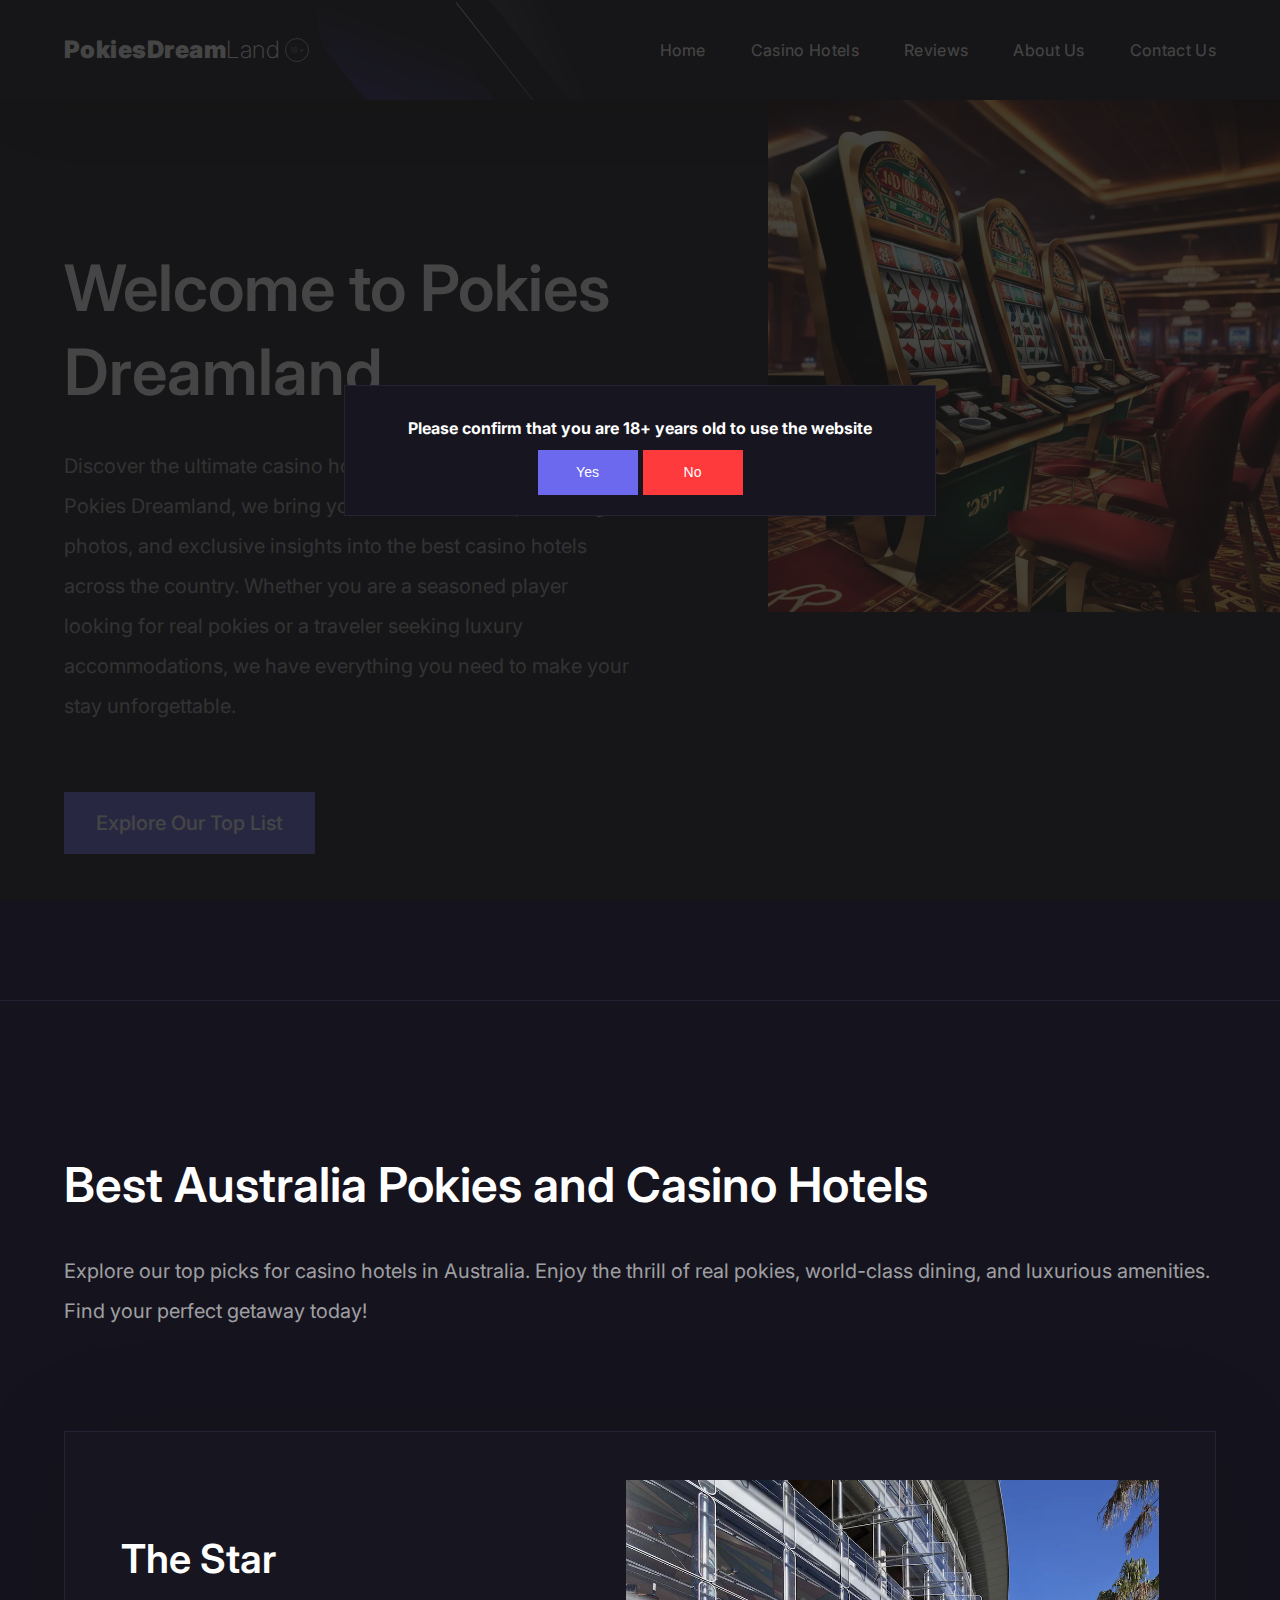
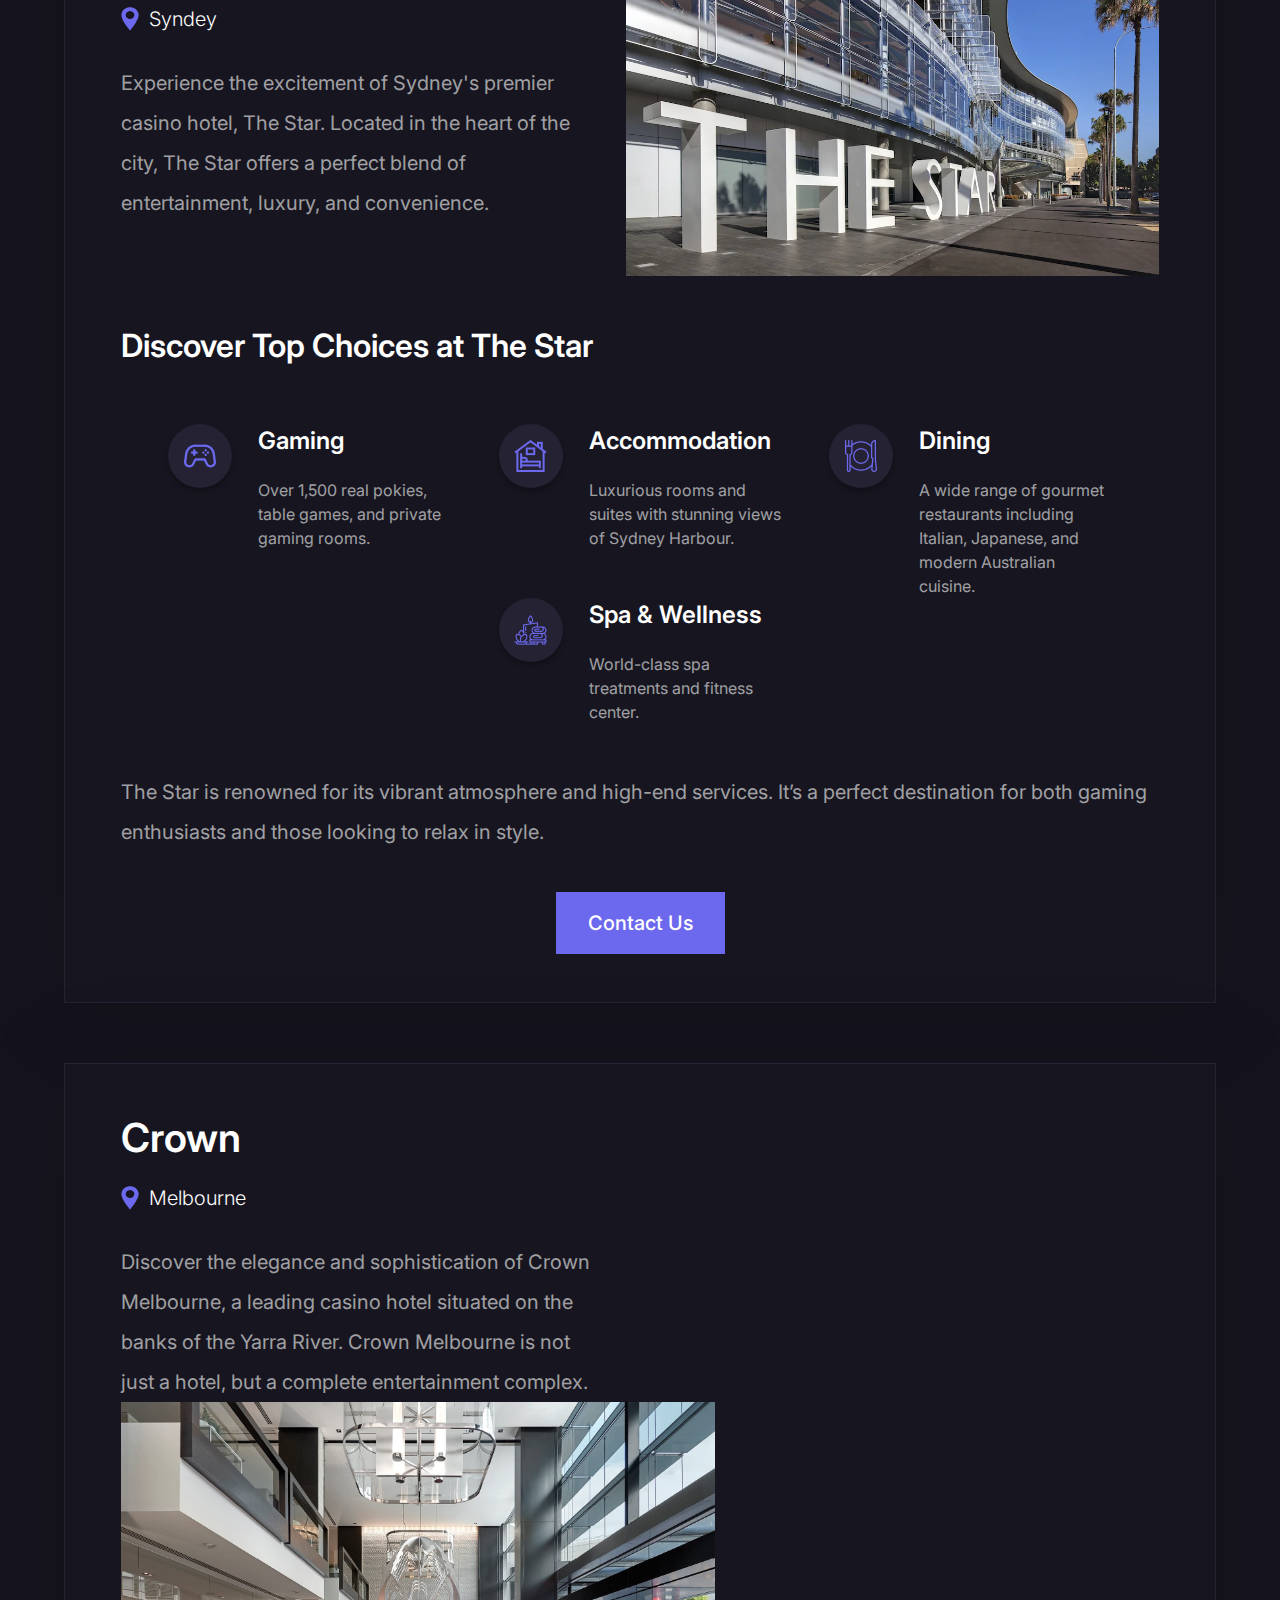
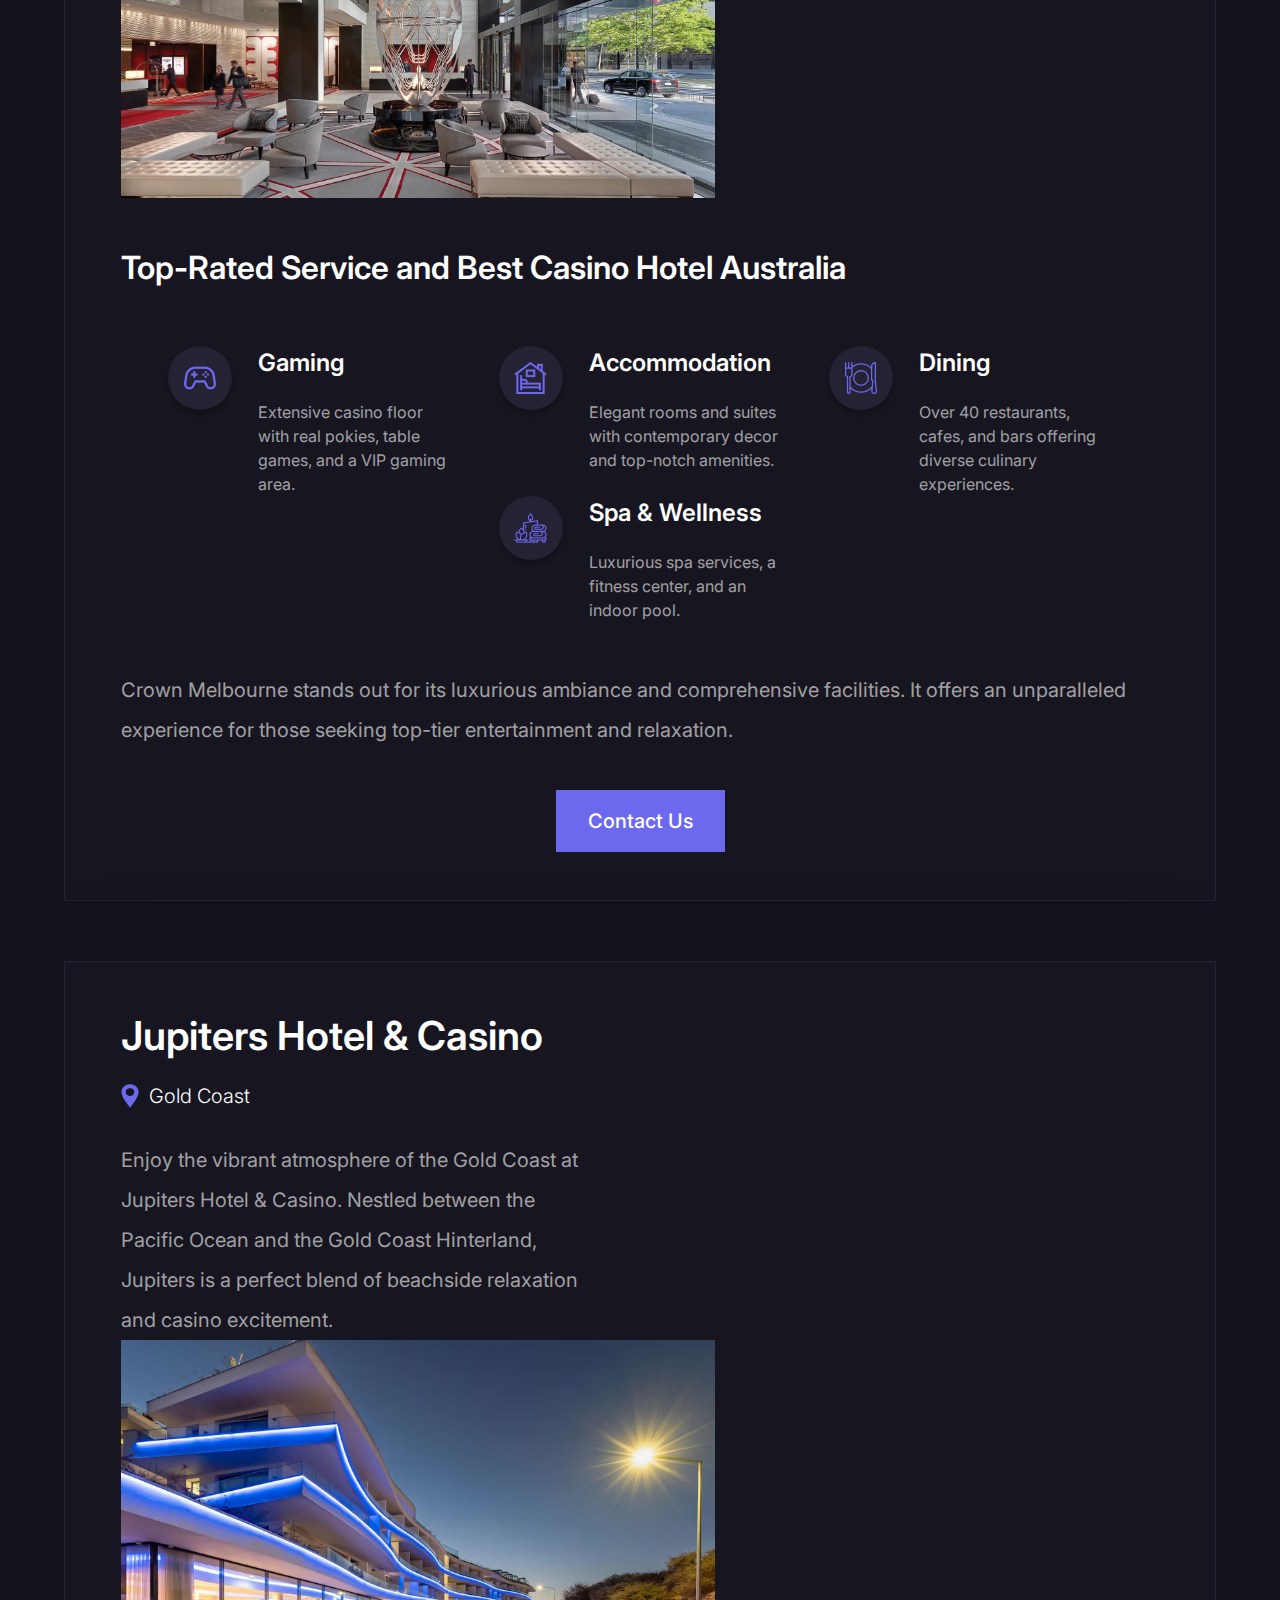
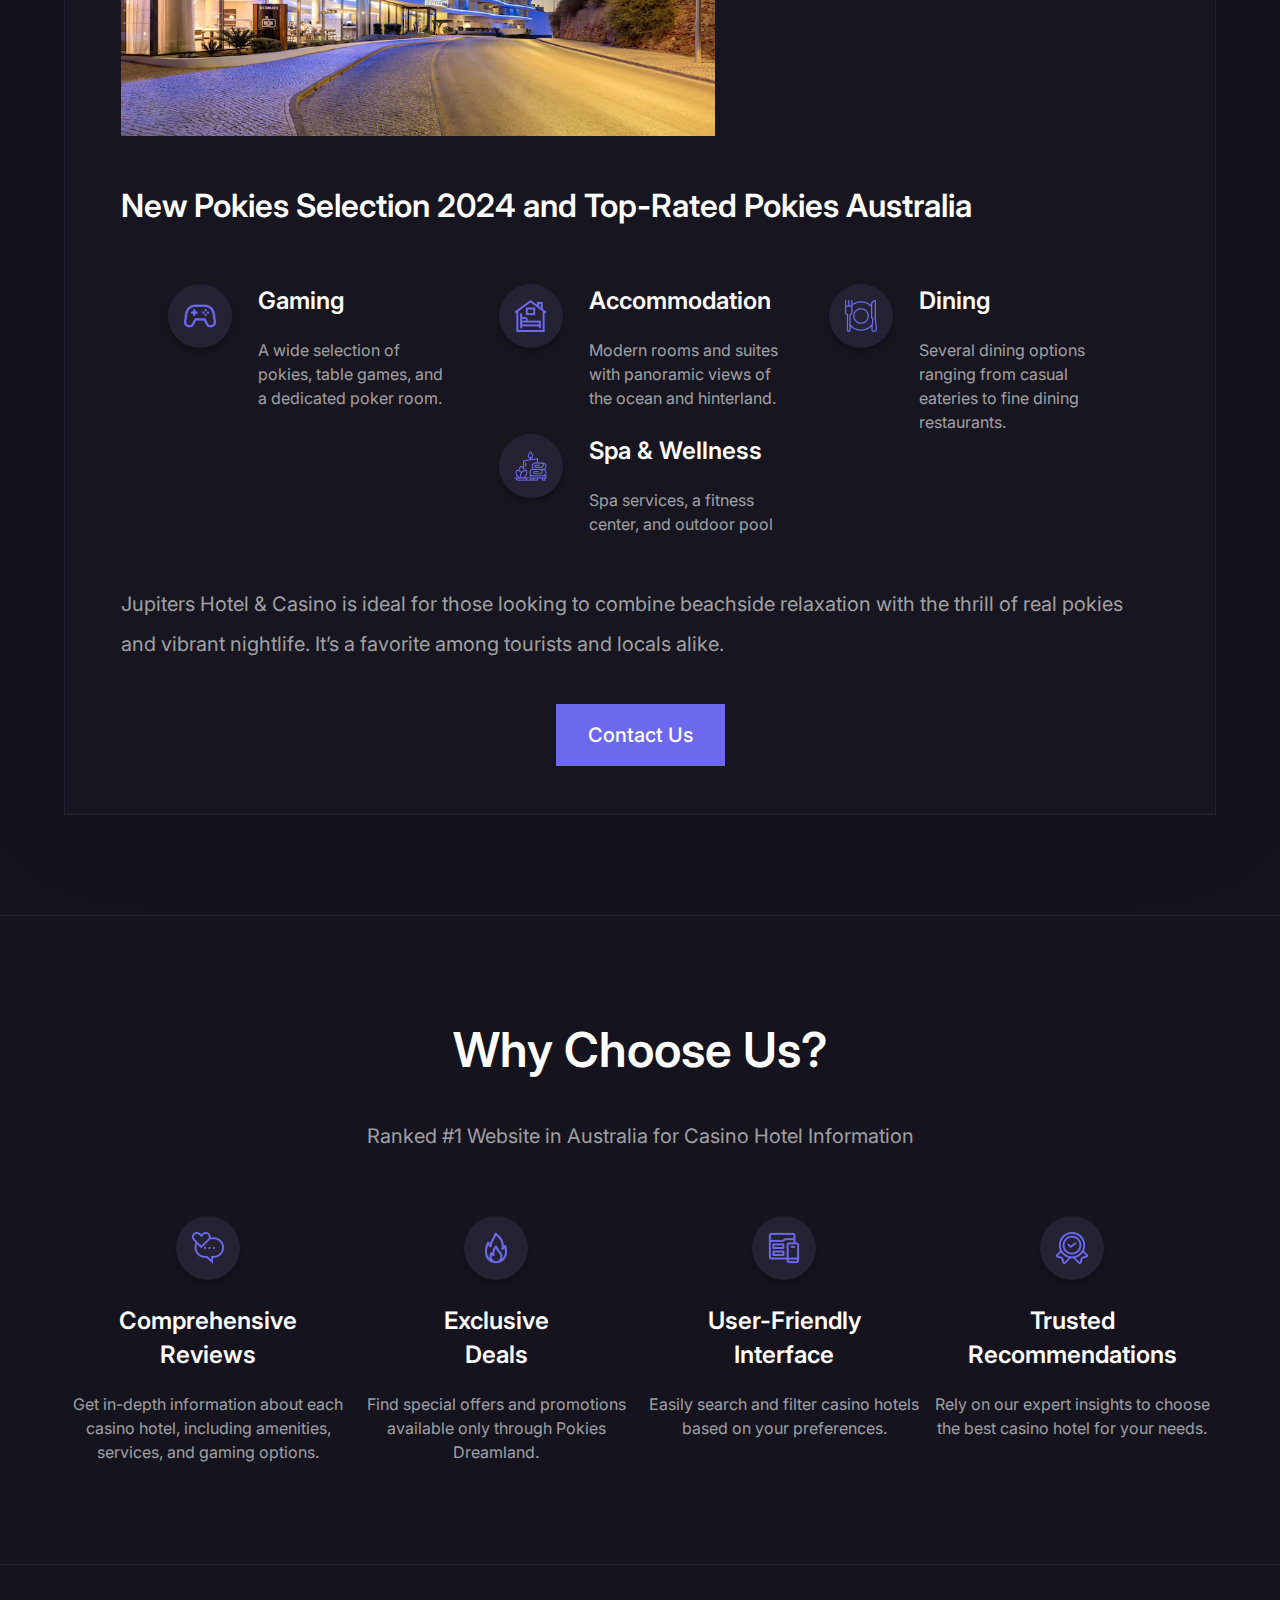
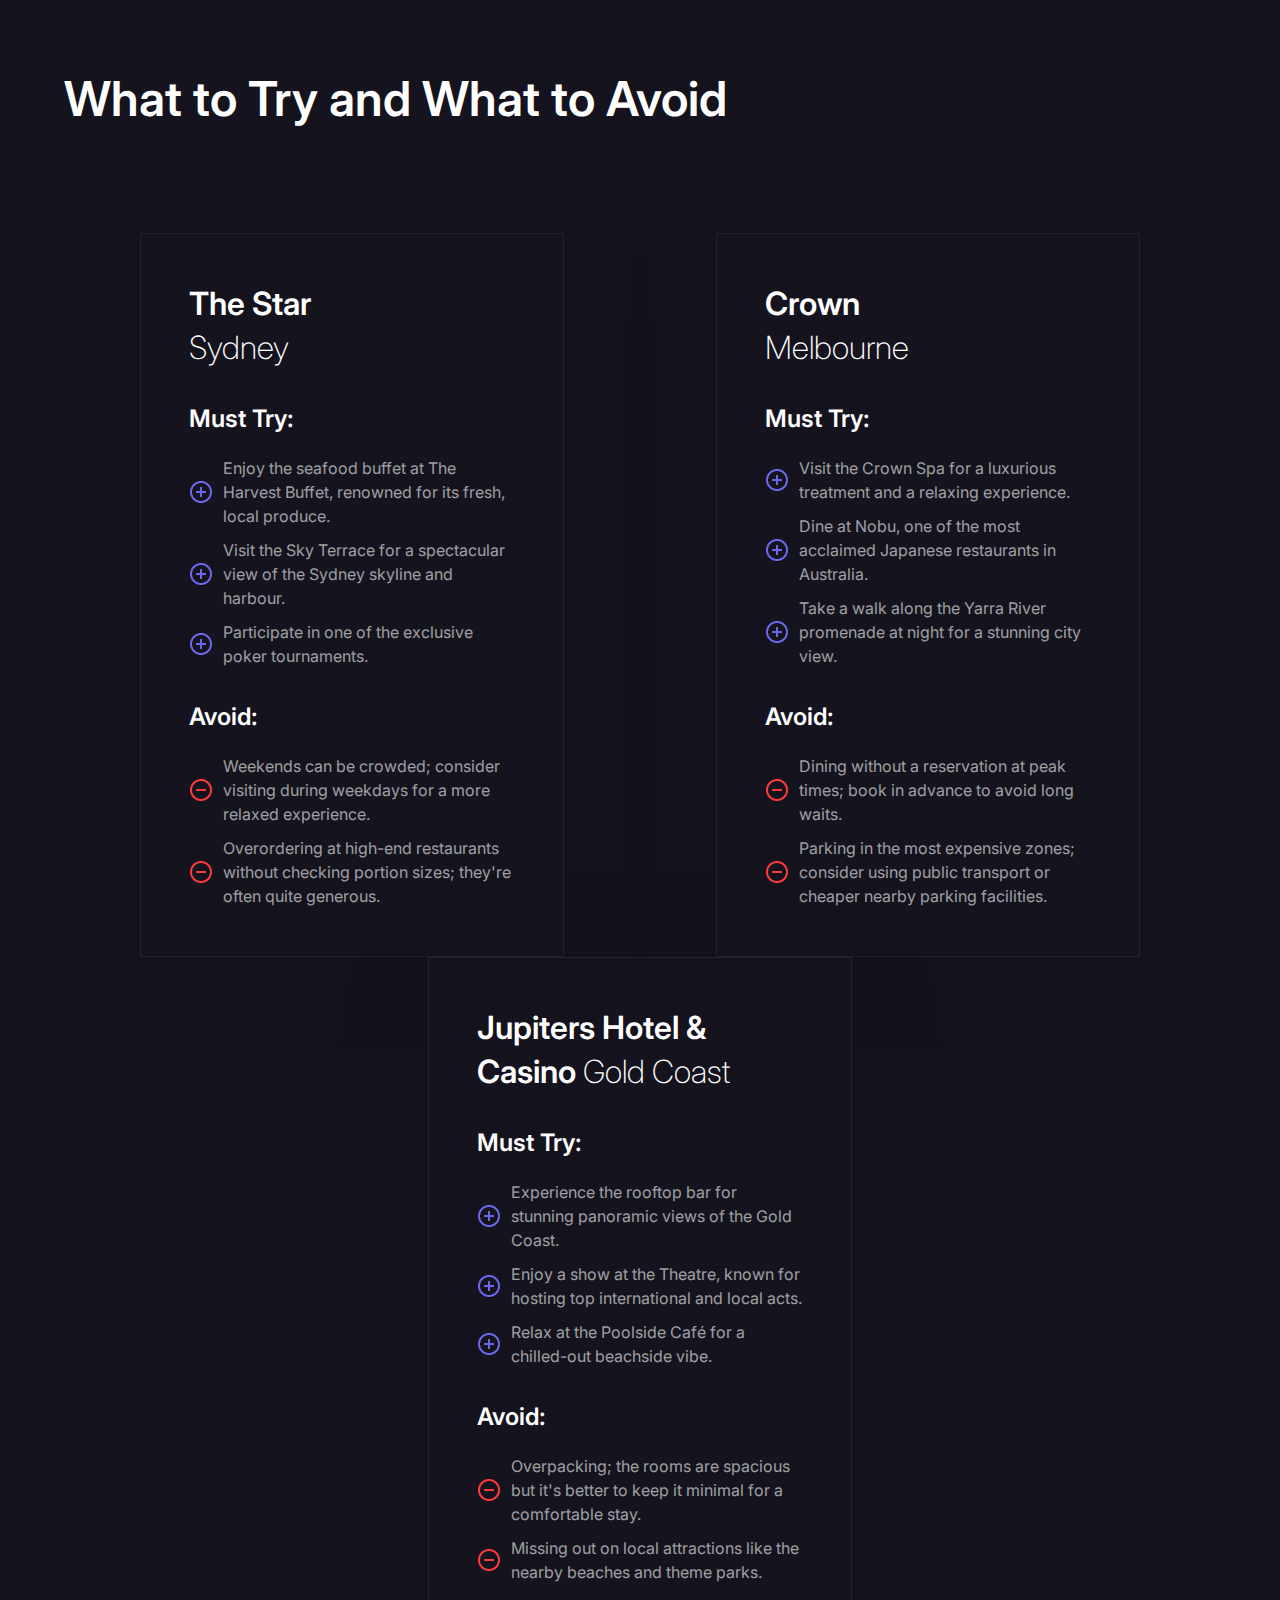
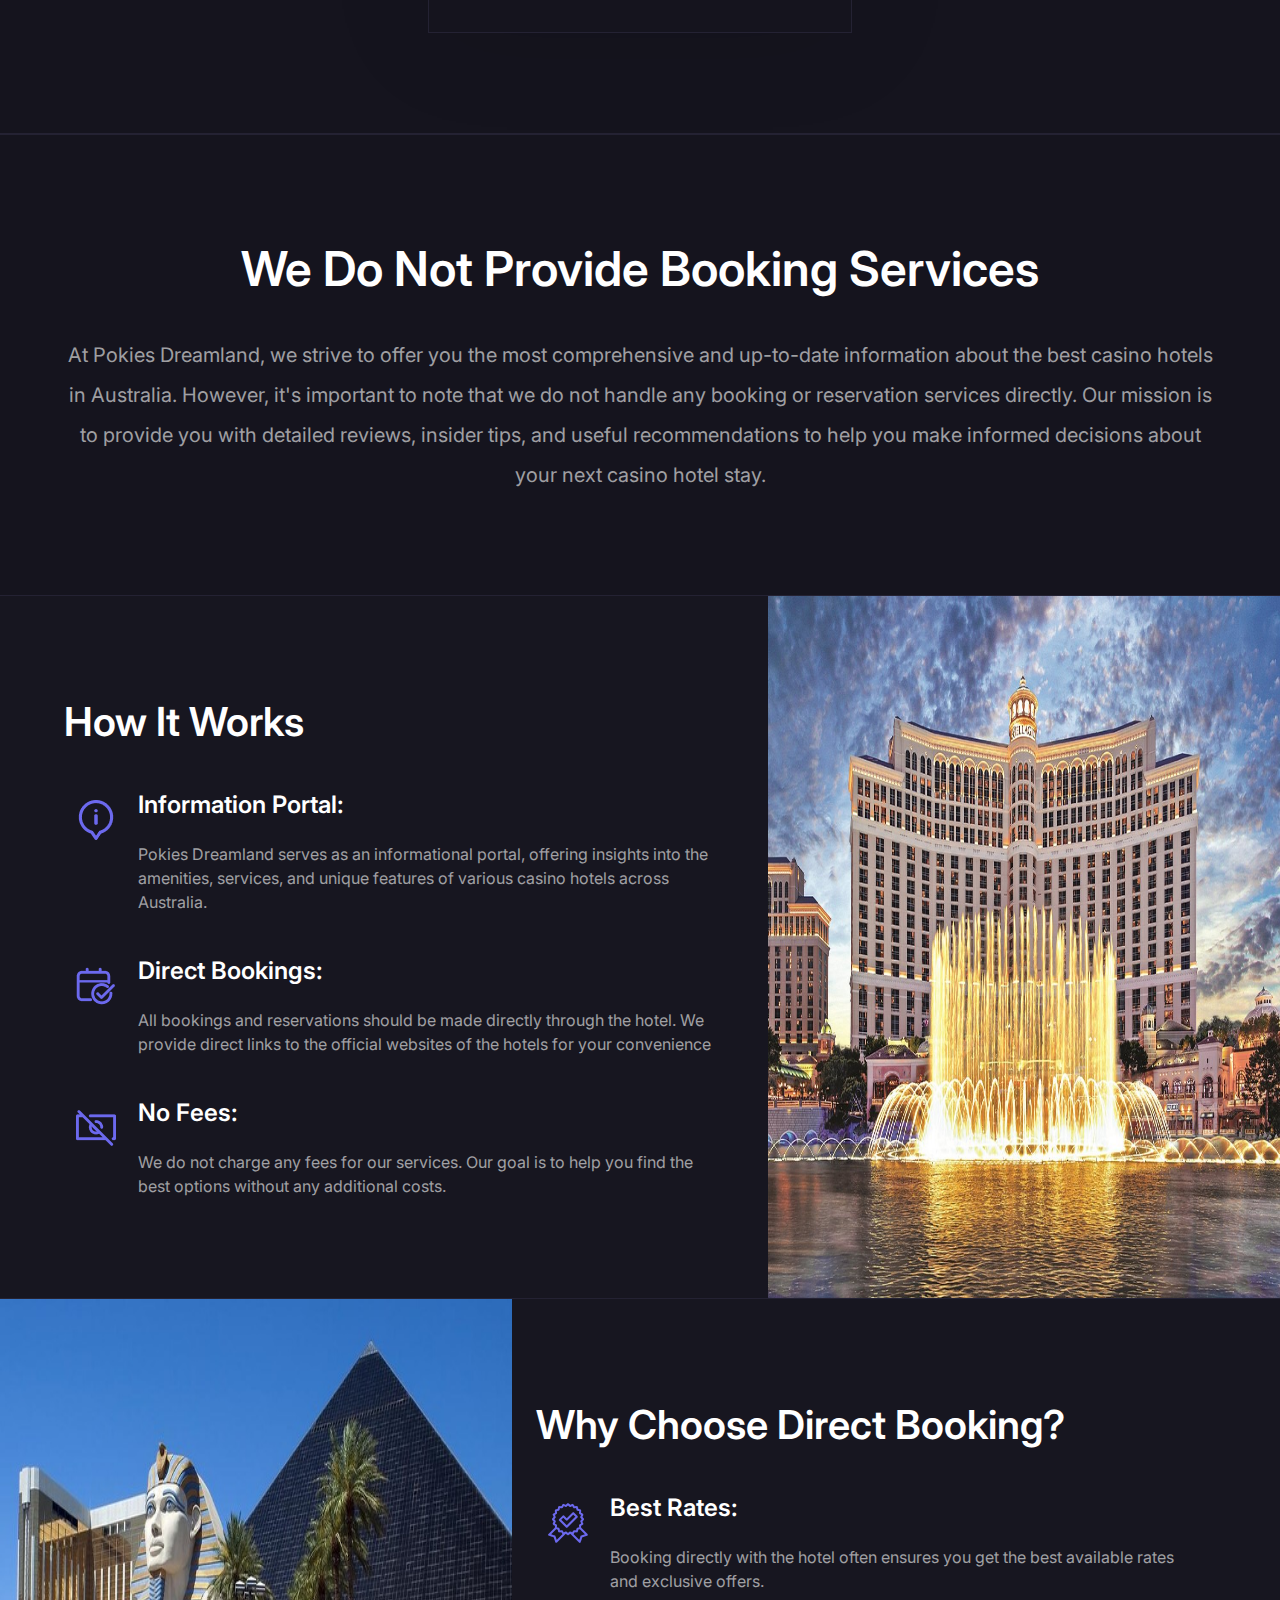
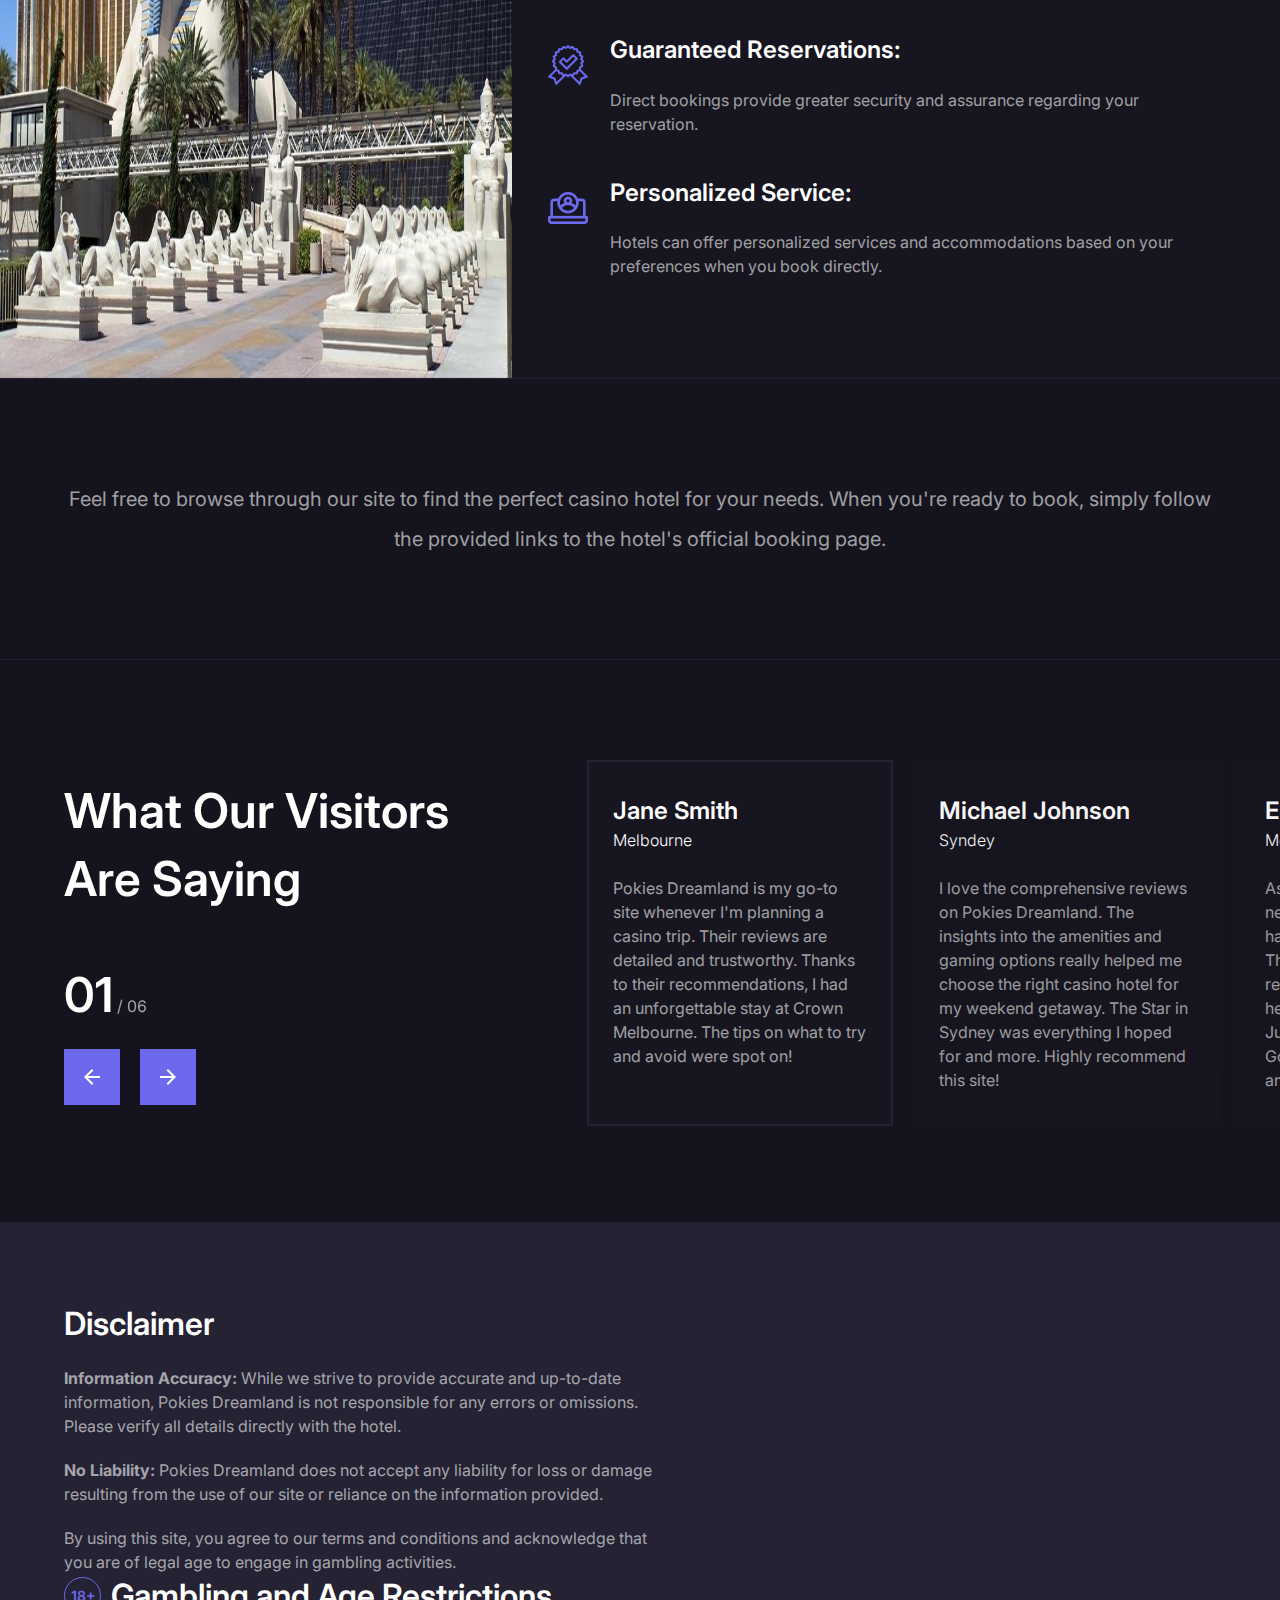
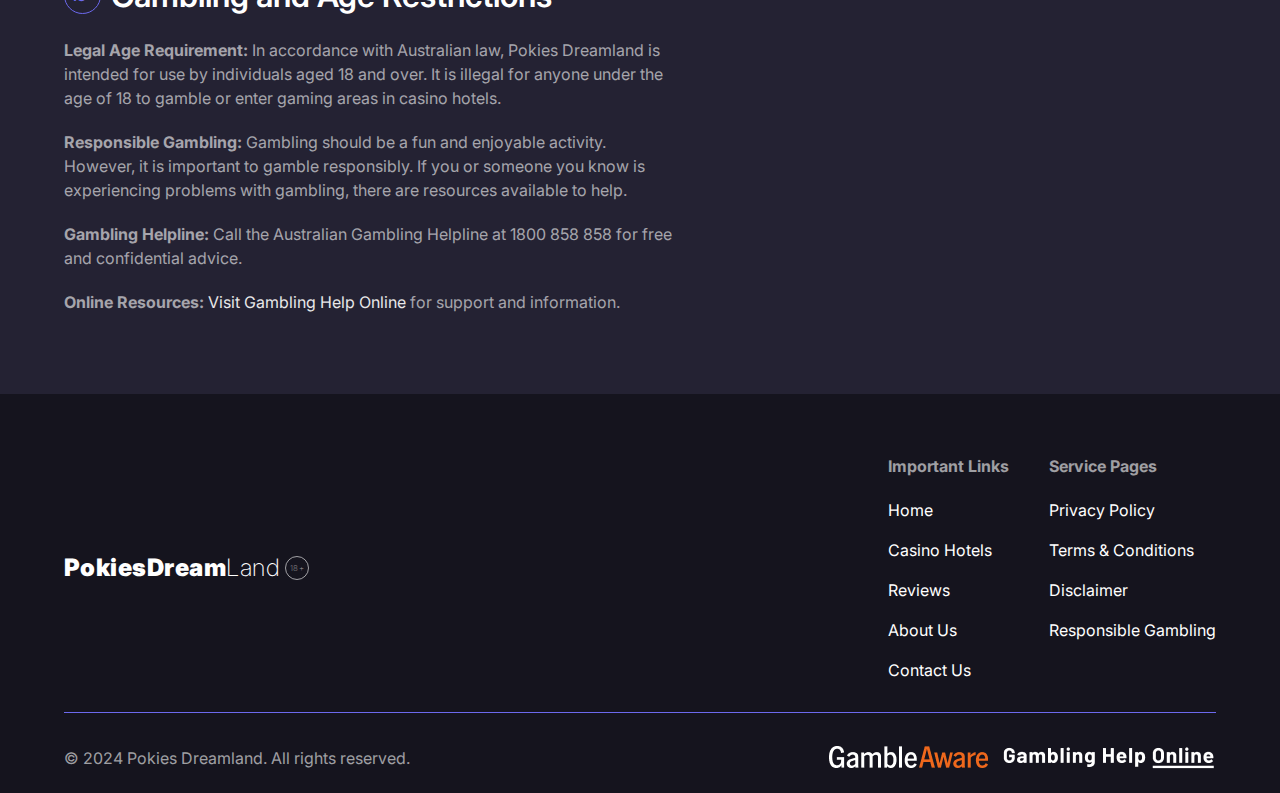
<file: index.html>
<!DOCTYPE html>
<html lang="en">

<head>
  <meta charset="UTF-8" />
  <meta name="description" content="ry accommodations, gaming hotels
    Meta Description: Explore top casino hotels in Australia with Pokies Dreamland. Find real pokies, luxurious accommodations, and exclusive deals. Your dream gaming experience awaits.
    " />
  <meta name="keywords"
    content="pokies, real pokies, pokies australia, casino hotels, australian casino hotels, casino resorts, luxury accommodations, gaming hotels" />
  <meta name="viewport" content="width=device-width, initial-scale=1.0" />
  <link rel="preconnect" href="https://fonts.googleapis.com" />
  <link rel="preconnect" href="https://fonts.gstatic.com" crossorigin />
  <link href="https://fonts.googleapis.com/css2?family=Inter:ital,opsz,wght@0,1432,100900;1,1432,100900&display=swap"
    rel="stylesheet" />

  <link rel="stylesheet" href="style.css" />
  <title>Pokies Dreamland: Discover the Best Casino Hotels in Australia</title>
</head>

<body>
  <header>
    <div class="container">
      <a href="/" class="logo">
        PokiesDream<span>Land</span>
        <span class="age">18+</span>
      </a>

      <nav>
        <ul>
          <li>
            <a href="/">Home</a>
          </li>
          <li>
            <a href="#hotels">Casino Hotels</a>
          </li>
          <li>
            <a href="#review">Reviews</a>
          </li>
          <li>
            <a href="about/">About Us</a>
          </li>
          <li>
            <a href="contact/">Contact Us</a>
          </li>
        </ul>
      </nav>
    </div>
  </header>

  <main>
    <section class="hero-section">
      <div class="container">
        <div class="left">
          <h1>Welcome to Pokies Dreamland</h1>
          <p>
            Discover the ultimate casino hotel experience in Australia. At
            Pokies Dreamland, we bring you detailed reviews, stunning photos,
            and exclusive insights into the best casino hotels across the
            country. Whether you are a seasoned player looking for real pokies
            or a traveler seeking luxury accommodations, we have everything
            you need to make your stay unforgettable.
          </p>
          <a class="btn" href="#hotels">Explore Our Top List</a>
        </div>
        <img src="img/hero_section-img.avif" alt="City photo" />
      </div>
    </section>

    <section id="hotels" class="best_hotels_section">
      <div class="container">
        <h2 class="section_intro">Best Australia Pokies and Casino Hotels</h2>
        <p class="section_heading">
          Explore our top picks for casino hotels in Australia. Enjoy the
          thrill of real pokies, world-class dining, and luxurious amenities.
          Find your perfect getaway today!
        </p>
      </div>

      <div class="container">
        <div class="hotel_block">
          <div class="hotel_block__heading">
            <div class="left">
              <h3>The Star</h3>
              <p class="location">
                <img src="img/fa_location.png" alt="Map icon" /> Syndey
              </p>
              <p class="hotel_intro">
                Experience the excitement of Sydney's premier casino hotel,
                The Star. Located in the heart of the city, The Star offers a
                perfect blend of entertainment, luxury, and convenience.
              </p>
            </div>
            <img class="img_hotel" src="img/the_star.webp" alt="Hotel preview" />
          </div>

          <div class="hotel_block__advantages">
            <h4 class="inherit_heading">Discover Top Choices at The Star</h4>
            <div class="advantages_flex">
              <div class="item">
                <div class="icon">
                  <img src="img/hotel_advantages1.png" alt="gaming icon" />
                </div>
                <div class="text">
                  <h5>Gaming</h5>
                  <p>
                    Over 1,500 real pokies, table games, and private gaming
                    rooms.
                  </p>
                </div>
              </div>
              <div class="item">
                <div class="icon">
                  <img src="img/hotel_advantages2.png" alt="home icon" />
                </div>
                <div class="text">
                  <h5>Accommodation</h5>
                  <p>
                    Luxurious rooms and suites with stunning views of Sydney
                    Harbour.
                  </p>
                </div>
              </div>
              <div class="item">
                <div class="icon">
                  <img src="img/hotel_advantages3.png" alt="dining icon" />
                </div>
                <div class="text">
                  <h5>Dining</h5>
                  <p>
                    A wide range of gourmet restaurants including Italian,
                    Japanese, and modern Australian cuisine.
                  </p>
                </div>
              </div>
              <div class="item">
                <div class="icon">
                  <img src="img/hotel_advantages4.png" alt="Spa & Wellness icon" />
                </div>
                <div class="text">
                  <h5>Spa & Wellness</h5>
                  <p>World-class spa treatments and fitness center.</p>
                </div>
              </div>
            </div>
          </div>

          <div class="hotel_block__conclusion">
            <p>
              The Star is renowned for its vibrant atmosphere and high-end
              services. It’s a perfect destination for both gaming enthusiasts
              and those looking to relax in style.
            </p>
            <a href="contact/" class="btn">Contact Us</a>
          </div>
        </div>

        <div class="hotel_block">
          <div class="hotel_block__heading">
            <div class="left">
              <h3>Crown</h3>
              <p class="location">
                <img src="img/fa_location.png" alt="Map icon" /> Melbourne
              </p>
              <p class="hotel_intro">
                Discover the elegance and sophistication of Crown Melbourne, a
                leading casino hotel situated on the banks of the Yarra River.
                Crown Melbourne is not just a hotel, but a complete
                entertainment complex.
              </p>
            </div>
            <img class="img_hotel" src="img/crown_hotel.jpg" alt="Hotel preview" />
          </div>

          <div class="hotel_block__advantages">
            <h4 class="inherit_heading">
              Top-Rated Service and Best Casino Hotel Australia
            </h4>
            <div class="advantages_flex">
              <div class="item">
                <div class="icon">
                  <img src="img/hotel_advantages1.png" alt="gaming icon" />
                </div>
                <div class="text">
                  <h5>Gaming</h5>
                  <p>
                    Extensive casino floor with real pokies, table games, and
                    a VIP gaming area.
                  </p>
                </div>
              </div>
              <div class="item">
                <div class="icon">
                  <img src="img/hotel_advantages2.png" alt="home icon" />
                </div>
                <div class="text">
                  <h5>Accommodation</h5>
                  <p>
                    Elegant rooms and suites with contemporary decor and
                    top-notch amenities.
                  </p>
                </div>
              </div>
              <div class="item">
                <div class="icon">
                  <img src="img/hotel_advantages3.png" alt="dining icon" />
                </div>
                <div class="text">
                  <h5>Dining</h5>
                  <p>
                    Over 40 restaurants, cafes, and bars offering diverse
                    culinary experiences.
                  </p>
                </div>
              </div>
              <div class="item">
                <div class="icon">
                  <img src="img/hotel_advantages4.png" alt="Spa & Wellness icon" />
                </div>
                <div class="text">
                  <h5>Spa & Wellness</h5>
                  <p>
                    Luxurious spa services, a fitness center, and an indoor
                    pool.
                  </p>
                </div>
              </div>
            </div>
          </div>

          <div class="hotel_block__conclusion">
            <p>
              Crown Melbourne stands out for its luxurious ambiance and
              comprehensive facilities. It offers an unparalleled experience
              for those seeking top-tier entertainment and relaxation.
            </p>
            <a href="contact/" class="btn">Contact Us</a>
          </div>
        </div>

        <div class="hotel_block">
          <div class="hotel_block__heading">
            <div class="left">
              <h3>Jupiters Hotel & Casino</h3>
              <p class="location">
                <img src="img/fa_location.png" alt="Map icon" /> Gold Coast
              </p>
              <p class="hotel_intro">
                Enjoy the vibrant atmosphere of the Gold Coast at Jupiters
                Hotel & Casino. Nestled between the Pacific Ocean and the Gold
                Coast Hinterland, Jupiters is a perfect blend of beachside
                relaxation and casino excitement.
              </p>
            </div>
            <img class="img_hotel" src="img/jupiter.avif" alt="Hotel preview" />
          </div>

          <div class="hotel_block__advantages">
            <h4 class="inherit_heading">
              New Pokies Selection 2024 and Top-Rated Pokies Australia
            </h4>
            <div class="advantages_flex">
              <div class="item">
                <div class="icon">
                  <img src="img/hotel_advantages1.png" alt="gaming icon" />
                </div>
                <div class="text">
                  <h5>Gaming</h5>
                  <p>
                    A wide selection of pokies, table games, and a dedicated
                    poker room.
                  </p>
                </div>
              </div>
              <div class="item">
                <div class="icon">
                  <img src="img/hotel_advantages2.png" alt="home icon" />
                </div>
                <div class="text">
                  <h5>Accommodation</h5>
                  <p>
                    Modern rooms and suites with panoramic views of the ocean
                    and hinterland.
                  </p>
                </div>
              </div>
              <div class="item">
                <div class="icon">
                  <img src="img/hotel_advantages3.png" alt="dining icon" />
                </div>
                <div class="text">
                  <h5>Dining</h5>
                  <p>
                    Several dining options ranging from casual eateries to
                    fine dining restaurants.
                  </p>
                </div>
              </div>
              <div class="item">
                <div class="icon">
                  <img src="img/hotel_advantages4.png" alt="Spa & Wellness icon" />
                </div>
                <div class="text">
                  <h5>Spa & Wellness</h5>
                  <p>Spa services, a fitness center, and outdoor pool</p>
                </div>
              </div>
            </div>
          </div>

          <div class="hotel_block__conclusion">
            <p>
              Jupiters Hotel & Casino is ideal for those looking to combine
              beachside relaxation with the thrill of real pokies and vibrant
              nightlife. It’s a favorite among tourists and locals alike.
            </p>
            <a href="contact/" class="btn">Contact Us</a>
          </div>
        </div>
      </div>
    </section>

    <section class="why_us">
      <div class="container">
        <h2 class="section_intro">Why Choose Us?</h2>
        <p class="section_heading">
          Ranked #1 Website in Australia for Casino Hotel Information
        </p>

        <div class="inherit_flex">
          <div class="item">
            <div class="icon">
              <img src="img/why_us1.png" alt="" />
            </div>
            <h5>Comprehensive<br />Reviews</h5>
            <p>
              Get in-depth information about each casino hotel, including
              amenities, services, and gaming options.
            </p>
          </div>
          <div class="item">
            <div class="icon">
              <img src="img/why_us2.png" alt="" />
            </div>
            <h5>Exclusive<br />Deals</h5>
            <p>
              Find special offers and promotions available only through Pokies
              Dreamland.
            </p>
          </div>
          <div class="item">
            <div class="icon">
              <img src="img/why_us3.png" alt="" />
            </div>
            <h5>User-Friendly<br />Interface</h5>
            <p>
              Easily search and filter casino hotels based on your
              preferences.
            </p>
          </div>
          <div class="item">
            <div class="icon">
              <img src="img/why_us4.png" alt="" />
            </div>
            <h5>Trusted<br />Recommendations</h5>
            <p>
              Rely on our expert insights to choose the best casino hotel for
              your needs.
            </p>
          </div>
        </div>
      </div>
    </section>

    <section class="try_and_avoid">
      <div class="container">
        <h2 class="section_heading">What to Try and What to Avoid</h2>

        <div class="inherit_flex">
          <div class="item">
            <div class="item_title">
              <h4>The Star <br /><span>Sydney</span></h4>
            </div>
            <div class="list_block list_try">
              <h5>Must Try:</h5>
              <ul>
                <li>
                  Enjoy the seafood buffet at The Harvest Buffet, renowned for
                  its fresh, local produce.
                </li>
                <li>
                  Visit the Sky Terrace for a spectacular view of the Sydney
                  skyline and harbour.
                </li>
                <li>
                  Participate in one of the exclusive poker tournaments.
                </li>
              </ul>
            </div>
            <div class="list_block list_avoid">
              <h5>Avoid:</h5>
              <ul>
                <li>
                  Weekends can be crowded; consider visiting during weekdays
                  for a more relaxed experience.
                </li>
                <li>
                  Overordering at high-end restaurants without checking
                  portion sizes; they're often quite generous.
                </li>
              </ul>
            </div>
          </div>

          <div class="item">
            <div class="item_title">
              <h4>Crown <br /><span>Melbourne</span></h4>
            </div>
            <div class="list_block list_try">
              <h5>Must Try:</h5>
              <ul>
                <li>
                  Visit the Crown Spa for a luxurious treatment and a relaxing
                  experience.
                </li>
                <li>
                  Dine at Nobu, one of the most acclaimed Japanese restaurants
                  in Australia.
                </li>
                <li>
                  Take a walk along the Yarra River promenade at night for a
                  stunning city view.
                </li>
              </ul>
            </div>
            <div class="list_block list_avoid">
              <h5>Avoid:</h5>
              <ul>
                <li>
                  Dining without a reservation at peak times; book in advance
                  to avoid long waits.
                </li>
                <li>
                  Parking in the most expensive zones; consider using public
                  transport or cheaper nearby parking facilities.
                </li>
              </ul>
            </div>
          </div>

          <div class="item">
            <div class="item_title">
              <h4>Jupiters Hotel & Casino <span>Gold Coast</span></h4>
            </div>
            <div class="list_block list_try">
              <h5>Must Try:</h5>
              <ul>
                <li>
                  Experience the rooftop bar for stunning panoramic views of
                  the Gold Coast.
                </li>
                <li>
                  Enjoy a show at the Theatre, known for hosting top
                  international and local acts.
                </li>
                <li>
                  Relax at the Poolside Café for a chilled-out beachside vibe.
                </li>
              </ul>
            </div>
            <div class="list_block list_avoid">
              <h5>Avoid:</h5>
              <ul>
                <li>
                  Overpacking; the rooms are spacious but it's better to keep
                  it minimal for a comfortable stay.
                </li>
                <li>
                  Missing out on local attractions like the nearby beaches and
                  theme parks.
                </li>
              </ul>
            </div>
          </div>
        </div>
      </div>
    </section>

    <section class="text_information">
      <div class="container">
        <h2 class="section_intro">We Do Not Provide Booking Services</h2>
        <p class="section_description">
          At Pokies Dreamland, we strive to offer you the most comprehensive
          and up-to-date information about the best casino hotels in
          Australia. However, it's important to note that we do not handle any
          booking or reservation services directly. Our mission is to provide
          you with detailed reviews, insider tips, and useful recommendations
          to help you make informed decisions about your next casino hotel
          stay.
        </p>
      </div>
    </section>

    <section class="advantages_widht_img with_right_img">
      <div class="container">
        <div class="inherit_container">
          <h3>How It Works</h3>

          <div class="item">
            <img src="img/how_works1.png" alt="" />
            <div class="text">
              <h5>Information Portal:</h5>
              <p>
                Pokies Dreamland serves as an informational portal, offering
                insights into the amenities, services, and unique features of
                various casino hotels across Australia.
              </p>
            </div>
          </div>
          <div class="item">
            <img src="img/how_works2.png" alt="" />
            <div class="text">
              <h5>Direct Bookings:</h5>
              <p>
                All bookings and reservations should be made directly through
                the hotel. We provide direct links to the official websites of
                the hotels for your convenience
              </p>
            </div>
          </div>
          <div class="item">
            <img src="img/how_works3.png" alt="" />
            <div class="text">
              <h5>No Fees:</h5>
              <p>
                We do not charge any fees for our services. Our goal is to
                help you find the best options without any additional costs.
              </p>
            </div>
          </div>
        </div>
      </div>
      <img class="abs_img" src="img/first_casino.jpg" alt="" />
    </section>
    <section class="advantages_widht_img with_left_img">
      <div class="container">
        <div class="inherit_container">
          <h3>Why Choose Direct Booking?</h3>

          <div class="item">
            <img src="img/how_works5.png" alt="" />
            <div class="text">
              <h5>Best Rates:</h5>
              <p>
                Booking directly with the hotel often ensures you get the best
                available rates and exclusive offers.
              </p>
            </div>
          </div>
          <div class="item">
            <img src="img/how_works5.png" alt="" />
            <div class="text">
              <h5>Guaranteed Reservations:</h5>
              <p>
                Direct bookings provide greater security and assurance
                regarding your reservation.
              </p>
            </div>
          </div>
          <div class="item">
            <img src="img/how_works6.png" alt="" />
            <div class="text">
              <h5>Personalized Service:</h5>
              <p>
                Hotels can offer personalized services and accommodations
                based on your preferences when you book directly.
              </p>
            </div>
          </div>
        </div>
      </div>
      <img class="abs_img" src="img/second_casino.jpg" alt="" />
    </section>

    <section class="text_information">
      <div class="container">
        <p class="section_description">
          Feel free to browse through our site to find the perfect casino
          hotel for your needs. When you're ready to book, simply follow the
          provided links to the hotel's official booking page.
        </p>
      </div>
    </section>

    <section id="review" class="for_slider">
      <div class="slider">
        <div class="slider-content">
          <div class="slider-header">
            <h2>What Our Visitors Are Saying</h2>
            <div class="slider-counter">
              <span class="current-slide">01</span> /
              <span class="total-slides">06</span>
            </div>
          </div>
          <div class="slider-controls">
            <button class="prev-slide">
              <img src="img/fa_left.png" alt="" />
            </button>
            <button class="next-slide">
              <img src="img/fa_left.png" alt="" />
            </button>
          </div>
        </div>
        <div class="slider-wrapper">
          <div class="slider-cards">
            <div class="card">
              <h3>Jane Smith</h3>
              <p class="location">Melbourne</p>
              <p class="review">
                Pokies Dreamland is my go-to site whenever I'm planning a
                casino trip. Their reviews are detailed and trustworthy.
                Thanks to their recommendations, I had an unforgettable stay
                at Crown Melbourne. The tips on what to try and avoid were
                spot on!
              </p>
            </div>
            <div class="card">
              <h3>Michael Johnson</h3>
              <p class="location">Syndey</p>
              <p class="review">
                I love the comprehensive reviews on Pokies Dreamland. The
                insights into the amenities and gaming options really helped
                me choose the right casino hotel for my weekend getaway. The
                Star in Sydney was everything I hoped for and more. Highly
                recommend this site!
              </p>
            </div>
            <div class="card">
              <h3>Emily Brown</h3>
              <p class="location">Melbourne</p>
              <p class="review">
                As someone who loves trying out new pokies, Pokies Dreamland
                has been an invaluable resource. The reviews are thorough, and
                the recommendations are incredibly helpful. I recently stayed
                at Jupiters Hotel & Casino on the Gold Coast, and it was an
                amazing experience.
              </p>
            </div>
            <div class="card">
              <h3>David Wilson</h3>
              <p class="location">Perth</p>
              <p class="review">
                Pokies Dreamland provides top-notch information about casino
                hotels in Australia. The detailed descriptions and fun facts
                about each hotel make it easy to choose the perfect spot. I
                had a fantastic time at The Star, Sydney, and look forward to
                using this site for future trips.
              </p>
            </div>
            <div class="card">
              <h3>Laura Davis</h3>
              <p class="location">Adelaide</p>
              <p class="review">
                The best part about Pokies Dreamland is the honesty in their
                reviews. They don't just highlight the good but also point out
                what to avoid. This transparency helped me have a great time
                at Crown Melbourne without any surprises. Kudos to the team
                for their excellent work!
              </p>
            </div>
            <div class="card">
              <h3>Chris Miller</h3>
              <p class="location">Gold Coast</p>
              <p class="review">
                Pokies Dreamland made planning my casino vacation a breeze.
                The site is user-friendly, and the information is always
                up-to-date. I stayed at Jupiters Hotel & Casino, and the
                experience was exactly as described. I appreciate the effort
                they put into providing accurate and helpful reviews.
              </p>
            </div>
          </div>
        </div>
      </div>
    </section>

    <section class="disclaimer">
      <div class="container">
        <div class="left">
          <h4>Disclaimer</h4>
          <p>
            <span>Information Accuracy:</span> While we strive to provide
            accurate and up-to-date information, Pokies Dreamland is not
            responsible for any errors or omissions. Please verify all details
            directly with the hotel.
          </p>
          <p>
            <span>No Liability:</span> Pokies Dreamland does not accept any
            liability for loss or damage resulting from the use of our site or
            reliance on the information provided.
          </p>
          <p>
            By using this site, you agree to our terms and conditions and
            acknowledge that you are of legal age to engage in gambling
            activities.
          </p>
        </div>

        <div class="right">
          <h4>
            <div class="age">18+</div>
            Gambling and Age Restrictions
          </h4>
          <p>
            <span>Legal Age Requirement:</span> In accordance with Australian
            law, Pokies Dreamland is intended for use by individuals aged 18
            and over. It is illegal for anyone under the age of 18 to gamble
            or enter gaming areas in casino hotels.
          </p>
          <p>
            <span>Responsible Gambling:</span> Gambling should be a fun and
            enjoyable activity. However, it is important to gamble
            responsibly. If you or someone you know is experiencing problems
            with gambling, there are resources available to help.
          </p>
          <p>
            <span>Gambling Helpline:</span> Call the Australian Gambling
            Helpline at 1800 858 858 for free and confidential advice.
          </p>
          <p>
            <span>Online Resources:</span> <a href="https://www.gamblinghelponline.org.au/">Visit Gambling Help
              Online</a> for
            support and information.
          </p>
        </div>
      </div>
    </section>
  </main>

  <footer>
    <div class="container">
      <div class="first_row">
        <a href="/" class="logo">
          PokiesDream<span>Land</span>
          <span class="age">18+</span>
        </a>
        <div class="for_listst">
          <ul>
            <li>Important Links</li>
            <li>
              <a href="/">Home</a>
            </li>
            <li>
              <a href="#hotels">Casino Hotels</a>
            </li>
            <li>
              <a href="#review">Reviews</a>
            </li>
            <li>
              <a href="about/">About Us</a>
            </li>
            <li>
              <a href="contact/">Contact Us</a>
            </li>
          </ul>
          <ul>
            <li>Service Pages</li>
            <li>
              <a href="privacy/">Privacy Policy</a>
            </li>
            <li>
              <a href="terms/">Terms & Conditions</a>
            </li>
            <li>
              <a href="disclaimer/">Disclaimer</a>
            </li>
            <li>
              <a href="responsible_gambling/">Responsible Gambling</a>
            </li>
          </ul>
        </div>
      </div>
      <div class="last_row">
        <p>© 2024 Pokies Dreamland. All rights reserved.</p>
        <div class="right">
          <a href="https://www.gambleaware.org/">
            <img src="img/footer_logo1.png" alt="" />
          </a>
          <a href="https://www.gamblinghelponline.org.au/">
            <img src="img/footer_logo2.png" alt="" />
          </a>
        </div>
      </div>
    </div>
  </footer>
  <div class="modal age_modal">
    <div class="modal_content">
      <h4></h4>
      <p>Please confirm that you are 18+ years old to use the website</p>
      <div class="buttons">
        <button class="btn">Yes</button>
        <button class="btn btn-warning">No</button>
      </div>
    </div>
  </div>

  <script>
    const buttons = document.querySelectorAll(".age_modal .btn");

    function hideAgeModal() {
      const ageModal = document.querySelector(".age_modal");
      ageModal.style.display = "none";
    }

    buttons.forEach((button) => {
      button.addEventListener("click", hideAgeModal);
    });
  </script>
  <script>
    const cards = document.querySelectorAll(".slider-cards .card");
    const prevButton = document.querySelector(".prev-slide");
    const nextButton = document.querySelector(".next-slide");
    const currentSlide = document.querySelector(".current-slide");
    let currentIndex = 0;
    const totalSlides = cards.length;

    document.querySelector(".total-slides").textContent = totalSlides
      .toString()
      .padStart(2, "0");

    function updateSlider() {
      const cardWidth = cards[0].offsetWidth + 20;
      const offset = -currentIndex * cardWidth;
      document.querySelector(
        ".slider-cards"
      ).style.transform = `translateX(${offset}px)`;
      currentSlide.textContent = (currentIndex + 1)
        .toString()
        .padStart(2, "0");

      cards.forEach((card) => card.classList.remove("active"));

      cards[currentIndex].classList.add("active");
    }

    updateSlider();

    const firstContainer = document.querySelector(".container");
    const containerOffsetLeft = firstContainer
      ? firstContainer.getBoundingClientRect().left
      : 0;
    document.querySelector(
      ".slider-content"
    ).style.marginLeft = `${containerOffsetLeft}px`;

    nextButton.addEventListener("click", () => {
      if (currentIndex < totalSlides - 1) {
        currentIndex++;
      } else {
        currentIndex = 0;
      }
      updateSlider();
    });

    prevButton.addEventListener("click", () => {
      if (currentIndex > 0) {
        currentIndex--;
      } else {
        currentIndex = totalSlides - 1;
      }
      updateSlider();
    });

    window.addEventListener("resize", () => {
      updateSlider();
      const containerOffsetLeft = firstContainer
        ? firstContainer.getBoundingClientRect().left
        : 0;
      document.querySelector(
        ".slider-content"
      ).style.marginLeft = `${containerOffsetLeft}px`;
    });
  </script>
</body>

</html>
</file>
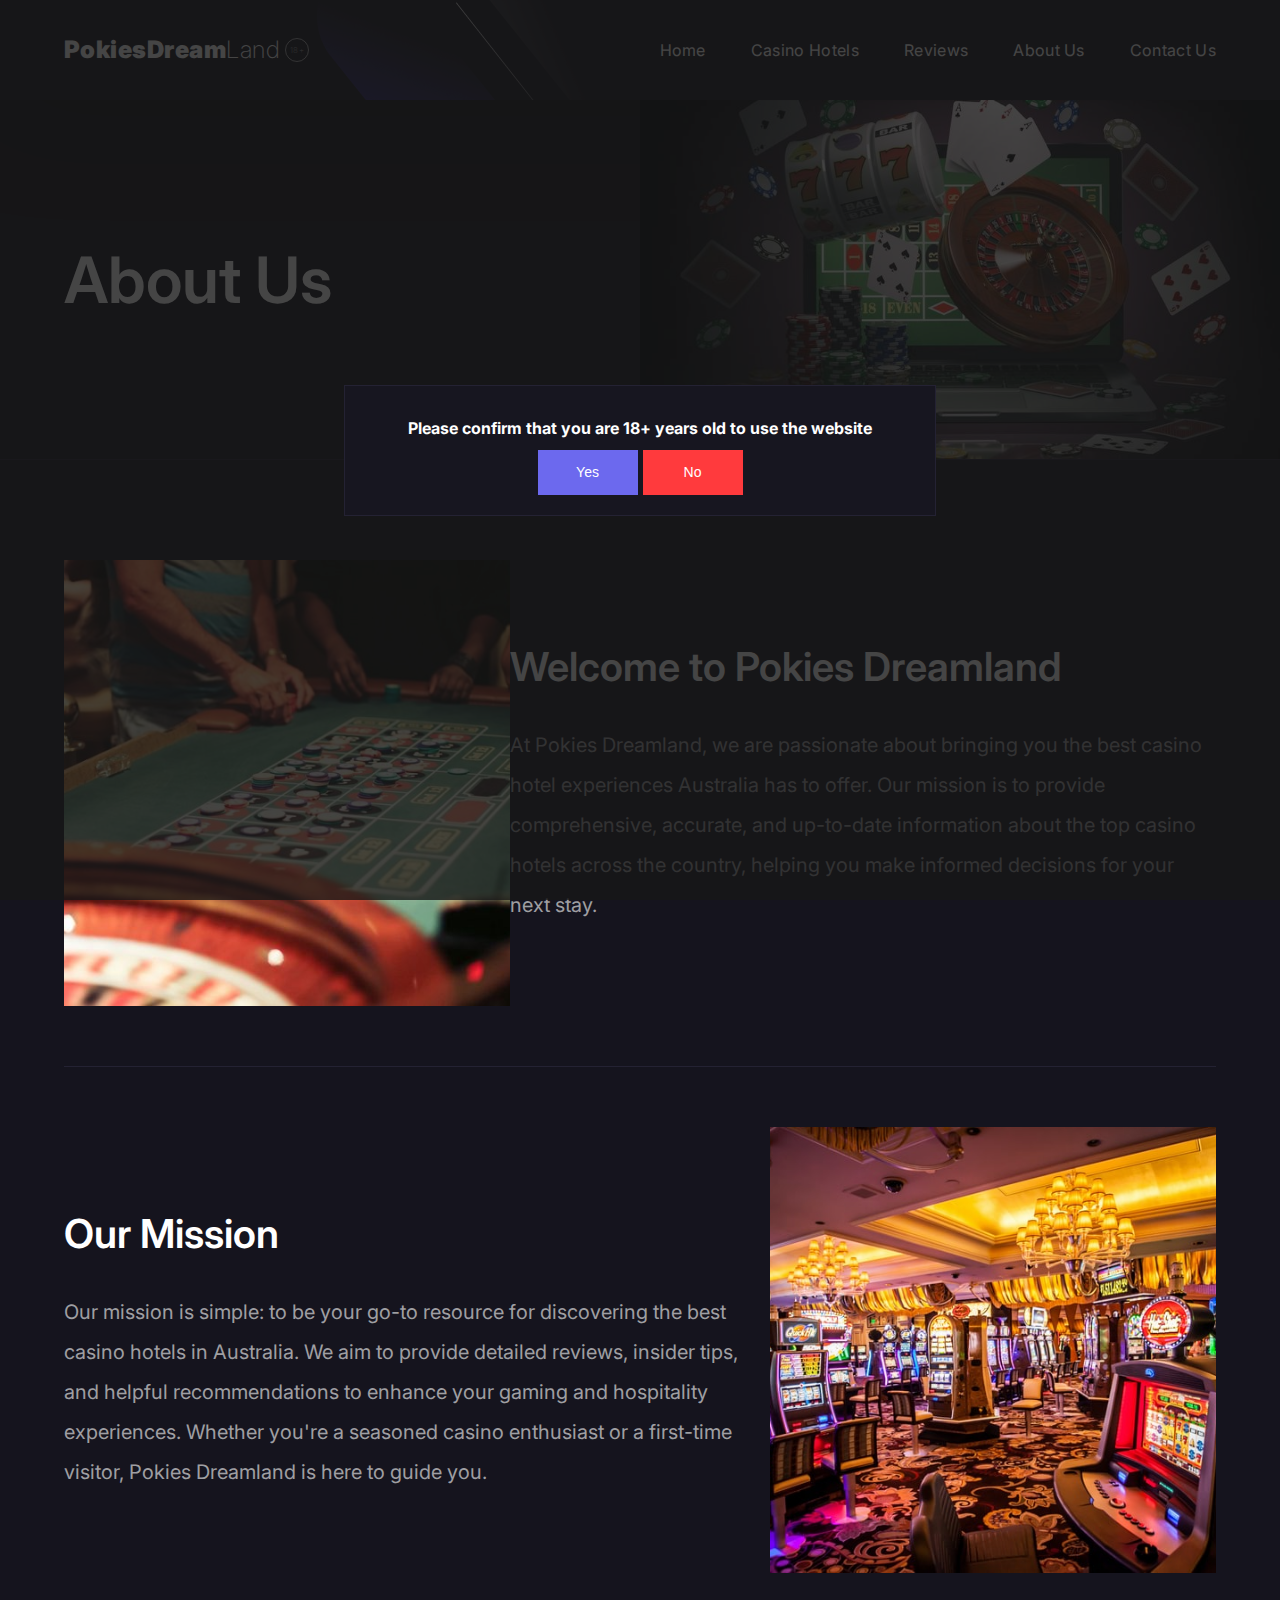
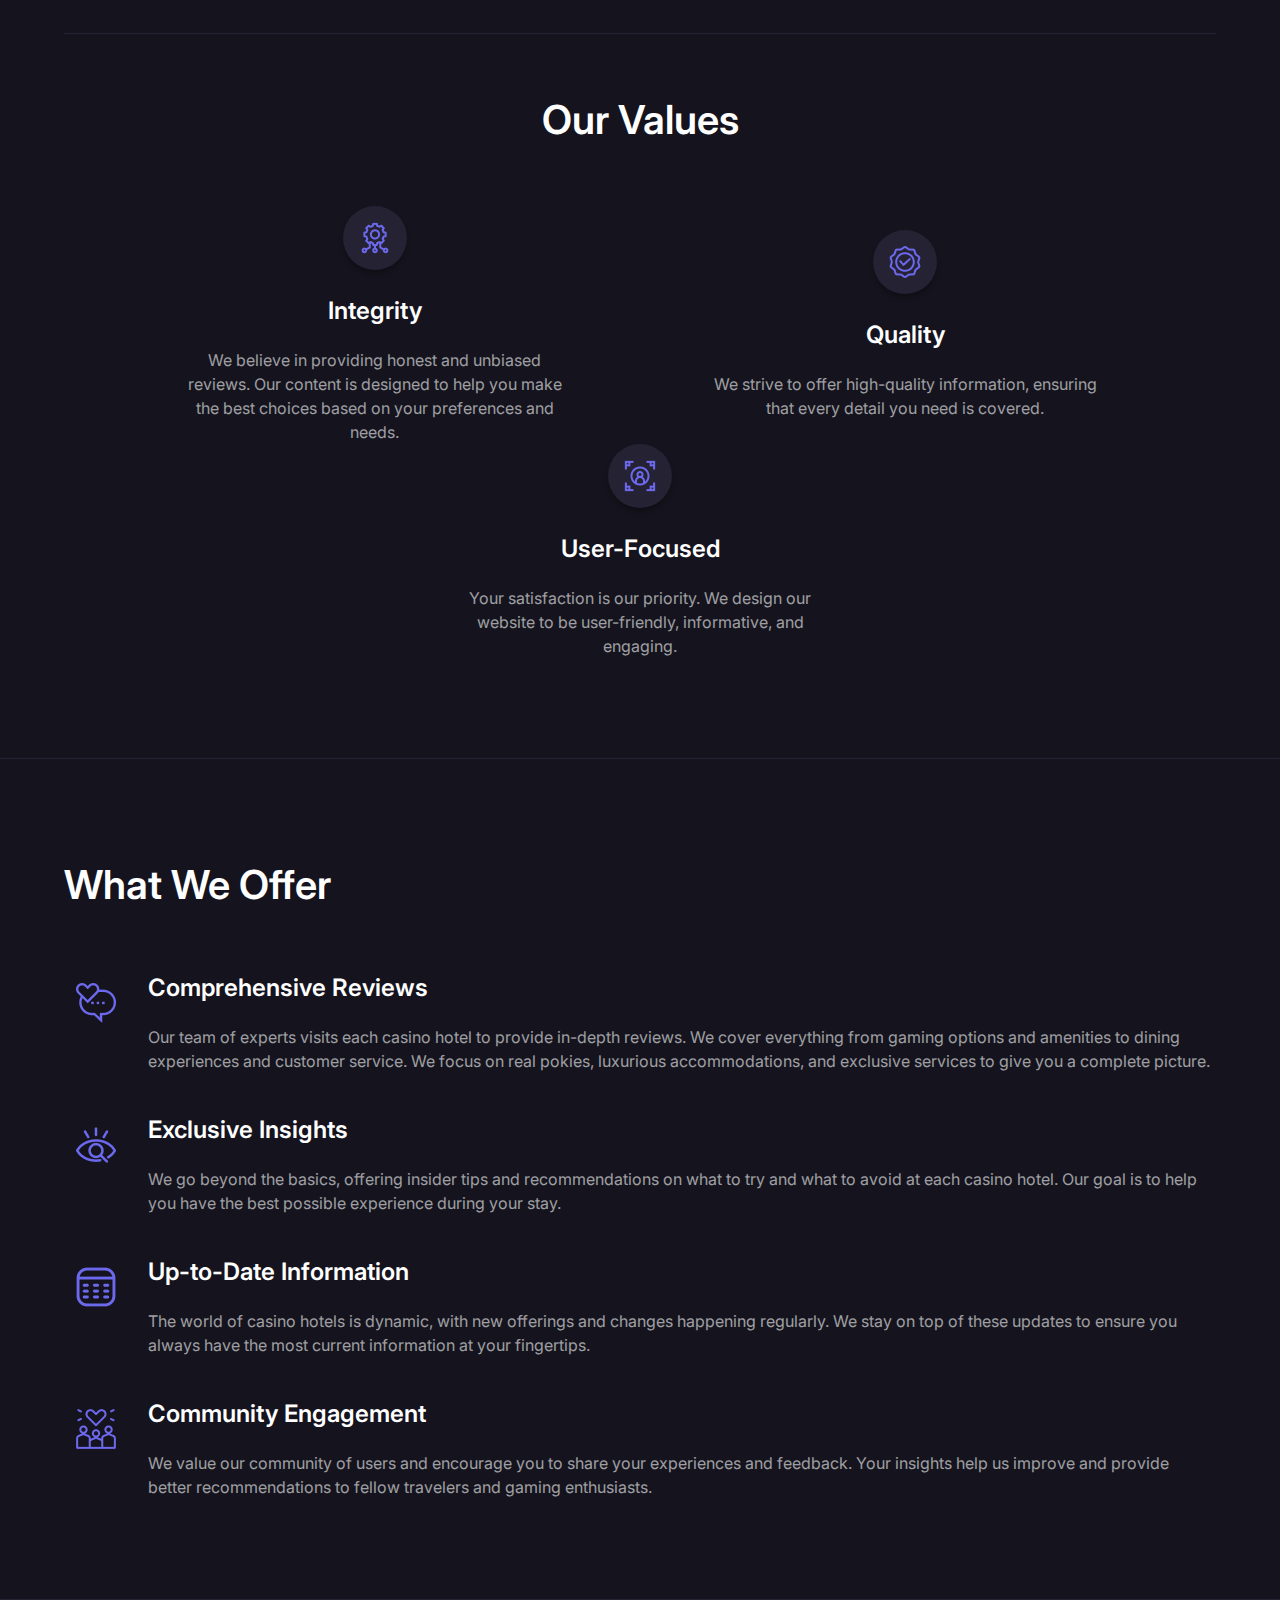
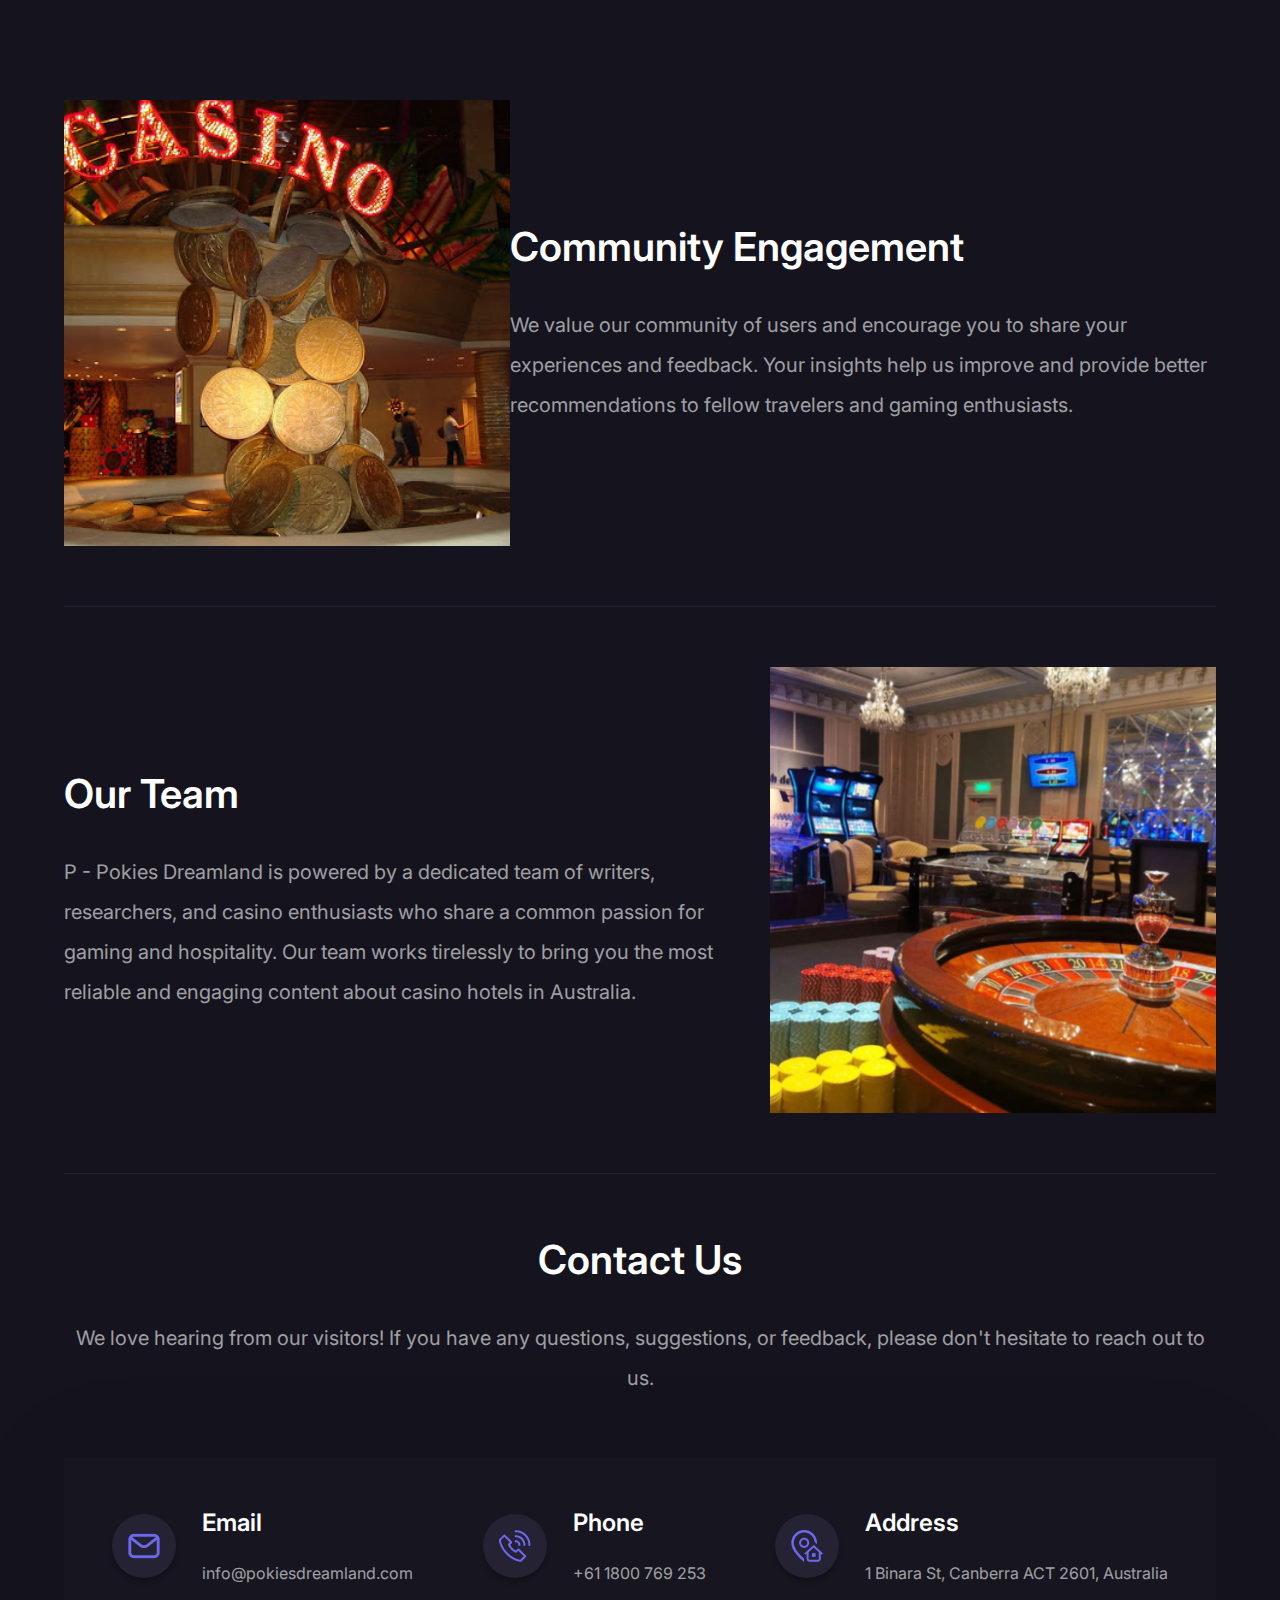
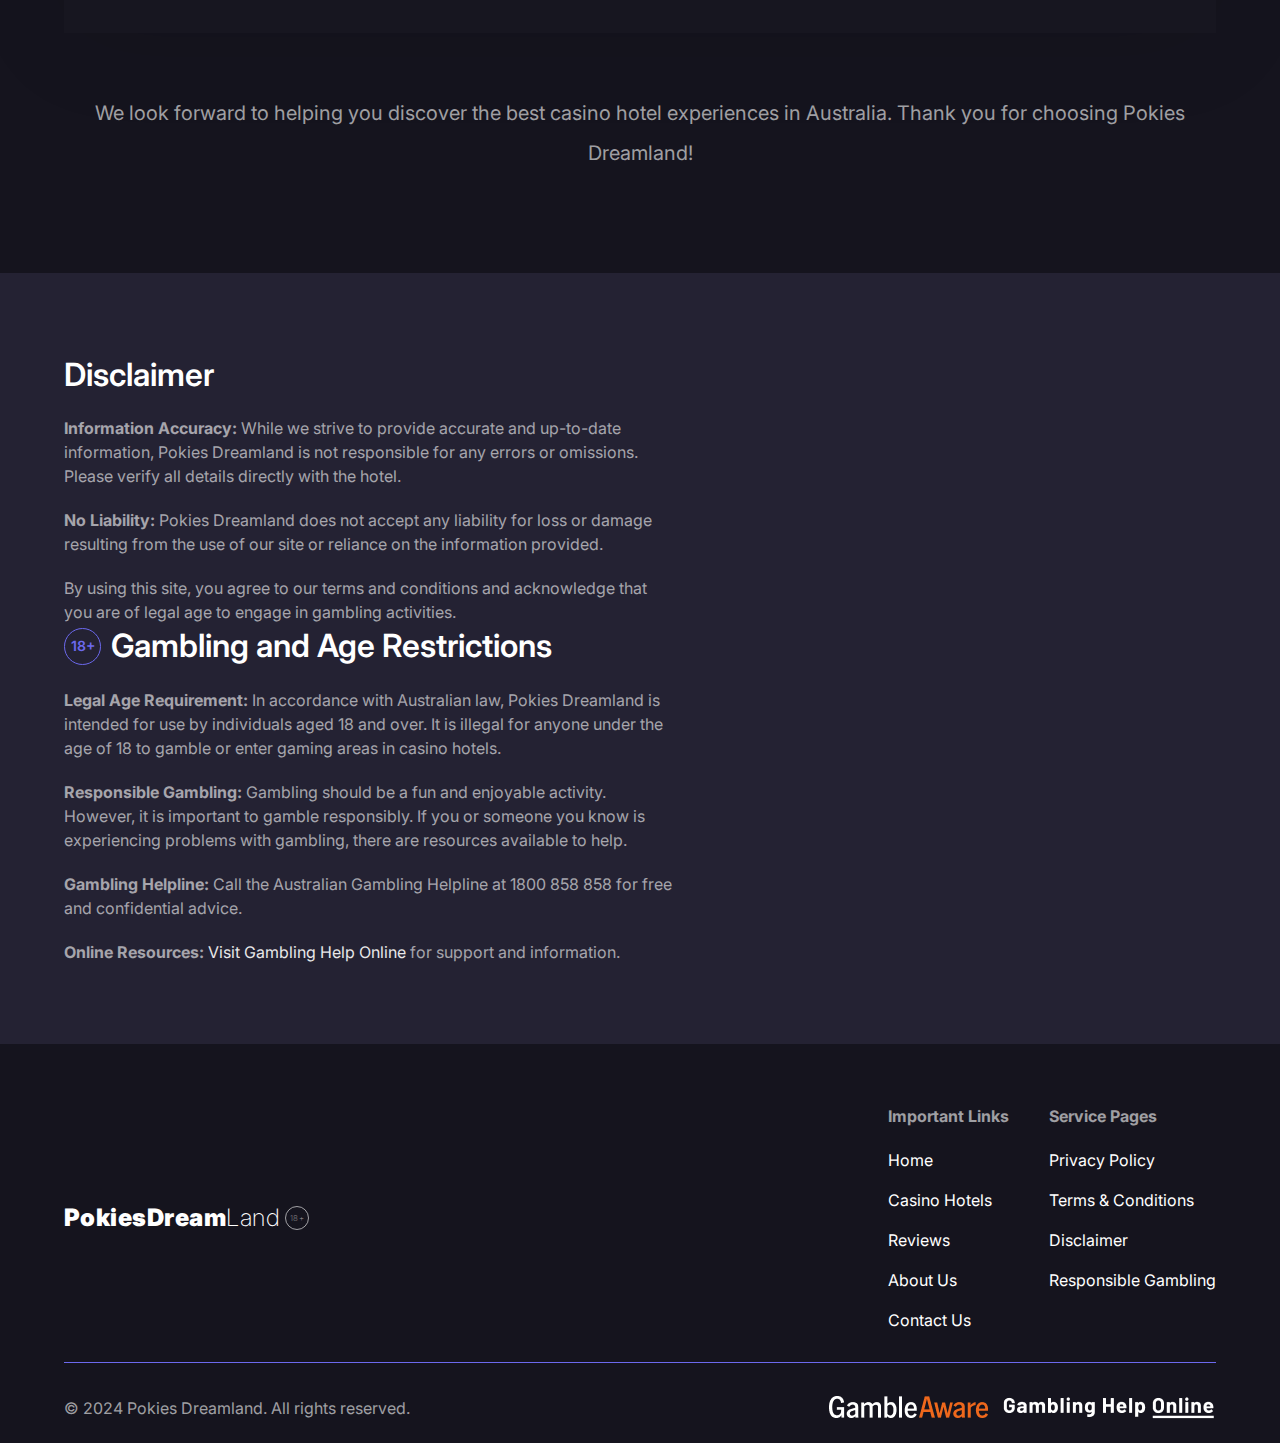
<file: about/index.html>
<!DOCTYPE html>
<html lang="en">

<head>
  <meta charset="UTF-8" />
  <meta name="description" content="ry accommodations, gaming hotels
      Meta Description: Explore top casino hotels in Australia with Pokies Dreamland. Find real pokies, luxurious accommodations, and exclusive deals. Your dream gaming experience awaits.
      " />
  <meta name="keywords"
    content="pokies, real pokies, pokies australia, casino hotels, australian casino hotels, casino resorts, luxury accommodations, gaming hotels" />
  <meta name="viewport" content="width=device-width, initial-scale=1.0" />
  <link rel="preconnect" href="https://fonts.googleapis.com" />
  <link rel="preconnect" href="https://fonts.gstatic.com" crossorigin />
  <link href="https://fonts.googleapis.com/css2?family=Inter:ital,opsz,wght@0,1432,100900;1,1432,100900&display=swap"
    rel="stylesheet" />

  <link rel="stylesheet" href="/style.css" />
  <title>Pokies Dreamland: Discover the Best Casino Hotels in Australia</title>
</head>

<body>
  <header>
    <div class="container">
      <a href="/" class="logo">
        PokiesDream<span>Land</span>
        <span class="age">18+</span>
      </a>

      <nav>
        <ul>
          <li>
            <a href="/">Home</a>
          </li>
          <li>
            <a href="#hotels">Casino Hotels</a>
          </li>
          <li>
            <a href="#review">Reviews</a>
          </li>
          <li>
            <a href="/about/">About Us</a>
          </li>
          <li>
            <a href="/contact/">Contact Us</a>
          </li>
        </ul>
      </nav>
    </div>
  </header>

  <main>
    <section class="minor-hero">
      <img class="abs_img" src="/img/hero_main_png.jpg" alt="City photo" />
      <div class="container">
        <div class="text">
          <h1>About Us</h1>
        </div>
      </div>
    </section>

    <section class="about_blocks">
      <div class="container">
        <div class="img_left">
          <div class="for_img">
            <img src="/img/about_1.jpg" alt="" />
          </div>
          <div class="text">
            <h3>Welcome to Pokies Dreamland</h3>
            <p>
              At Pokies Dreamland, we are passionate about bringing you the
              best casino hotel experiences Australia has to offer. Our
              mission is to provide comprehensive, accurate, and up-to-date
              information about the top casino hotels across the country,
              helping you make informed decisions for your next stay.
            </p>
          </div>
        </div>

        <div class="img_right">
          <div class="text">
            <h3>Our Mission</h3>
            <p>
              Our mission is simple: to be your go-to resource for discovering
              the best casino hotels in Australia. We aim to provide detailed
              reviews, insider tips, and helpful recommendations to enhance
              your gaming and hospitality experiences. Whether you're a
              seasoned casino enthusiast or a first-time visitor, Pokies
              Dreamland is here to guide you.
            </p>
          </div>
          <div class="for_img">
            <img src="/img/about_2.jpg" alt="" />
          </div>
        </div>

        <div class="values">
          <h3>Our Values</h3>

          <div class="inherit_flex">
            <div class="item">
              <div class="icon">
                <img src="/img/values1.png" alt="" />
              </div>
              <h5>Integrity</h5>
              <p>
                We believe in providing honest and unbiased reviews. Our
                content is designed to help you make the best choices based on
                your preferences and needs.
              </p>
            </div>

            <div class="item">
              <div class="icon">
                <img src="/img/values2.png" alt="" />
              </div>
              <h5>Quality</h5>
              <p>
                We strive to offer high-quality information, ensuring that
                every detail you need is covered.
              </p>
            </div>

            <div class="item">
              <div class="icon">
                <img src="/img/values3.png" alt="" />
              </div>
              <h5>User-Focused</h5>
              <p>
                Your satisfaction is our priority. We design our website to be
                user-friendly, informative, and engaging.
              </p>
            </div>
          </div>
        </div>
      </div>
    </section>

    <section class="what_we_offer">
      <div class="container">
        <h3>What We Offer</h3>

        <div class="item">
          <img src="/img/offer1.png" alt="" />
          <div class="text">
            <h5>Comprehensive Reviews</h5>
            <p>
              Our team of experts visits each casino hotel to provide in-depth
              reviews. We cover everything from gaming options and amenities
              to dining experiences and customer service. We focus on real
              pokies, luxurious accommodations, and exclusive services to give
              you a complete picture.
            </p>
          </div>
        </div>

        <div class="item">
          <img src="/img/offer2.png" alt="" />
          <div class="text">
            <h5>Exclusive Insights</h5>
            <p>
              We go beyond the basics, offering insider tips and
              recommendations on what to try and what to avoid at each casino
              hotel. Our goal is to help you have the best possible experience
              during your stay.
            </p>
          </div>
        </div>

        <div class="item">
          <img src="/img/offer3.png" alt="" />
          <div class="text">
            <h5>Up-to-Date Information</h5>
            <p>
              The world of casino hotels is dynamic, with new offerings and
              changes happening regularly. We stay on top of these updates to
              ensure you always have the most current information at your
              fingertips.
            </p>
          </div>
        </div>

        <div class="item">
          <img src="/img/offer4.png" alt="" />
          <div class="text">
            <h5>Community Engagement</h5>
            <p>
              We value our community of users and encourage you to share your
              experiences and feedback. Your insights help us improve and
              provide better recommendations to fellow travelers and gaming
              enthusiasts.
            </p>
          </div>
        </div>
      </div>
    </section>

    <section class="about_blocks" style="border-bottom: none">
      <div class="container">
        <div class="img_left">
          <div class="for_img">
            <img src="/img/about_4.jpg" alt="" />
          </div>
          <div class="text">
            <h3>Community Engagement</h3>
            <p>
              We value our community of users and encourage you to share your
              experiences and feedback. Your insights help us improve and
              provide better recommendations to fellow travelers and gaming
              enthusiasts.
            </p>
          </div>
        </div>

        <div class="img_right">
          <div class="text">
            <h3>Our Team</h3>
            <p>
              P - Pokies Dreamland is powered by a dedicated team of writers,
              researchers, and casino enthusiasts who share a common passion
              for gaming and hospitality. Our team works tirelessly to bring
              you the most reliable and engaging content about casino hotels
              in Australia.
            </p>
          </div>
          <div class="for_img">
            <img src="/img/about_5.png" alt="" />
          </div>
        </div>

        <div class="about_contact">
          <h3>Contact Us</h3>
          <p>
            We love hearing from our visitors! If you have any questions,
            suggestions, or feedback, please don't hesitate to reach out to
            us.
          </p>

          <div class="contact_container">
            <div class="item">
              <div class="icon">
                <img src="/img/about_icon1.png" alt="" />
              </div>
              <div class="text">
                <h5>Email</h5>
                <a href="mailto:info@pokiesdreamland.com">info@pokiesdreamland.com</a>
              </div>
            </div>

            <div class="item">
              <div class="icon">
                <img src="/img/about_icon2.png" alt="" />
              </div>
              <div class="text">
                <h5>Phone</h5>
                <a href="tel:+61 1800 769 253">+61 1800 769 253</a>
              </div>
            </div>

            <div class="item">
              <div class="icon">
                <img src="/img/about_icon3.png" alt="" />
              </div>
              <div class="text">
                <h5>Address</h5>
                <p>1 Binara St, Canberra ACT 2601, Australia</p>
              </div>
            </div>
          </div>
          <p>
            We look forward to helping you discover the best casino hotel
            experiences in Australia. Thank you for choosing Pokies Dreamland!
          </p>
        </div>
      </div>
    </section>

    <section class="disclaimer">
      <div class="container">
        <div class="left">
          <h4>Disclaimer</h4>
          <p>
            <span>Information Accuracy:</span> While we strive to provide
            accurate and up-to-date information, Pokies Dreamland is not
            responsible for any errors or omissions. Please verify all details
            directly with the hotel.
          </p>
          <p>
            <span>No Liability:</span> Pokies Dreamland does not accept any
            liability for loss or damage resulting from the use of our site or
            reliance on the information provided.
          </p>
          <p>
            By using this site, you agree to our terms and conditions and
            acknowledge that you are of legal age to engage in gambling
            activities.
          </p>
        </div>

        <div class="right">
          <h4>
            <div class="age">18+</div>
            Gambling and Age Restrictions
          </h4>
          <p>
            <span>Legal Age Requirement:</span> In accordance with Australian
            law, Pokies Dreamland is intended for use by individuals aged 18
            and over. It is illegal for anyone under the age of 18 to gamble
            or enter gaming areas in casino hotels.
          </p>
          <p>
            <span>Responsible Gambling:</span> Gambling should be a fun and
            enjoyable activity. However, it is important to gamble
            responsibly. If you or someone you know is experiencing problems
            with gambling, there are resources available to help.
          </p>
          <p>
            <span>Gambling Helpline:</span> Call the Australian Gambling
            Helpline at 1800 858 858 for free and confidential advice.
          </p>
          <p>
            <span>Online Resources:</span> <a href="https://www.gamblinghelponline.org.au/">Visit Gambling Help
              Online</a> for
            support and information.
          </p>
        </div>
      </div>
    </section>
  </main>

  <footer>
    <div class="container">
      <div class="first_row">
        <a href="/" class="logo">
          PokiesDream<span>Land</span>
          <span class="age">18+</span>
        </a>
        <div class="for_listst">
          <ul>
            <li>Important Links</li>
            <li>
              <a href="/">Home</a>
            </li>
            <li>
              <a href="#hotels">Casino Hotels</a>
            </li>
            <li>
              <a href="#review">Reviews</a>
            </li>
            <li>
              <a href="about/">About Us</a>
            </li>
            <li>
              <a href="contact/">Contact Us</a>
            </li>
          </ul>
          <ul>
            <li>Service Pages</li>
            <li>
              <a href="privacy/">Privacy Policy</a>
            </li>
            <li>
              <a href="terms/">Terms & Conditions</a>
            </li>
            <li>
              <a href="disclaimer/">Disclaimer</a>
            </li>
            <li>
              <a href="responsible_gambling/">Responsible Gambling</a>
            </li>
          </ul>
        </div>
      </div>
      <div class="last_row">
        <p>© 2024 Pokies Dreamland. All rights reserved.</p>
        <div class="right">
          <a href="https://www.gambleaware.org/">
            <img src="/img/footer_logo1.png" alt="" />
          </a>
          <a href="https://www.gamblinghelponline.org.au/">
            <img src="/img/footer_logo2.png" alt="" />
          </a>
        </div>
      </div>
    </div>
  </footer>
  <div class="modal age_modal">
    <div class="modal_content">
      <h4></h4>
      <p>Please confirm that you are 18+ years old to use the website</p>
      <div class="buttons">
        <button class="btn">Yes</button>
        <button class="btn btn-warning">No</button>
      </div>
    </div>
  </div>

  <script>
    const buttons = document.querySelectorAll(".age_modal .btn");

    function hideAgeModal() {
      const ageModal = document.querySelector(".age_modal");
      ageModal.style.display = "none";
    }

    buttons.forEach((button) => {
      button.addEventListener("click", hideAgeModal);
    });
  </script>
</body>

</html>
</file>
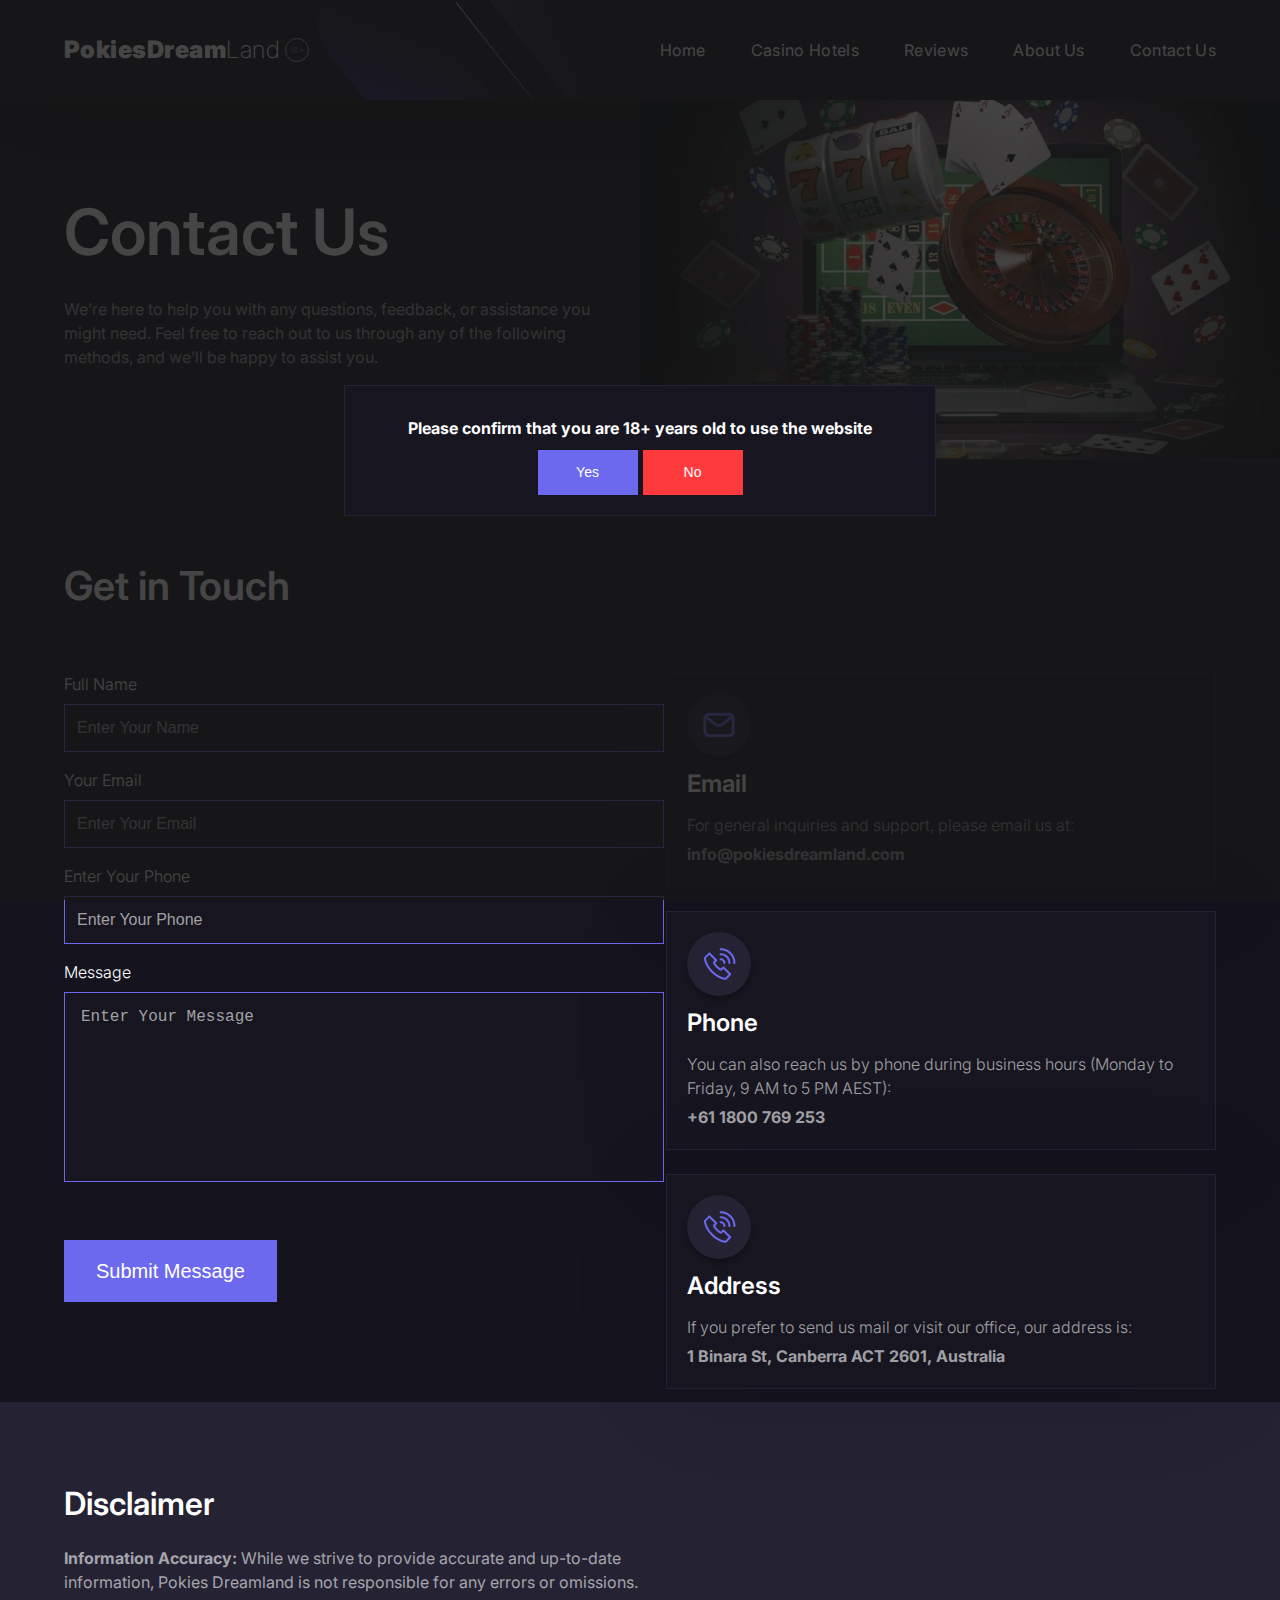
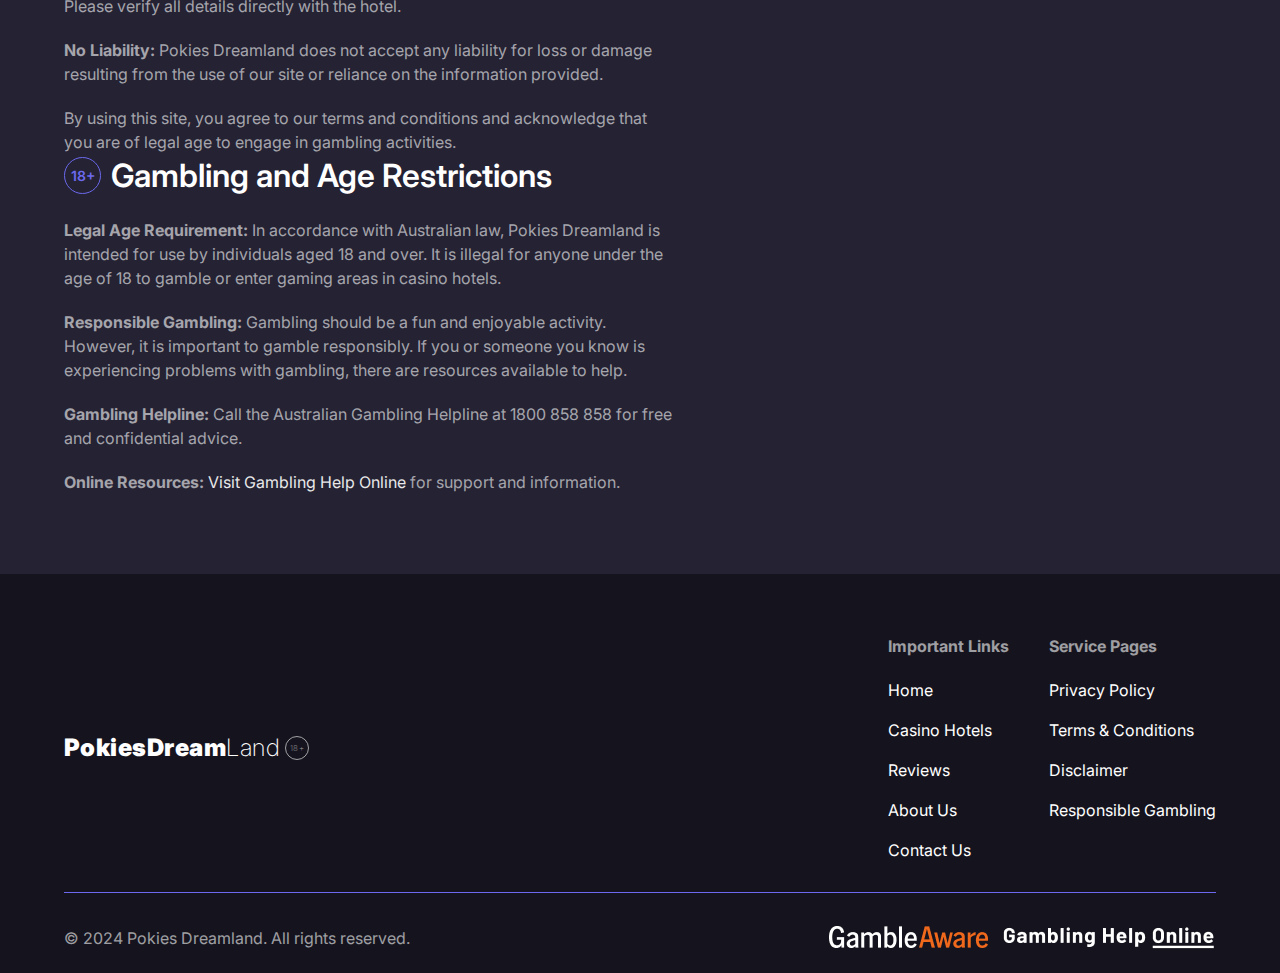
<file: contact/index.html>
<!DOCTYPE html>
<html lang="en">

<head>
  <meta charset="UTF-8" />
  <meta name="description" content="ry accommodations, gaming hotels
      Meta Description: Explore top casino hotels in Australia with Pokies Dreamland. Find real pokies, luxurious accommodations, and exclusive deals. Your dream gaming experience awaits.
      " />
  <meta name="keywords"
    content="pokies, real pokies, pokies australia, casino hotels, australian casino hotels, casino resorts, luxury accommodations, gaming hotels" />
  <meta name="viewport" content="width=device-width, initial-scale=1.0" />
  <link rel="preconnect" href="https://fonts.googleapis.com" />
  <link rel="preconnect" href="https://fonts.gstatic.com" crossorigin />
  <link href="https://fonts.googleapis.com/css2?family=Inter:ital,opsz,wght@0,1432,100900;1,1432,100900&display=swap"
    rel="stylesheet" />

  <link rel="stylesheet" href="/style.css" />
  <title>Pokies Dreamland: Discover the Best Casino Hotels in Australia</title>
</head>

<body>
  <header>
    <div class="container">
      <a href="/" class="logo">
        PokiesDream<span>Land</span>
        <span class="age">18+</span>
      </a>

      <nav>
        <ul>
          <li>
            <a href="/">Home</a>
          </li>
          <li>
            <a href="#hotels">Casino Hotels</a>
          </li>
          <li>
            <a href="#review">Reviews</a>
          </li>
          <li>
            <a href="/about/">About Us</a>
          </li>
          <li>
            <a href="/contact/">Contact Us</a>
          </li>
        </ul>
      </nav>
    </div>
  </header>

  <main>
    <section class="minor-hero">
      <img class="abs_img" src="/img/hero_main_png.jpg" alt="City photo" />
      <div class="container">
        <div class="text">
          <h1>Contact Us</h1>
          <p>
            We’re here to help you with any questions, feedback, or assistance
            you might need. Feel free to reach out to us through any of the
            following methods, and we’ll be happy to assist you.
          </p>
        </div>
      </div>
    </section>

    <section class="in_touch">
      <div class="container">
        <h3>Get in Touch</h3>
        <div class="contact_flex">
          <div class="for_form">
            <form id="contact-form">
              <div class="form_elem">
                <label for="name">Full Name</label>
                <input type="text" id="name" placeholder="Enter Your Name" />
              </div>
              <div class="form_elem">
                <label for="mail">Your Email</label>
                <input type="email" id="mail" placeholder="Enter Your Email" />
              </div>
              <div class="form_elem">
                <label for="phone">Enter Your Phone</label>
                <input type="text" id="phone" placeholder="Enter Your Phone" />
              </div>
              <div class="form_elem">
                <label for="message">Message</label>
                <textarea name="message" id="message" placeholder="Enter Your Message"></textarea>
              </div>

              <button class="btn">Submit Message</button>
            </form>
          </div>
          <div class="additional_info">
            <div class="item">
              <div class="icon">
                <img src="/img/about_icon1.png" alt="" />
              </div>
              <div class="text">
                <h5>Email</h5>
                <p>For general inquiries and support, please email us at:</p>
                <a href="mailto:info@pokiesdreamland.com">info@pokiesdreamland.com</a>
              </div>
            </div>
            <div class="item">
              <div class="icon">
                <img src="/img/about_icon2.png" alt="" />
              </div>
              <div class="text">
                <h5>Phone</h5>
                <p>
                  You can also reach us by phone during business hours (Monday
                  to Friday, 9 AM to 5 PM AEST):
                </p>
                <a href="tel:+61 1800 769 253">+61 1800 769 253</a>
              </div>
            </div>
            <div class="item">
              <div class="icon">
                <img src="/img/about_icon2.png" alt="" />
              </div>
              <div class="text">
                <h5>Address</h5>
                <p>
                  If you prefer to send us mail or visit our office, our
                  address is:
                </p>
                <p>1 Binara St, Canberra ACT 2601, Australia</p>
              </div>
            </div>
          </div>
        </div>
      </div>
    </section>

    <section class="disclaimer">
      <div class="container">
        <div class="left">
          <h4>Disclaimer</h4>
          <p>
            <span>Information Accuracy:</span> While we strive to provide
            accurate and up-to-date information, Pokies Dreamland is not
            responsible for any errors or omissions. Please verify all details
            directly with the hotel.
          </p>
          <p>
            <span>No Liability:</span> Pokies Dreamland does not accept any
            liability for loss or damage resulting from the use of our site or
            reliance on the information provided.
          </p>
          <p>
            By using this site, you agree to our terms and conditions and
            acknowledge that you are of legal age to engage in gambling
            activities.
          </p>
        </div>

        <div class="right">
          <h4>
            <div class="age">18+</div>
            Gambling and Age Restrictions
          </h4>
          <p>
            <span>Legal Age Requirement:</span> In accordance with Australian
            law, Pokies Dreamland is intended for use by individuals aged 18
            and over. It is illegal for anyone under the age of 18 to gamble
            or enter gaming areas in casino hotels.
          </p>
          <p>
            <span>Responsible Gambling:</span> Gambling should be a fun and
            enjoyable activity. However, it is important to gamble
            responsibly. If you or someone you know is experiencing problems
            with gambling, there are resources available to help.
          </p>
          <p>
            <span>Gambling Helpline:</span> Call the Australian Gambling
            Helpline at 1800 858 858 for free and confidential advice.
          </p>
          <p>
            <span>Online Resources:</span> <a href="https://www.gamblinghelponline.org.au/">Visit Gambling Help
              Online</a> for
            support and information.
          </p>
        </div>
      </div>
    </section>
  </main>
  <div class="modal succes">
    <div class="modal_content">
      <img src="/img/fa_success.png" alt="" />
      <h4>Thank you for visiting Pokies Dreamland</h4>
      <p>
        We look forward to hearing from you and assisting you with your needs!
      </p>
      <p>
        We value your feedback and suggestions. If you have any ideas on how
        we can improve our website or services, please let us know. Your input
        helps us make Pokies Dreamland better for everyone.
      </p>
      <button class="btn close-modal">Continue</button>
    </div>
  </div>
  <div class="modal error">
    <div class="modal_content">
      <h4>Something went wrong</h4>
      <p>Check the correctness of the entered data</p>
    </div>
  </div>
  <footer>
    <div class="container">
      <div class="first_row">
        <a href="/" class="logo">
          PokiesDream<span>Land</span>
          <span class="age">18+</span>
        </a>
        <div class="for_listst">
          <ul>
            <li>Important Links</li>
            <li>
              <a href="/">Home</a>
            </li>
            <li>
              <a href="#hotels">Casino Hotels</a>
            </li>
            <li>
              <a href="#review">Reviews</a>
            </li>
            <li>
              <a href="/about/">About Us</a>
            </li>
            <li>
              <a href="/contact/">Contact Us</a>
            </li>
          </ul>
          <ul>
            <li>Service Pages</li>
            <li>
              <a href="/privacy/">Privacy Policy</a>
            </li>
            <li>
              <a href="/terms/">Terms & Conditions</a>
            </li>
            <li>
              <a href="/disclaimer/">Disclaimer</a>
            </li>
            <li>
              <a href="/responsible_gambling/">Responsible Gambling</a>
            </li>
          </ul>
        </div>
      </div>
      <div class="last_row">
        <p>© 2024 Pokies Dreamland. All rights reserved.</p>
        <div class="right">
          <a href="https://www.gambleaware.org/">
            <img src="/img/footer_logo1.png" alt="" />
          </a>
          <a href="https://www.gamblinghelponline.org.au/">
            <img src="/img/footer_logo2.png" alt="" />
          </a>
        </div>
      </div>
    </div>
  </footer>
  <div class="modal age_modal">
    <div class="modal_content">
      <h4></h4>
      <p>Please confirm that you are 18+ years old to use the website</p>
      <div class="buttons">
        <button class="btn">Yes</button>
        <button class="btn btn-warning">No</button>
      </div>
    </div>
  </div>
  <script>
    document
      .getElementById("contact-form")
      .addEventListener("submit", function (event) {
        event.preventDefault();

        const emailField = document.getElementById("mail");
        const succesModal = document.querySelector(".modal.succes");
        const errorModal = document.querySelector(".modal.error");

        closeModals();

        if (emailField.value.trim() === "") {
          showModal(errorModal);
        } else {
          showModal(succesModal);

          document.getElementById("contact-form").reset();
        }
      });

    function showModal(modal) {
      modal.classList.add("active");

      setTimeout(() => {
        modal.classList.remove("active");
      }, 2000);
    }

    function closeModals() {
      const modals = document.querySelectorAll(".modal");
      modals.forEach((modal) => {
        modal.classList.remove("active");
      });
    }

    document.querySelectorAll(".close-modal").forEach((button) => {
      button.addEventListener("click", function () {
        const modal = this.closest(".modal");
        modal.classList.remove("active");
      });
    });
  </script>
  <script>
    const buttons = document.querySelectorAll(".age_modal .btn");

    function hideAgeModal() {
      const ageModal = document.querySelector(".age_modal");
      ageModal.style.display = "none";
    }

    buttons.forEach((button) => {
      button.addEventListener("click", hideAgeModal);
    });
  </script>
</body>

</html>
</file>
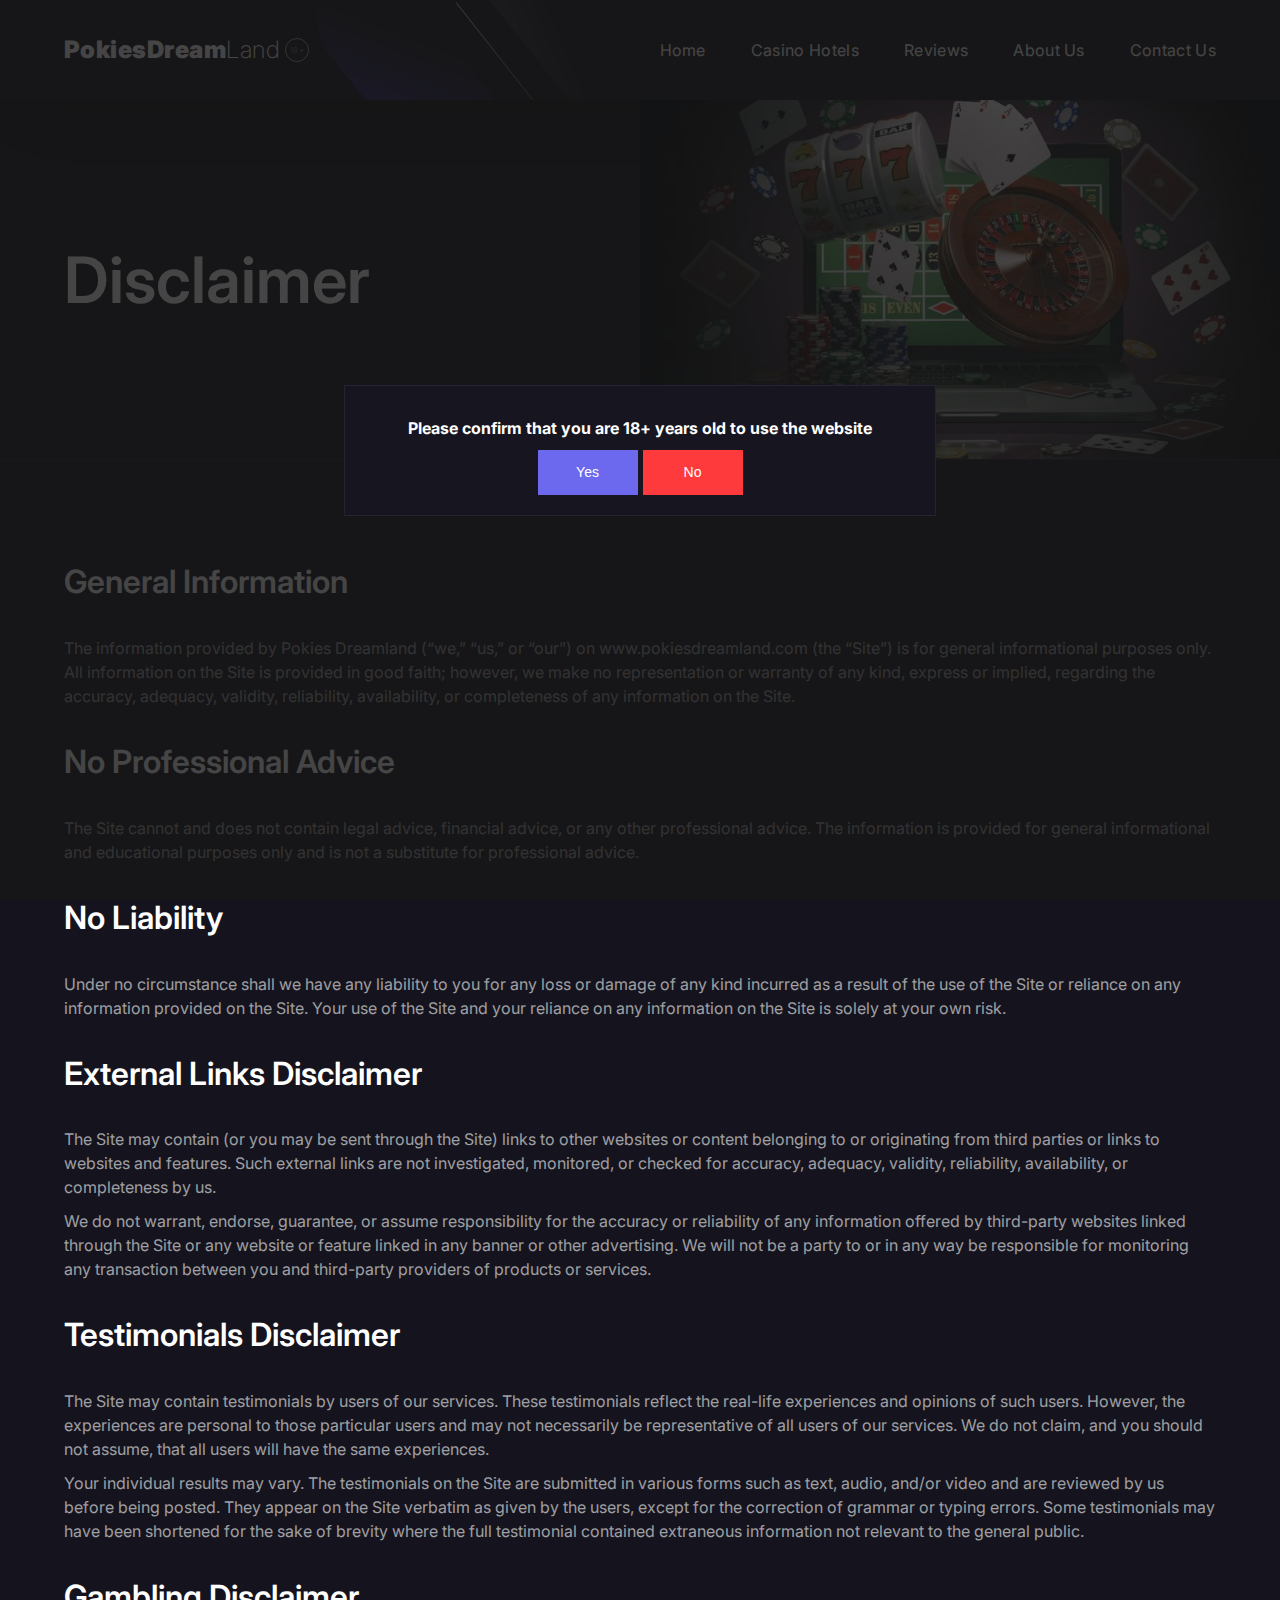
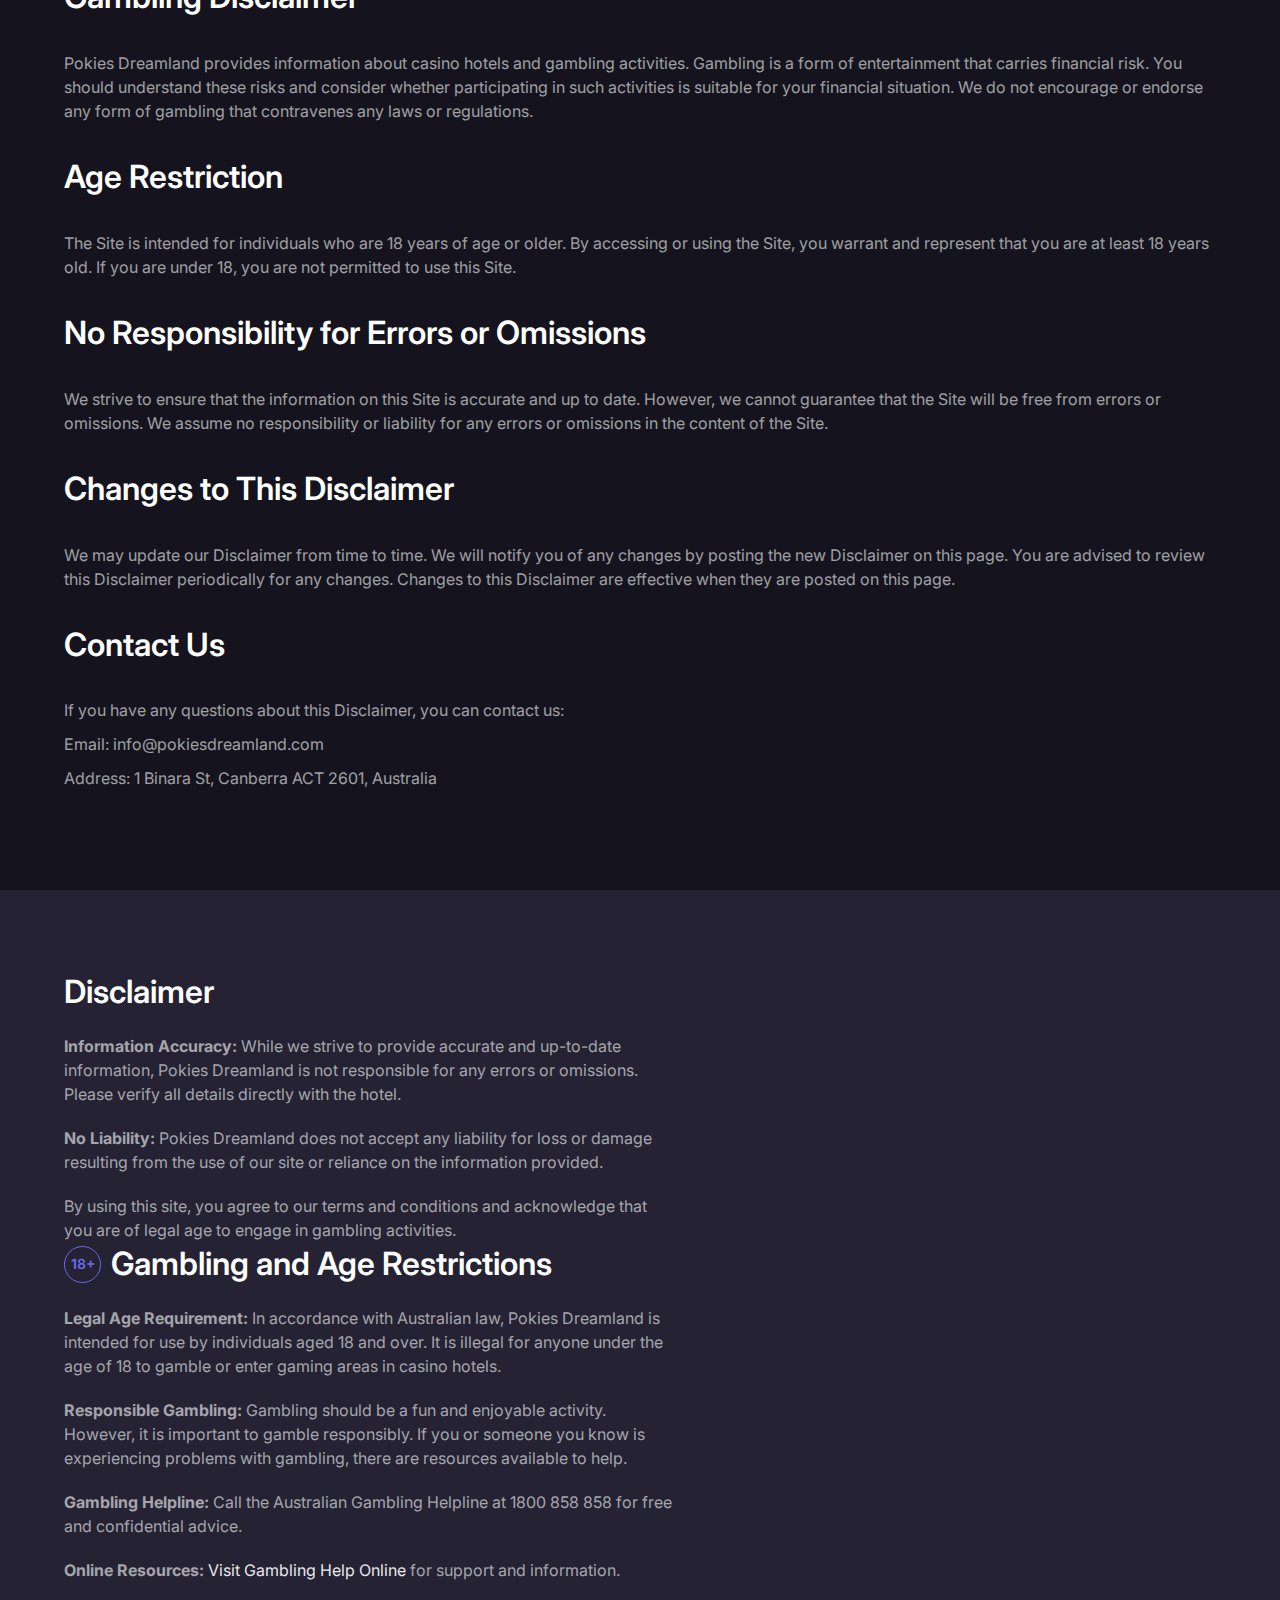
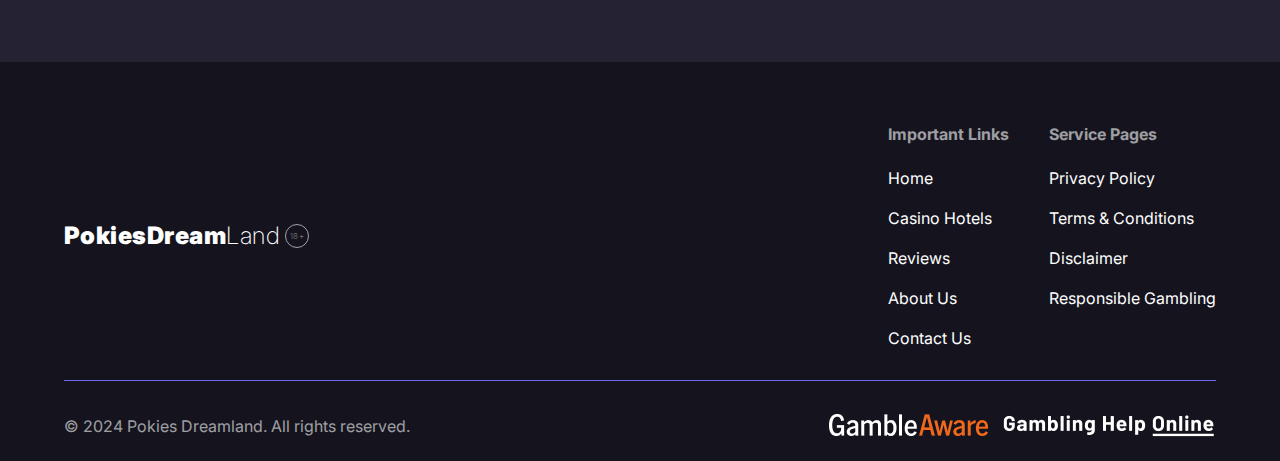
<file: disclaimer/index.html>
<!DOCTYPE html>
<html lang="en">

<head>
  <meta charset="UTF-8" />
  <meta name="description" content="ry accommodations, gaming hotels
      Meta Description: Explore top casino hotels in Australia with Pokies Dreamland. Find real pokies, luxurious accommodations, and exclusive deals. Your dream gaming experience awaits.
      " />
  <meta name="keywords"
    content="pokies, real pokies, pokies australia, casino hotels, australian casino hotels, casino resorts, luxury accommodations, gaming hotels" />
  <meta name="viewport" content="width=device-width, initial-scale=1.0" />
  <link rel="preconnect" href="https://fonts.googleapis.com" />
  <link rel="preconnect" href="https://fonts.gstatic.com" crossorigin />
  <link href="https://fonts.googleapis.com/css2?family=Inter:ital,opsz,wght@0,1432,100900;1,1432,100900&display=swap"
    rel="stylesheet" />

  <link rel="stylesheet" href="/style.css" />
  <title>Pokies Dreamland: Discover the Best Casino Hotels in Australia</title>
</head>

<body>
  <header>
    <div class="container">
      <a href="/" class="logo">
        PokiesDream<span>Land</span>
        <span class="age">18+</span>
      </a>

      <nav>
        <ul>
          <li>
            <a href="/">Home</a>
          </li>
          <li>
            <a href="#hotels">Casino Hotels</a>
          </li>
          <li>
            <a href="#review">Reviews</a>
          </li>
          <li>
            <a href="/about/">About Us</a>
          </li>
          <li>
            <a href="/contact/">Contact Us</a>
          </li>
        </ul>
      </nav>
    </div>
  </header>

  <main>
    <section class="minor-hero">
      <img class="abs_img" src="/img/hero_main_png.jpg" alt="City photo" />
      <div class="container">
        <div class="text">
          <h1>Disclaimer</h1>
        </div>
      </div>
    </section>

    <section>
      <div class="container">
        <div class="documentation_content">
          <h4>General Information</h4>
          <p>
            The information provided by Pokies Dreamland (“we,” “us,” or
            “our”) on www.pokiesdreamland.com (the “Site”) is for general
            informational purposes only. All information on the Site is
            provided in good faith; however, we make no representation or
            warranty of any kind, express or implied, regarding the accuracy,
            adequacy, validity, reliability, availability, or completeness of
            any information on the Site.
          </p>
          <h4>No Professional Advice</h4>
          <p>
            The Site cannot and does not contain legal advice, financial
            advice, or any other professional advice. The information is
            provided for general informational and educational purposes only
            and is not a substitute for professional advice.
          </p>
          <h4>No Liability</h4>
          <p>
            Under no circumstance shall we have any liability to you for any
            loss or damage of any kind incurred as a result of the use of the
            Site or reliance on any information provided on the Site. Your use
            of the Site and your reliance on any information on the Site is
            solely at your own risk.
          </p>
          <h4>External Links Disclaimer</h4>
          <p>
            The Site may contain (or you may be sent through the Site) links
            to other websites or content belonging to or originating from
            third parties or links to websites and features. Such external
            links are not investigated, monitored, or checked for accuracy,
            adequacy, validity, reliability, availability, or completeness by
            us.
          </p>
          <p>
            We do not warrant, endorse, guarantee, or assume responsibility
            for the accuracy or reliability of any information offered by
            third-party websites linked through the Site or any website or
            feature linked in any banner or other advertising. We will not be
            a party to or in any way be responsible for monitoring any
            transaction between you and third-party providers of products or
            services.
          </p>
          <h4>Testimonials Disclaimer</h4>
          <p>
            The Site may contain testimonials by users of our services. These
            testimonials reflect the real-life experiences and opinions of
            such users. However, the experiences are personal to those
            particular users and may not necessarily be representative of all
            users of our services. We do not claim, and you should not assume,
            that all users will have the same experiences.
          </p>
          <p>
            Your individual results may vary. The testimonials on the Site are
            submitted in various forms such as text, audio, and/or video and
            are reviewed by us before being posted. They appear on the Site
            verbatim as given by the users, except for the correction of
            grammar or typing errors. Some testimonials may have been
            shortened for the sake of brevity where the full testimonial
            contained extraneous information not relevant to the general
            public.
          </p>

          <h4>Gambling Disclaimer</h4>
          <p>
            Pokies Dreamland provides information about casino hotels and
            gambling activities. Gambling is a form of entertainment that
            carries financial risk. You should understand these risks and
            consider whether participating in such activities is suitable for
            your financial situation. We do not encourage or endorse any form
            of gambling that contravenes any laws or regulations.
          </p>
          <h4>Age Restriction</h4>
          <p>
            The Site is intended for individuals who are 18 years of age or
            older. By accessing or using the Site, you warrant and represent
            that you are at least 18 years old. If you are under 18, you are
            not permitted to use this Site.
          </p>
          <h4>No Responsibility for Errors or Omissions</h4>
          <p>
            We strive to ensure that the information on this Site is accurate
            and up to date. However, we cannot guarantee that the Site will be
            free from errors or omissions. We assume no responsibility or
            liability for any errors or omissions in the content of the Site.
          </p>
          <h4>Changes to This Disclaimer</h4>
          <p>
            We may update our Disclaimer from time to time. We will notify you
            of any changes by posting the new Disclaimer on this page. You are
            advised to review this Disclaimer periodically for any changes.
            Changes to this Disclaimer are effective when they are posted on
            this page.
          </p>
          <h4>Contact Us</h4>
          <p>
            If you have any questions about this Disclaimer, you can contact
            us:
          </p>
          <p>Email: info@pokiesdreamland.com</p>
          <p>Address: 1 Binara St, Canberra ACT 2601, Australia</p>
        </div>
      </div>
    </section>
    <section class="disclaimer">
      <div class="container">
        <div class="left">
          <h4>Disclaimer</h4>
          <p>
            <span>Information Accuracy:</span> While we strive to provide
            accurate and up-to-date information, Pokies Dreamland is not
            responsible for any errors or omissions. Please verify all details
            directly with the hotel.
          </p>
          <p>
            <span>No Liability:</span> Pokies Dreamland does not accept any
            liability for loss or damage resulting from the use of our site or
            reliance on the information provided.
          </p>
          <p>
            By using this site, you agree to our terms and conditions and
            acknowledge that you are of legal age to engage in gambling
            activities.
          </p>
        </div>

        <div class="right">
          <h4>
            <div class="age">18+</div>
            Gambling and Age Restrictions
          </h4>
          <p>
            <span>Legal Age Requirement:</span> In accordance with Australian
            law, Pokies Dreamland is intended for use by individuals aged 18
            and over. It is illegal for anyone under the age of 18 to gamble
            or enter gaming areas in casino hotels.
          </p>
          <p>
            <span>Responsible Gambling:</span> Gambling should be a fun and
            enjoyable activity. However, it is important to gamble
            responsibly. If you or someone you know is experiencing problems
            with gambling, there are resources available to help.
          </p>
          <p>
            <span>Gambling Helpline:</span> Call the Australian Gambling
            Helpline at 1800 858 858 for free and confidential advice.
          </p>
          <p>
            <span>Online Resources:</span> <a href="https://www.gamblinghelponline.org.au/">Visit Gambling Help
              Online</a> for
            support and information.
          </p>
        </div>
      </div>
    </section>
  </main>

  <footer>
    <div class="container">
      <div class="first_row">
        <a href="/" class="logo">
          PokiesDream<span>Land</span>
          <span class="age">18+</span>
        </a>
        <div class="for_listst">
          <ul>
            <li>Important Links</li>
            <li>
              <a href="/">Home</a>
            </li>
            <li>
              <a href="#hotels">Casino Hotels</a>
            </li>
            <li>
              <a href="#review">Reviews</a>
            </li>
            <li>
              <a href="/about/">About Us</a>
            </li>
            <li>
              <a href="/contact/">Contact Us</a>
            </li>
          </ul>
          <ul>
            <li>Service Pages</li>
            <li>
              <a href="/privacy/">Privacy Policy</a>
            </li>
            <li>
              <a href="/terms/">Terms & Conditions</a>
            </li>
            <li>
              <a href="/disclaimer/">Disclaimer</a>
            </li>
            <li>
              <a href="/responsible_gambling/">Responsible Gambling</a>
            </li>
          </ul>
        </div>
      </div>
      <div class="last_row">
        <p>© 2024 Pokies Dreamland. All rights reserved.</p>
        <div class="right">
          <a href="https://www.gambleaware.org/">
            <img src="/img/footer_logo1.png" alt="" />
          </a>
          <a href="https://www.gamblinghelponline.org.au/">
            <img src="/img/footer_logo2.png" alt="" />
          </a>
        </div>
      </div>
    </div>
  </footer>
  <div class="modal age_modal">
    <div class="modal_content">
      <h4></h4>
      <p>Please confirm that you are 18+ years old to use the website</p>
      <div class="buttons">
        <button class="btn">Yes</button>
        <button class="btn btn-warning">No</button>
      </div>
    </div>
  </div>

  <script>
    const buttons = document.querySelectorAll(".age_modal .btn");

    function hideAgeModal() {
      const ageModal = document.querySelector(".age_modal");
      ageModal.style.display = "none";
    }

    buttons.forEach((button) => {
      button.addEventListener("click", hideAgeModal);
    });
  </script>
</body>

</html>
</file>
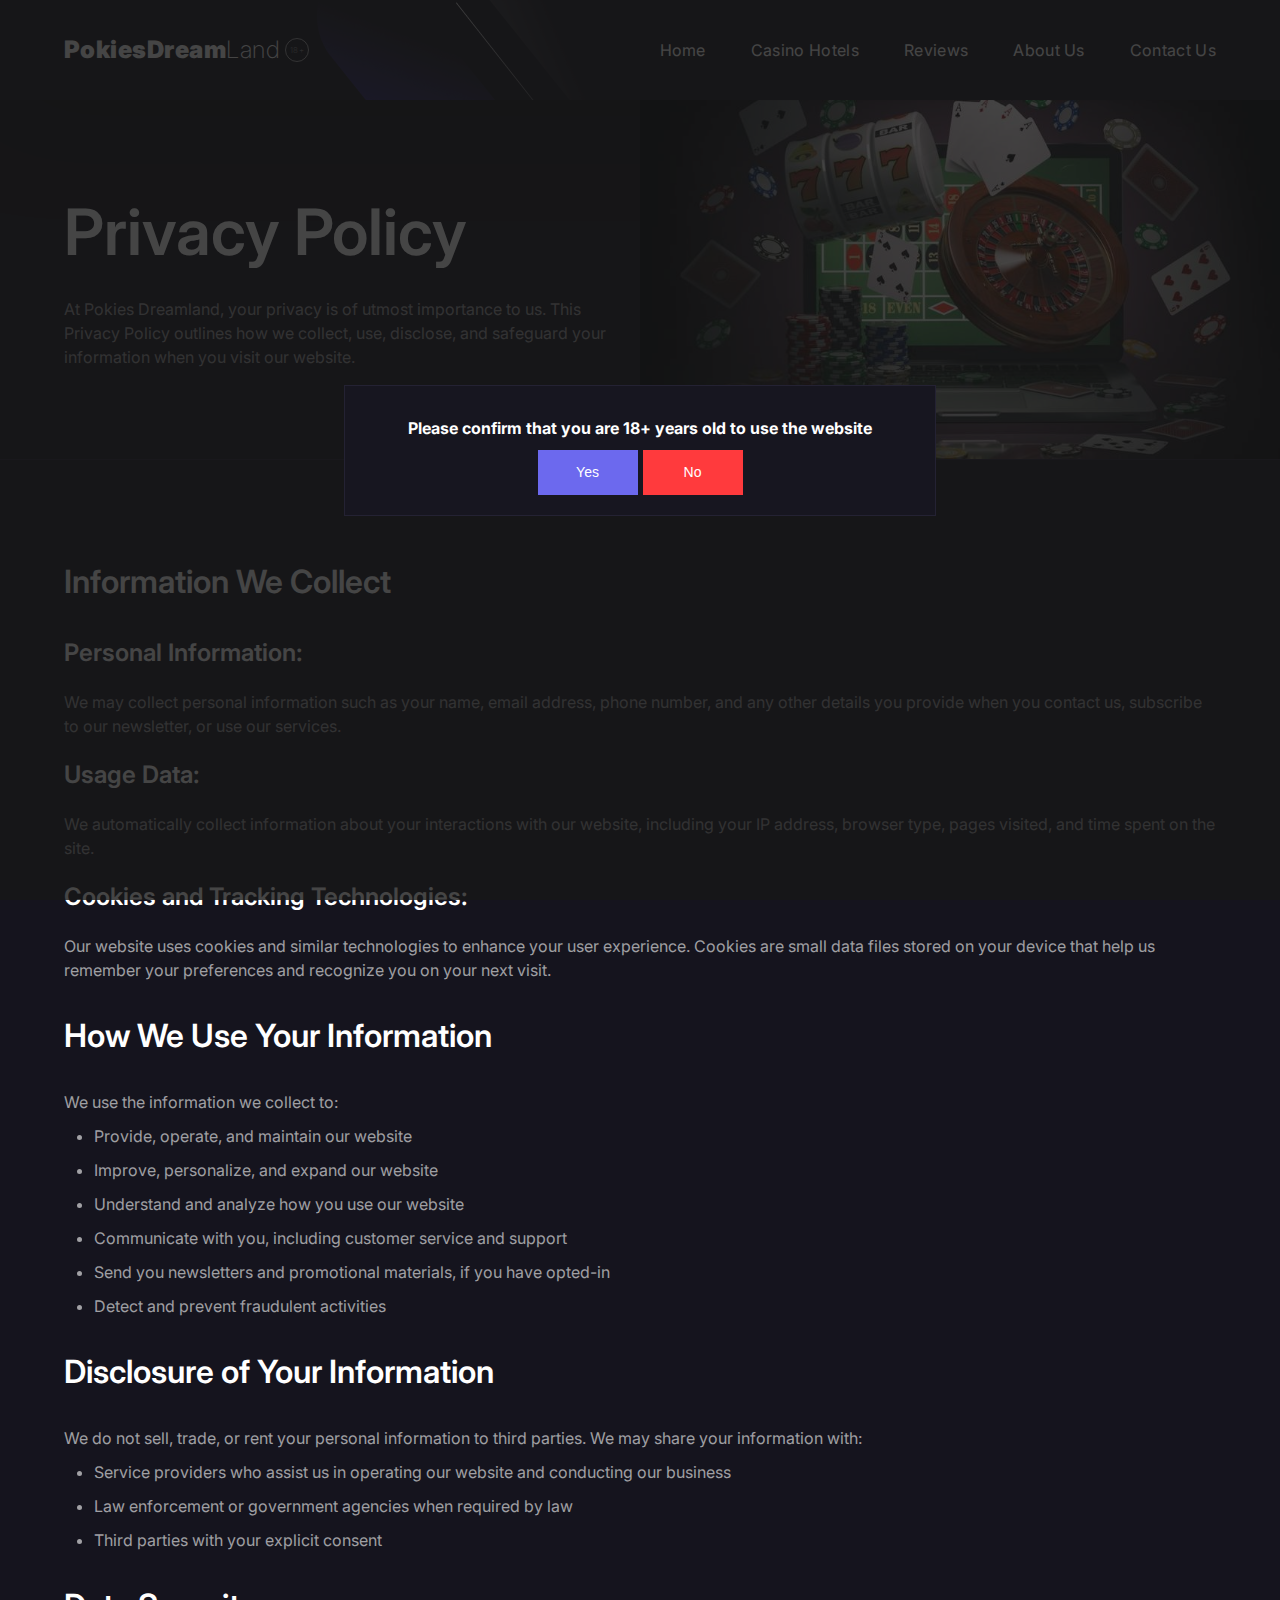
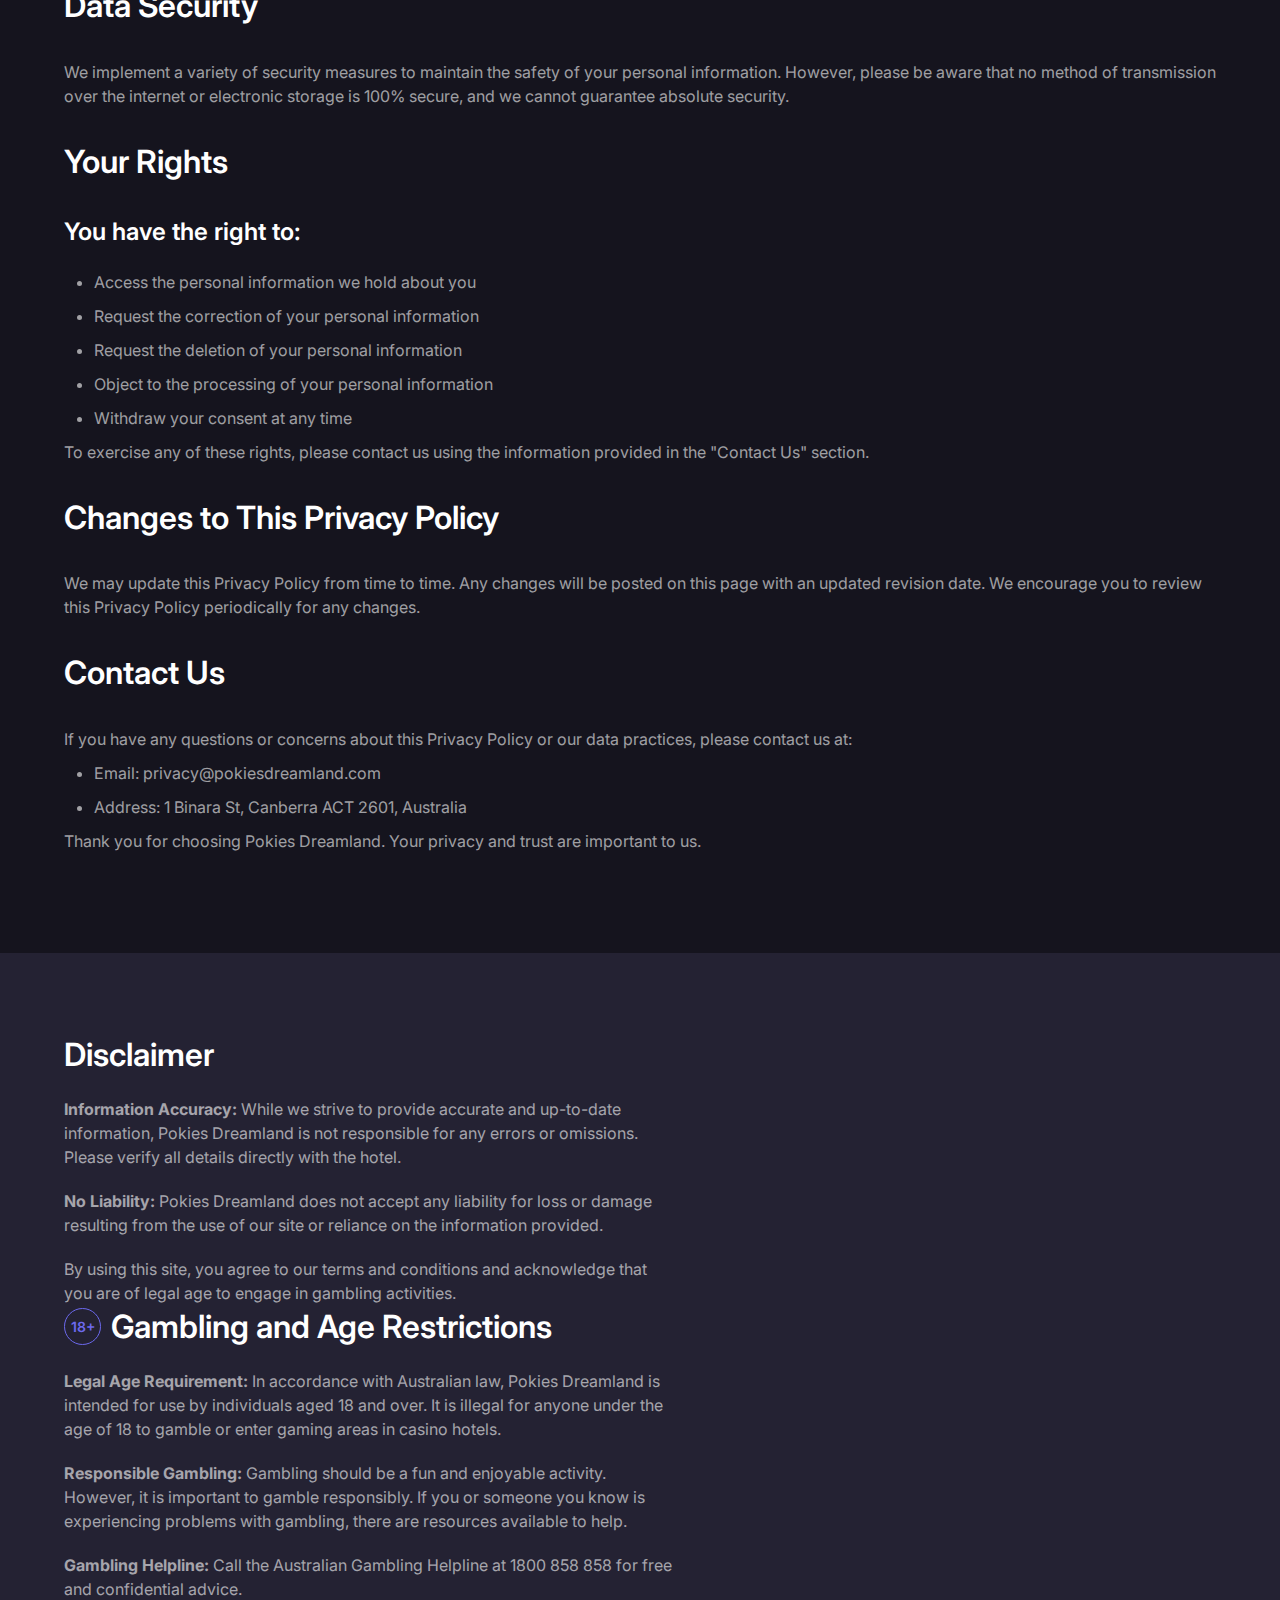
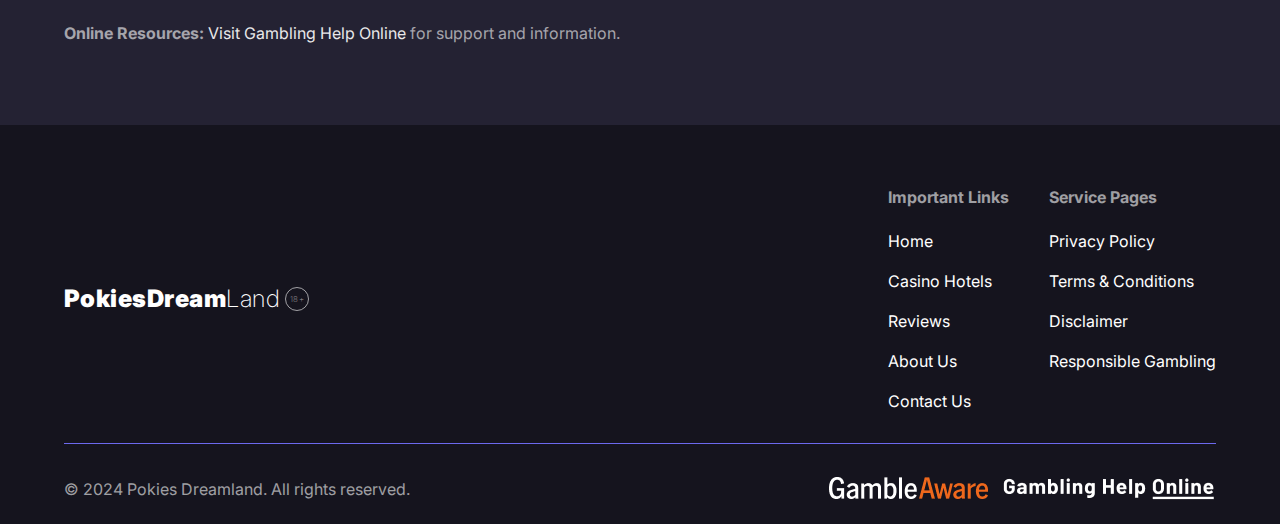
<file: privacy/index.html>
<!DOCTYPE html>
<html lang="en">

<head>
  <meta charset="UTF-8" />
  <meta name="description" content="ry accommodations, gaming hotels
      Meta Description: Explore top casino hotels in Australia with Pokies Dreamland. Find real pokies, luxurious accommodations, and exclusive deals. Your dream gaming experience awaits.
      " />
  <meta name="keywords"
    content="pokies, real pokies, pokies australia, casino hotels, australian casino hotels, casino resorts, luxury accommodations, gaming hotels" />
  <meta name="viewport" content="width=device-width, initial-scale=1.0" />
  <link rel="preconnect" href="https://fonts.googleapis.com" />
  <link rel="preconnect" href="https://fonts.gstatic.com" crossorigin />
  <link href="https://fonts.googleapis.com/css2?family=Inter:ital,opsz,wght@0,1432,100900;1,1432,100900&display=swap"
    rel="stylesheet" />

  <link rel="stylesheet" href="/style.css" />
  <title>Pokies Dreamland: Discover the Best Casino Hotels in Australia</title>
</head>

<body>
  <header>
    <div class="container">
      <a href="/" class="logo">
        PokiesDream<span>Land</span>
        <span class="age">18+</span>
      </a>

      <nav>
        <ul>
          <li>
            <a href="/">Home</a>
          </li>
          <li>
            <a href="#hotels">Casino Hotels</a>
          </li>
          <li>
            <a href="#review">Reviews</a>
          </li>
          <li>
            <a href="/about/">About Us</a>
          </li>
          <li>
            <a href="/contact/">Contact Us</a>
          </li>
        </ul>
      </nav>
    </div>
  </header>

  <main>
    <section class="minor-hero">
      <img class="abs_img" src="/img/hero_main_png.jpg" alt="City photo" />
      <div class="container">
        <div class="text">
          <h1>Privacy Policy</h1>
          <p>
            At Pokies Dreamland, your privacy is of utmost importance to us.
            This Privacy Policy outlines how we collect, use, disclose, and
            safeguard your information when you visit our website.
          </p>
        </div>
      </div>
    </section>

    <section>
      <div class="container">
        <div class="documentation_content">
          <h4>Information We Collect</h4>
          <h5>Personal Information:</h5>
          <p>
            We may collect personal information such as your name, email
            address, phone number, and any other details you provide when you
            contact us, subscribe to our newsletter, or use our services.
          </p>
          <h5>Usage Data:</h5>
          <p>
            We automatically collect information about your interactions with
            our website, including your IP address, browser type, pages
            visited, and time spent on the site.
          </p>
          <h5>Cookies and Tracking Technologies:</h5>
          <p>
            Our website uses cookies and similar technologies to enhance your
            user experience. Cookies are small data files stored on your
            device that help us remember your preferences and recognize you on
            your next visit.
          </p>
          <h4>How We Use Your Information</h4>
          <p>We use the information we collect to:</p>
          <ul>
            <li>Provide, operate, and maintain our website</li>
            <li>Improve, personalize, and expand our website</li>
            <li>Understand and analyze how you use our website</li>
            <li>
              Communicate with you, including customer service and support
            </li>
            <li>
              Send you newsletters and promotional materials, if you have
              opted-in
            </li>
            <li>Detect and prevent fraudulent activities</li>
          </ul>
          <h4>Disclosure of Your Information</h4>
          <p>
            We do not sell, trade, or rent your personal information to third
            parties. We may share your information with:
          </p>
          <ul>
            <li>
              Service providers who assist us in operating our website and
              conducting our business
            </li>
            <li>
              Law enforcement or government agencies when required by law
            </li>
            <li>Third parties with your explicit consent</li>
          </ul>

          <h4>Data Security</h4>
          <p>
            We implement a variety of security measures to maintain the safety
            of your personal information. However, please be aware that no
            method of transmission over the internet or electronic storage is
            100% secure, and we cannot guarantee absolute security.
          </p>

          <h4>Your Rights</h4>
          <h5>You have the right to:</h5>
          <ul>
            <li>Access the personal information we hold about you</li>
            <li>Request the correction of your personal information</li>
            <li>Request the deletion of your personal information</li>
            <li>Object to the processing of your personal information</li>
            <li>Withdraw your consent at any time</li>
          </ul>
          <p>
            To exercise any of these rights, please contact us using the
            information provided in the "Contact Us" section.
          </p>
          <h4>Changes to This Privacy Policy</h4>
          <p>
            We may update this Privacy Policy from time to time. Any changes
            will be posted on this page with an updated revision date. We
            encourage you to review this Privacy Policy periodically for any
            changes.
          </p>
          <h4>Contact Us</h4>
          <p>
            If you have any questions or concerns about this Privacy Policy or
            our data practices, please contact us at:
          </p>
          <ul>
            <li>Email: privacy@pokiesdreamland.com</li>
            <li>Address: 1 Binara St, Canberra ACT 2601, Australia</li>
          </ul>
          <p>
            Thank you for choosing Pokies Dreamland. Your privacy and trust
            are important to us.
          </p>
        </div>
      </div>
    </section>
    <section class="disclaimer">
      <div class="container">
        <div class="left">
          <h4>Disclaimer</h4>
          <p>
            <span>Information Accuracy:</span> While we strive to provide
            accurate and up-to-date information, Pokies Dreamland is not
            responsible for any errors or omissions. Please verify all details
            directly with the hotel.
          </p>
          <p>
            <span>No Liability:</span> Pokies Dreamland does not accept any
            liability for loss or damage resulting from the use of our site or
            reliance on the information provided.
          </p>
          <p>
            By using this site, you agree to our terms and conditions and
            acknowledge that you are of legal age to engage in gambling
            activities.
          </p>
        </div>

        <div class="right">
          <h4>
            <div class="age">18+</div>
            Gambling and Age Restrictions
          </h4>
          <p>
            <span>Legal Age Requirement:</span> In accordance with Australian
            law, Pokies Dreamland is intended for use by individuals aged 18
            and over. It is illegal for anyone under the age of 18 to gamble
            or enter gaming areas in casino hotels.
          </p>
          <p>
            <span>Responsible Gambling:</span> Gambling should be a fun and
            enjoyable activity. However, it is important to gamble
            responsibly. If you or someone you know is experiencing problems
            with gambling, there are resources available to help.
          </p>
          <p>
            <span>Gambling Helpline:</span> Call the Australian Gambling
            Helpline at 1800 858 858 for free and confidential advice.
          </p>
          <p>
            <span>Online Resources:</span> <a href="https://www.gamblinghelponline.org.au/">Visit Gambling Help
              Online</a> for
            support and information.
          </p>
        </div>
      </div>
    </section>
  </main>

  <footer>
    <div class="container">
      <div class="first_row">
        <a href="/" class="logo">
          PokiesDream<span>Land</span>
          <span class="age">18+</span>
        </a>
        <div class="for_listst">
          <ul>
            <li>Important Links</li>
            <li>
              <a href="/">Home</a>
            </li>
            <li>
              <a href="#hotels">Casino Hotels</a>
            </li>
            <li>
              <a href="#review">Reviews</a>
            </li>
            <li>
              <a href="/about/">About Us</a>
            </li>
            <li>
              <a href="/contact/">Contact Us</a>
            </li>
          </ul>
          <ul>
            <li>Service Pages</li>
            <li>
              <a href="/privacy/">Privacy Policy</a>
            </li>
            <li>
              <a href="/terms/">Terms & Conditions</a>
            </li>
            <li>
              <a href="/disclaimer/">Disclaimer</a>
            </li>
            <li>
              <a href="/responsible_gambling/">Responsible Gambling</a>
            </li>
          </ul>
        </div>
      </div>
      <div class="last_row">
        <p>© 2024 Pokies Dreamland. All rights reserved.</p>
        <div class="right">
          <a href="https://www.gambleaware.org/">
            <img src="/img/footer_logo1.png" alt="" />
          </a>
          <a href="https://www.gamblinghelponline.org.au/">
            <img src="/img/footer_logo2.png" alt="" />
          </a>
        </div>
      </div>
    </div>
  </footer>
  <div class="modal age_modal">
    <div class="modal_content">
      <h4></h4>
      <p>Please confirm that you are 18+ years old to use the website</p>
      <div class="buttons">
        <button class="btn">Yes</button>
        <button class="btn btn-warning">No</button>
      </div>
    </div>
  </div>

  <script>
    const buttons = document.querySelectorAll(".age_modal .btn");

    function hideAgeModal() {
      const ageModal = document.querySelector(".age_modal");
      ageModal.style.display = "none";
    }

    buttons.forEach((button) => {
      button.addEventListener("click", hideAgeModal);
    });
  </script>
</body>

</html>
</file>
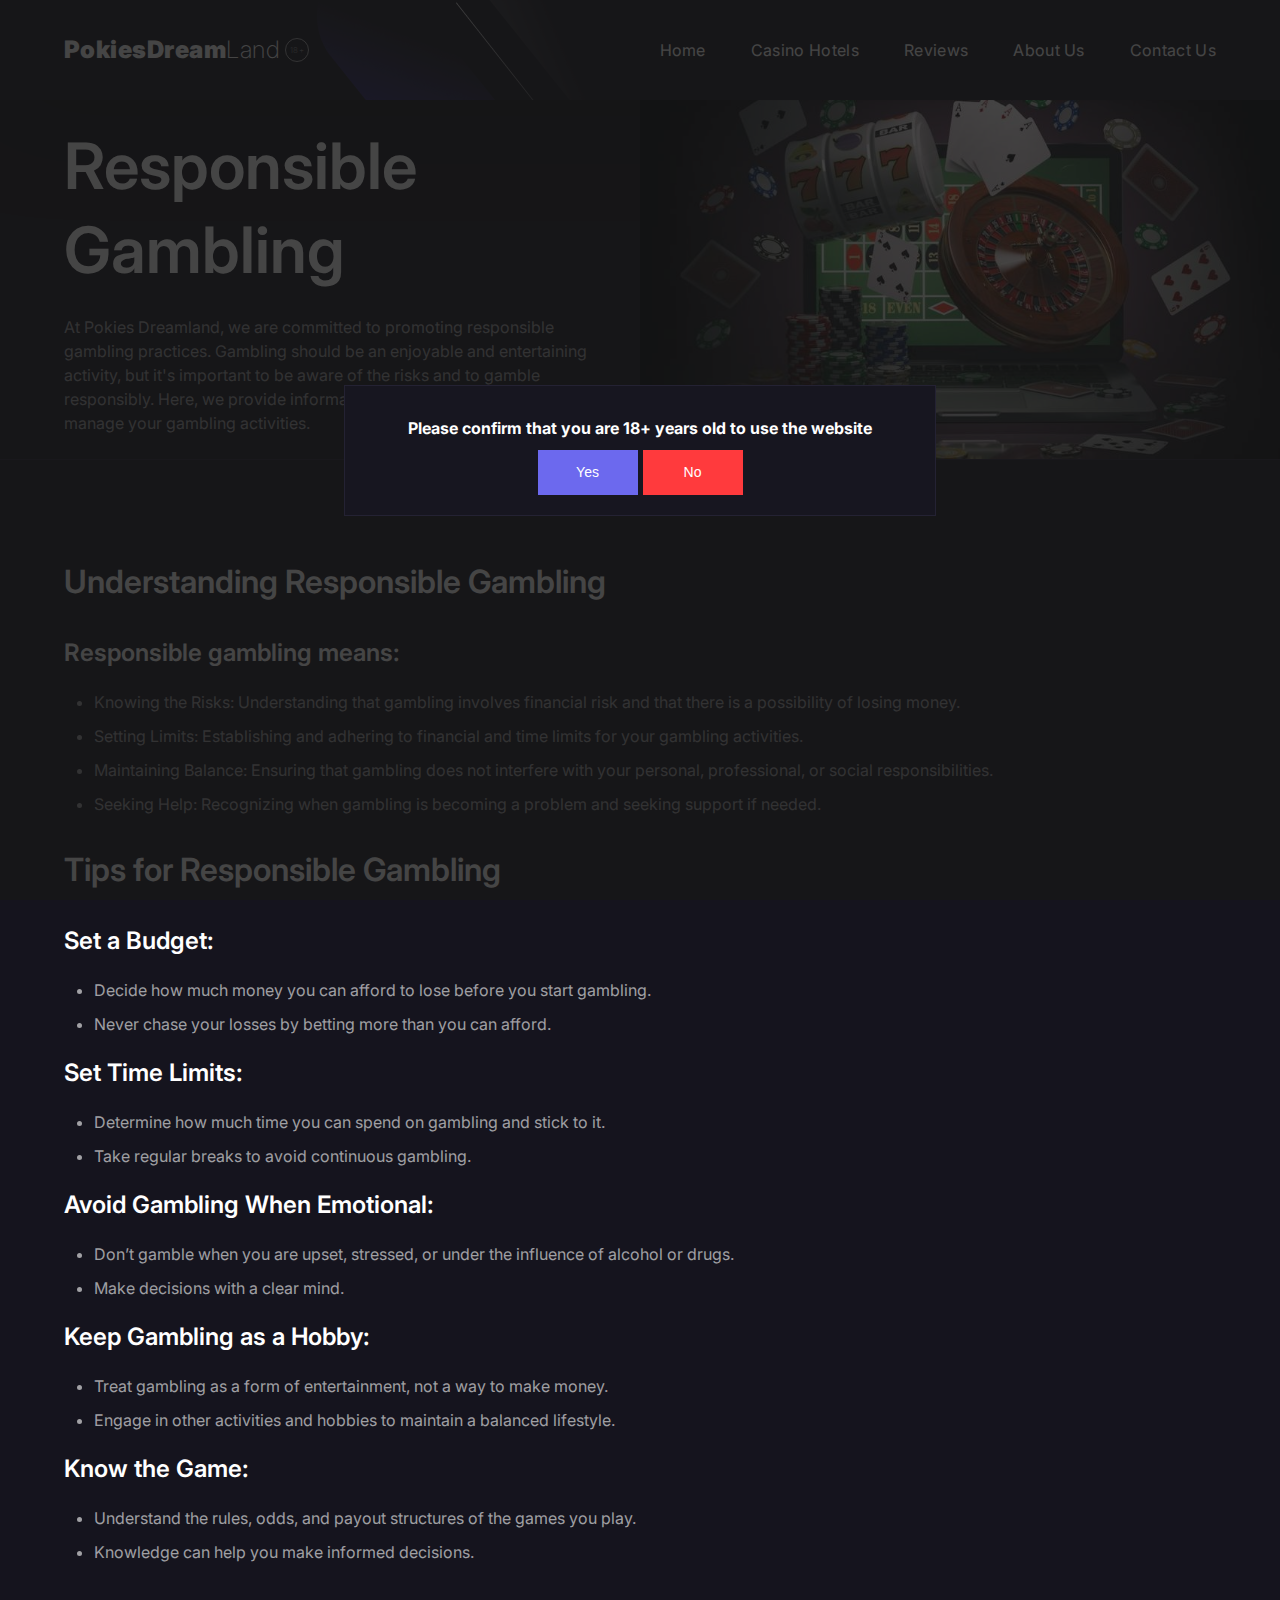
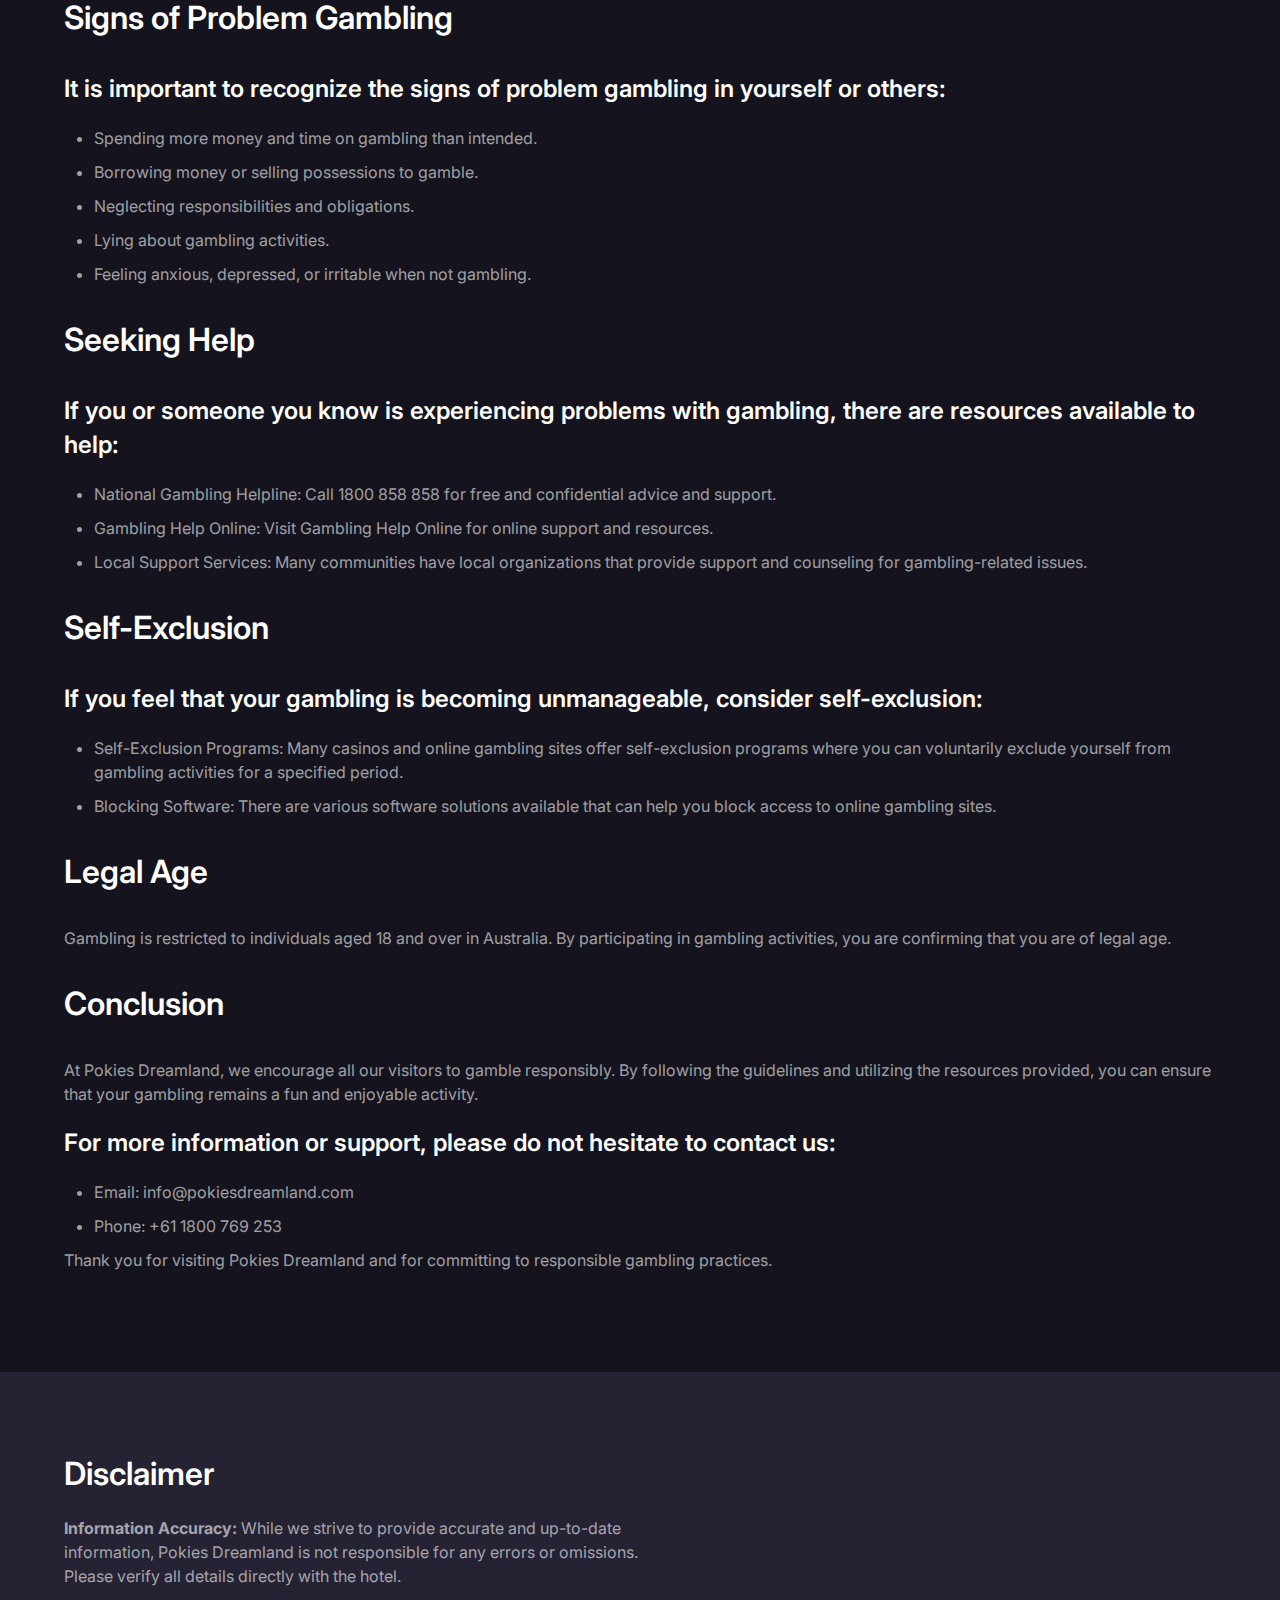
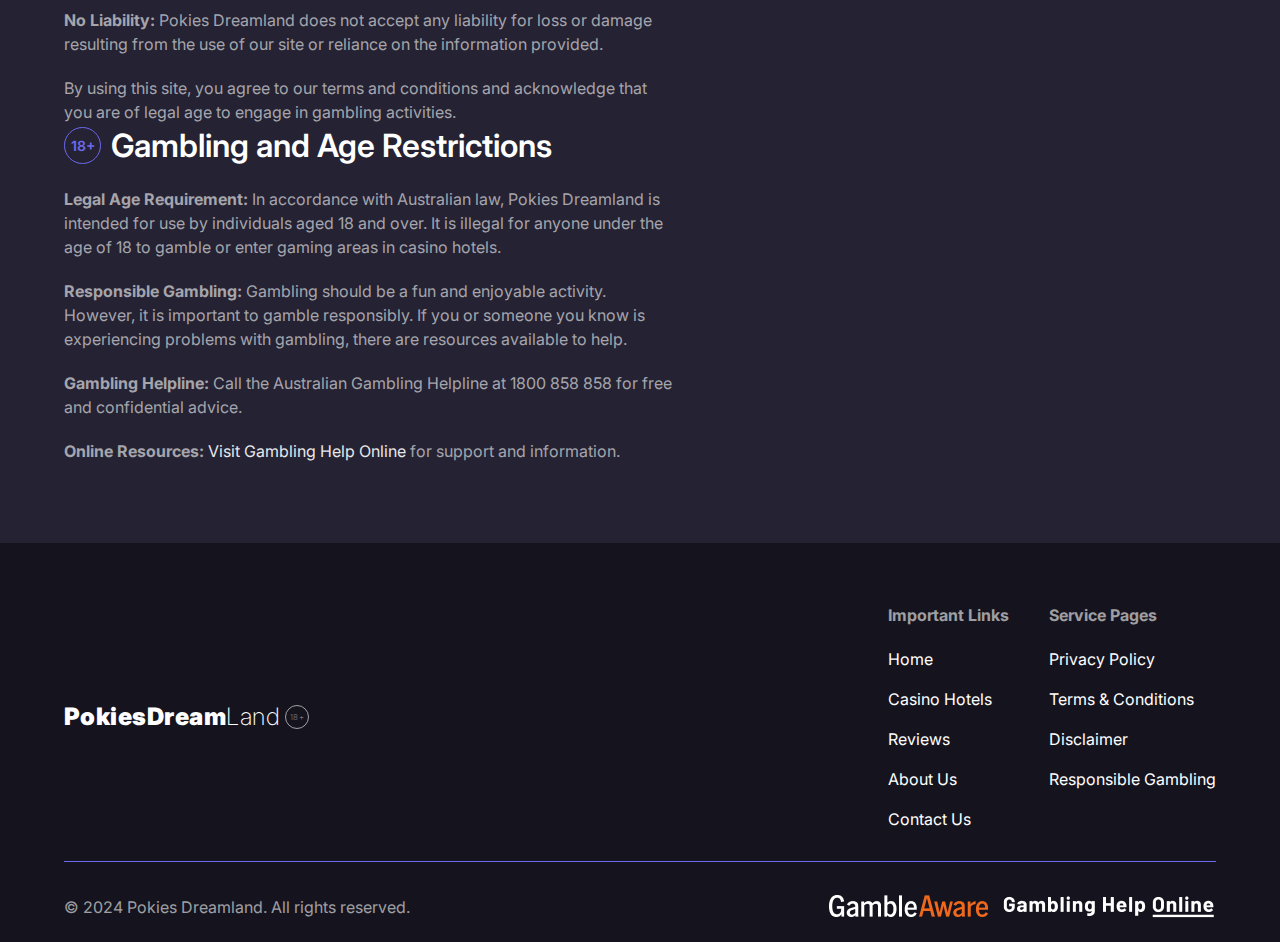
<file: responsible_gambling/index.html>
<!DOCTYPE html>
<html lang="en">

<head>
  <meta charset="UTF-8" />
  <meta name="description" content="ry accommodations, gaming hotels
      Meta Description: Explore top casino hotels in Australia with Pokies Dreamland. Find real pokies, luxurious accommodations, and exclusive deals. Your dream gaming experience awaits.
      " />
  <meta name="keywords"
    content="pokies, real pokies, pokies australia, casino hotels, australian casino hotels, casino resorts, luxury accommodations, gaming hotels" />
  <meta name="viewport" content="width=device-width, initial-scale=1.0" />
  <link rel="preconnect" href="https://fonts.googleapis.com" />
  <link rel="preconnect" href="https://fonts.gstatic.com" crossorigin />
  <link href="https://fonts.googleapis.com/css2?family=Inter:ital,opsz,wght@0,1432,100900;1,1432,100900&display=swap"
    rel="stylesheet" />

  <link rel="stylesheet" href="/style.css" />
  <title>Pokies Dreamland: Discover the Best Casino Hotels in Australia</title>
</head>

<body>
  <header>
    <div class="container">
      <a href="/" class="logo">
        PokiesDream<span>Land</span>
        <span class="age">18+</span>
      </a>

      <nav>
        <ul>
          <li>
            <a href="/">Home</a>
          </li>
          <li>
            <a href="#hotels">Casino Hotels</a>
          </li>
          <li>
            <a href="#review">Reviews</a>
          </li>
          <li>
            <a href="/about/">About Us</a>
          </li>
          <li>
            <a href="/contact/">Contact Us</a>
          </li>
        </ul>
      </nav>
    </div>
  </header>

  <main>
    <section class="minor-hero">
      <img class="abs_img" src="/img/hero_main_png.jpg" alt="City photo" />
      <div class="container">
        <div class="text">
          <h1>Responsible Gambling</h1>
          <p>
            At Pokies Dreamland, we are committed to promoting responsible
            gambling practices. Gambling should be an enjoyable and
            entertaining activity, but it's important to be aware of the risks
            and to gamble responsibly. Here, we provide information and
            resources to help you manage your gambling activities.
          </p>
        </div>
      </div>
    </section>

    <section>
      <div class="container">
        <div class="documentation_content">
          <h4>Understanding Responsible Gambling</h4>
          <h5>Responsible gambling means:</h5>
          <ul>
            <li>
              Knowing the Risks: Understanding that gambling involves
              financial risk and that there is a possibility of losing money.
            </li>
            <li>
              Setting Limits: Establishing and adhering to financial and time
              limits for your gambling activities.
            </li>
            <li>
              Maintaining Balance: Ensuring that gambling does not interfere
              with your personal, professional, or social responsibilities.
            </li>
            <li>
              Seeking Help: Recognizing when gambling is becoming a problem
              and seeking support if needed.
            </li>
          </ul>

          <h4>Tips for Responsible Gambling</h4>
          <h5>Set a Budget:</h5>
          <ul>
            <li>
              Decide how much money you can afford to lose before you start
              gambling.
            </li>
            <li>
              Never chase your losses by betting more than you can afford.
            </li>
          </ul>
          <h5>Set Time Limits:</h5>
          <ul>
            <li>
              Determine how much time you can spend on gambling and stick to
              it.
            </li>
            <li>Take regular breaks to avoid continuous gambling.</li>
          </ul>

          <h5>Avoid Gambling When Emotional:</h5>
          <ul>
            <li>
              Don’t gamble when you are upset, stressed, or under the
              influence of alcohol or drugs.
            </li>
            <li>Make decisions with a clear mind.</li>
          </ul>

          <h5>Keep Gambling as a Hobby:</h5>
          <ul>
            <li>
              Treat gambling as a form of entertainment, not a way to make
              money.
            </li>
            <li>
              Engage in other activities and hobbies to maintain a balanced
              lifestyle.
            </li>
          </ul>

          <h5>Know the Game:</h5>
          <ul>
            <li>
              Understand the rules, odds, and payout structures of the games
              you play.
            </li>
            <li>Knowledge can help you make informed decisions.</li>
          </ul>

          <h4>Signs of Problem Gambling</h4>

          <h5>
            It is important to recognize the signs of problem gambling in
            yourself or others:
          </h5>

          <ul>
            <li>Spending more money and time on gambling than intended.</li>
            <li>Borrowing money or selling possessions to gamble.</li>
            <li>Neglecting responsibilities and obligations.</li>
            <li>Lying about gambling activities.</li>
            <li>
              Feeling anxious, depressed, or irritable when not gambling.
            </li>
          </ul>

          <h4>Seeking Help</h4>
          <h5>
            If you or someone you know is experiencing problems with gambling,
            there are resources available to help:
          </h5>
          <ul>
            <li>
              National Gambling Helpline: Call 1800 858 858 for free and
              confidential advice and support.
            </li>
            <li>
              Gambling Help Online: Visit Gambling Help Online for online
              support and resources.
            </li>
            <li>
              Local Support Services: Many communities have local
              organizations that provide support and counseling for
              gambling-related issues.
            </li>
          </ul>

          <h4>Self-Exclusion</h4>
          <h5>
            If you feel that your gambling is becoming unmanageable, consider
            self-exclusion:
          </h5>
          <ul>
            <li>
              Self-Exclusion Programs: Many casinos and online gambling sites
              offer self-exclusion programs where you can voluntarily exclude
              yourself from gambling activities for a specified period.
            </li>
            <li>
              Blocking Software: There are various software solutions
              available that can help you block access to online gambling
              sites.
            </li>
          </ul>

          <h4>Legal Age</h4>
          <p>
            Gambling is restricted to individuals aged 18 and over in
            Australia. By participating in gambling activities, you are
            confirming that you are of legal age.
          </p>

          <h4>Conclusion</h4>
          <p>
            At Pokies Dreamland, we encourage all our visitors to gamble
            responsibly. By following the guidelines and utilizing the
            resources provided, you can ensure that your gambling remains a
            fun and enjoyable activity.
          </p>

          <h5>
            For more information or support, please do not hesitate to contact
            us:
          </h5>

          <ul>
            <li>Email: info@pokiesdreamland.com</li>
            <li>Phone: +61 1800 769 253</li>
          </ul>

          <p>
            Thank you for visiting Pokies Dreamland and for committing to
            responsible gambling practices.
          </p>
        </div>
      </div>
    </section>
    <section class="disclaimer">
      <div class="container">
        <div class="left">
          <h4>Disclaimer</h4>
          <p>
            <span>Information Accuracy:</span> While we strive to provide
            accurate and up-to-date information, Pokies Dreamland is not
            responsible for any errors or omissions. Please verify all details
            directly with the hotel.
          </p>
          <p>
            <span>No Liability:</span> Pokies Dreamland does not accept any
            liability for loss or damage resulting from the use of our site or
            reliance on the information provided.
          </p>
          <p>
            By using this site, you agree to our terms and conditions and
            acknowledge that you are of legal age to engage in gambling
            activities.
          </p>
        </div>

        <div class="right">
          <h4>
            <div class="age">18+</div>
            Gambling and Age Restrictions
          </h4>
          <p>
            <span>Legal Age Requirement:</span> In accordance with Australian
            law, Pokies Dreamland is intended for use by individuals aged 18
            and over. It is illegal for anyone under the age of 18 to gamble
            or enter gaming areas in casino hotels.
          </p>
          <p>
            <span>Responsible Gambling:</span> Gambling should be a fun and
            enjoyable activity. However, it is important to gamble
            responsibly. If you or someone you know is experiencing problems
            with gambling, there are resources available to help.
          </p>
          <p>
            <span>Gambling Helpline:</span> Call the Australian Gambling
            Helpline at 1800 858 858 for free and confidential advice.
          </p>
          <p>
            <span>Online Resources:</span> <a href="https://www.gamblinghelponline.org.au/">Visit Gambling Help
              Online</a> for
            support and information.
          </p>
        </div>
      </div>
    </section>
  </main>

  <footer>
    <div class="container">
      <div class="first_row">
        <a href="/" class="logo">
          PokiesDream<span>Land</span>
          <span class="age">18+</span>
        </a>
        <div class="for_listst">
          <ul>
            <li>Important Links</li>
            <li>
              <a href="/">Home</a>
            </li>
            <li>
              <a href="#hotels">Casino Hotels</a>
            </li>
            <li>
              <a href="#review">Reviews</a>
            </li>
            <li>
              <a href="/about/">About Us</a>
            </li>
            <li>
              <a href="/contact/">Contact Us</a>
            </li>
          </ul>
          <ul>
            <li>Service Pages</li>
            <li>
              <a href="/privacy/">Privacy Policy</a>
            </li>
            <li>
              <a href="/terms/">Terms & Conditions</a>
            </li>
            <li>
              <a href="/disclaimer/">Disclaimer</a>
            </li>
            <li>
              <a href="/responsible_gambling/">Responsible Gambling</a>
            </li>
          </ul>
        </div>
      </div>
      <div class="last_row">
        <p>© 2024 Pokies Dreamland. All rights reserved.</p>
        <div class="right">
          <a href="https://www.gambleaware.org/">
            <img src="/img/footer_logo1.png" alt="" />
          </a>
          <a href="https://www.gamblinghelponline.org.au/">
            <img src="/img/footer_logo2.png" alt="" />
          </a>
        </div>
      </div>
    </div>
  </footer>
  <div class="modal age_modal">
    <div class="modal_content">
      <h4></h4>
      <p>Please confirm that you are 18+ years old to use the website</p>
      <div class="buttons">
        <button class="btn">Yes</button>
        <button class="btn btn-warning">No</button>
      </div>
    </div>
  </div>

  <script>
    const buttons = document.querySelectorAll(".age_modal .btn");

    function hideAgeModal() {
      const ageModal = document.querySelector(".age_modal");
      ageModal.style.display = "none";
    }

    buttons.forEach((button) => {
      button.addEventListener("click", hideAgeModal);
    });
  </script>
</body>

</html>
</file>
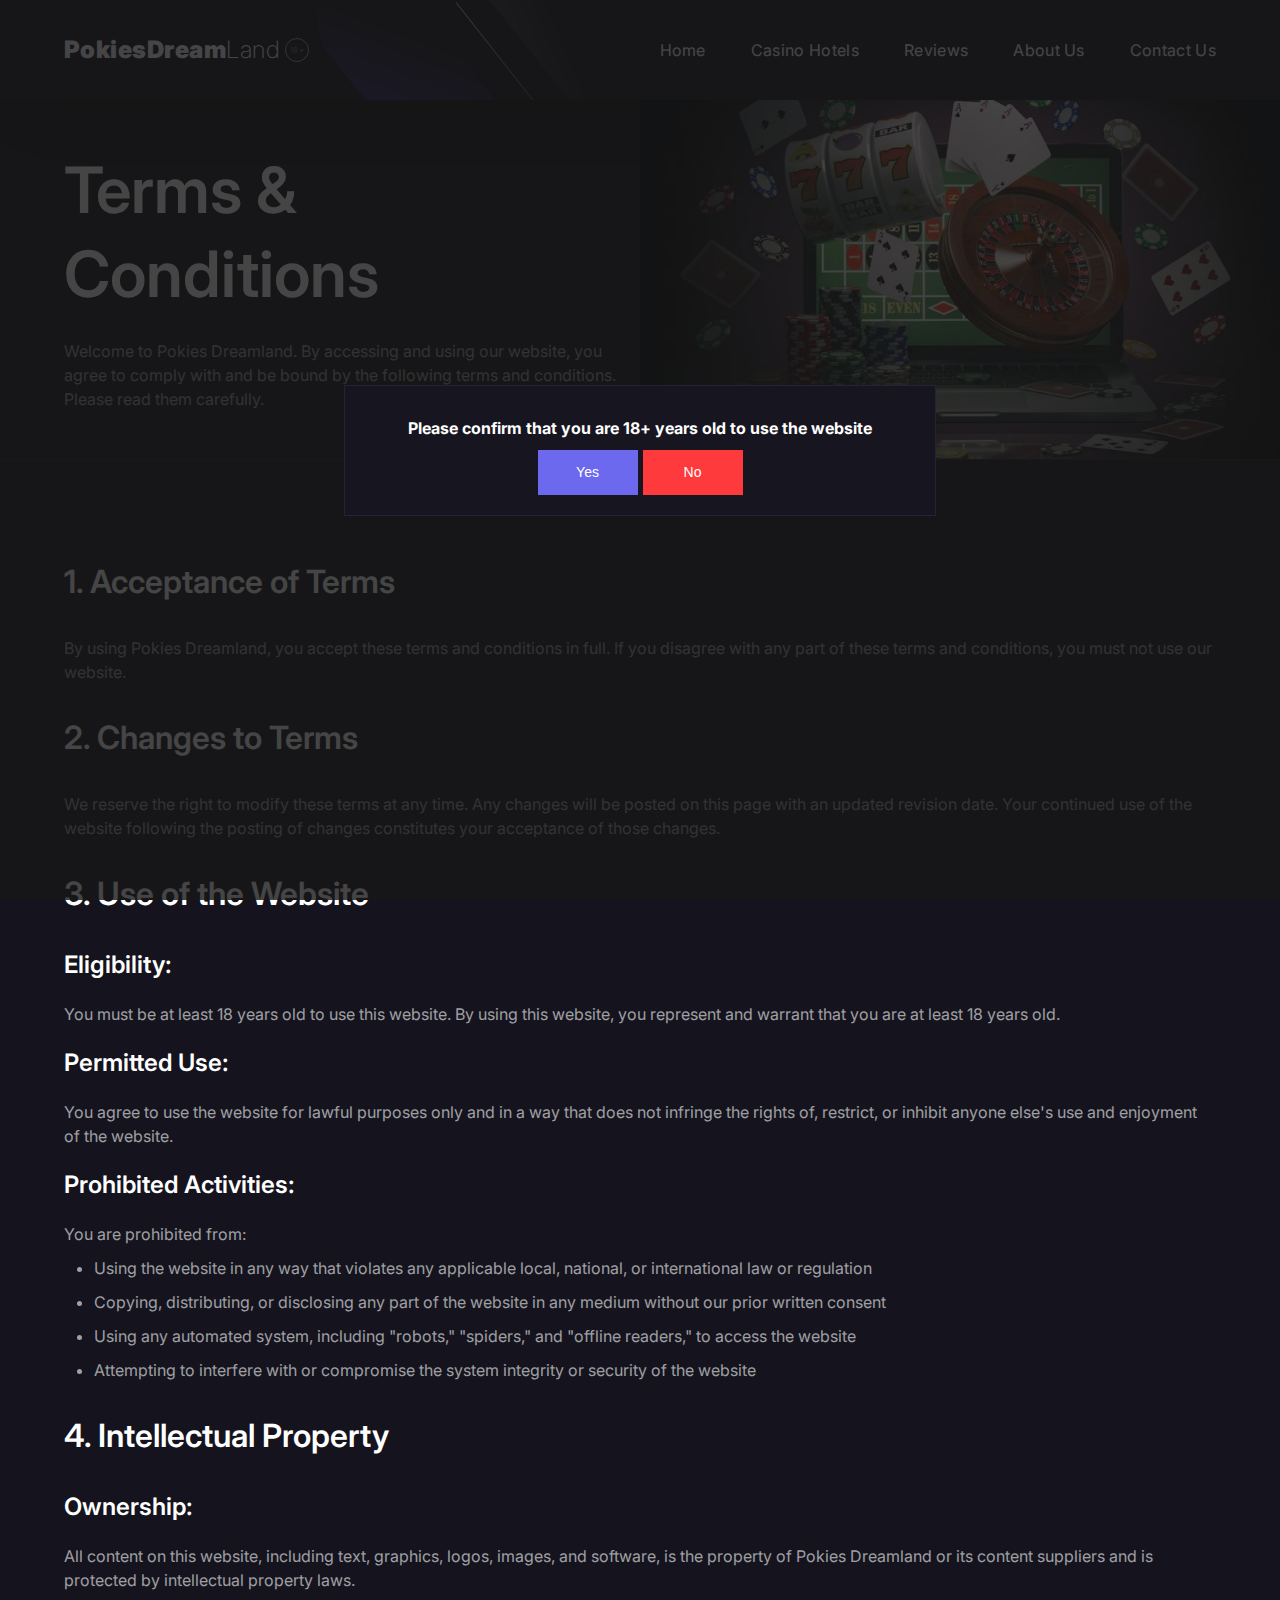
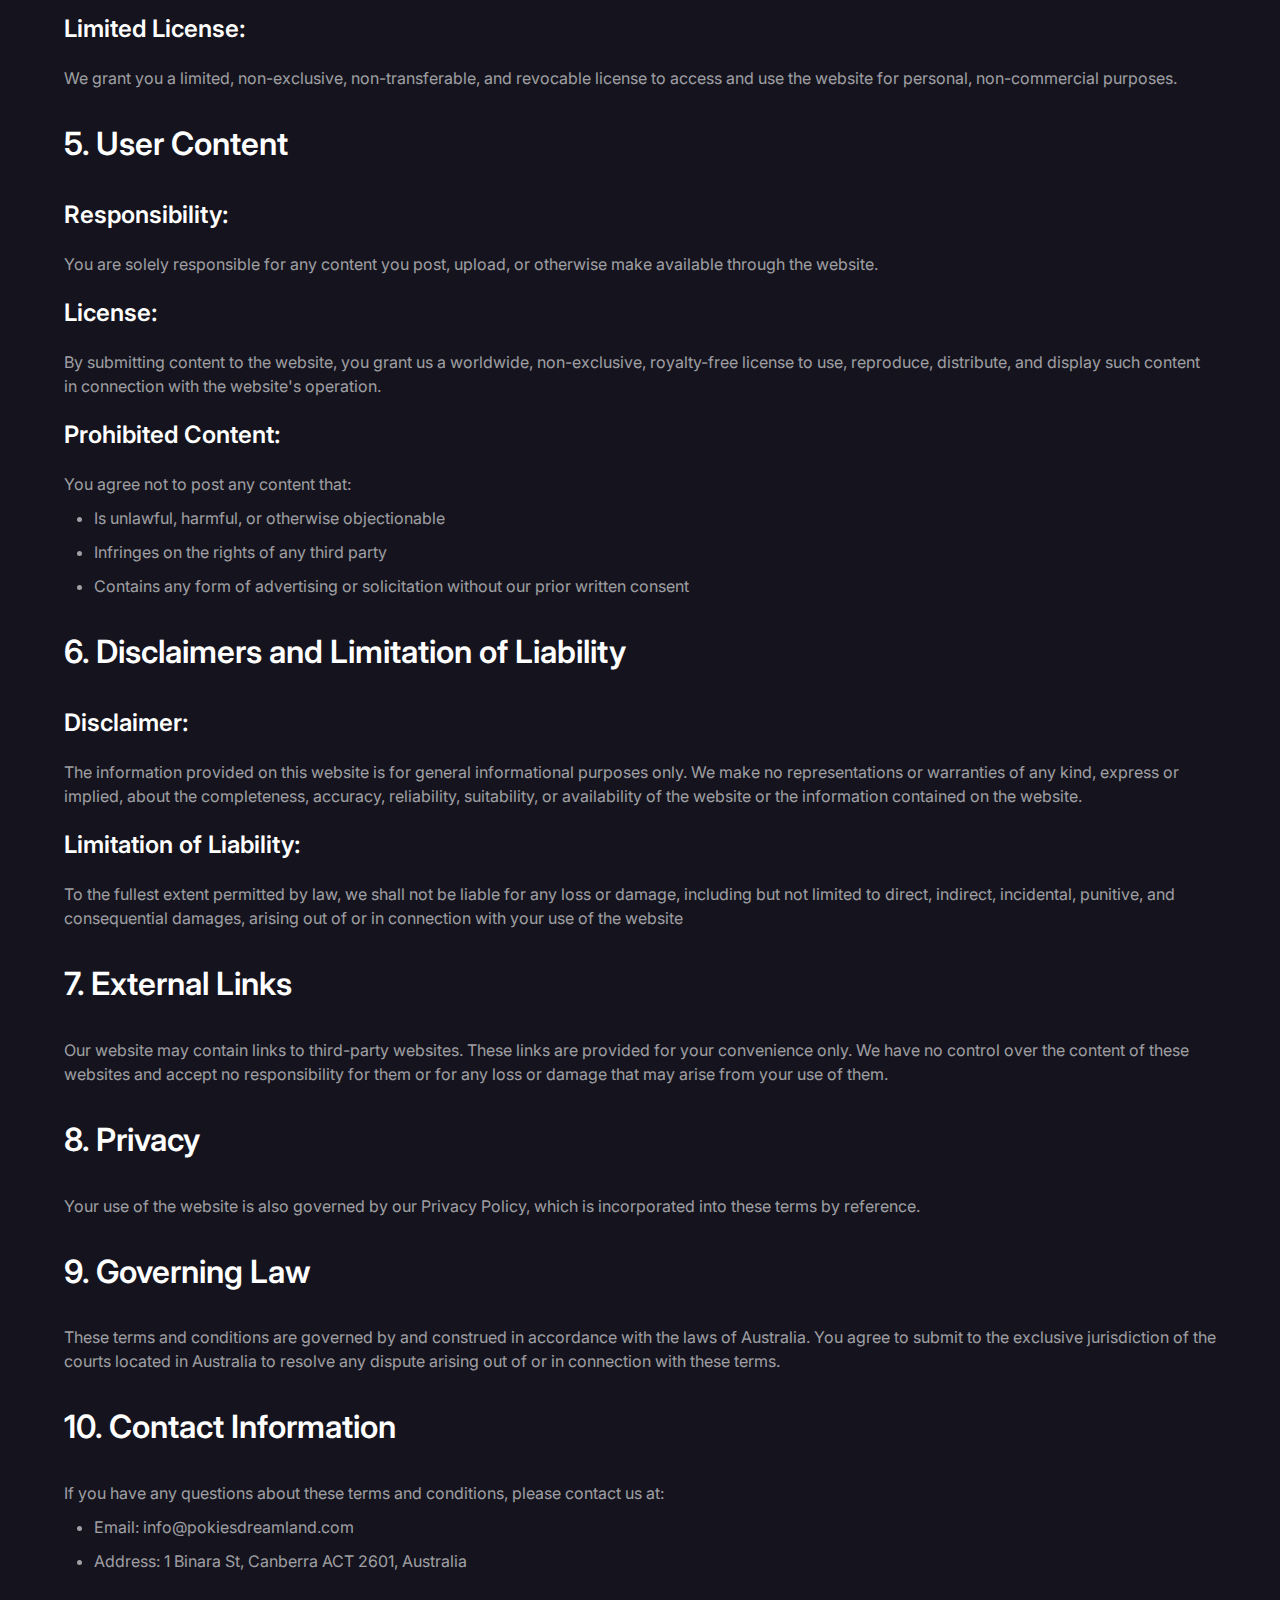
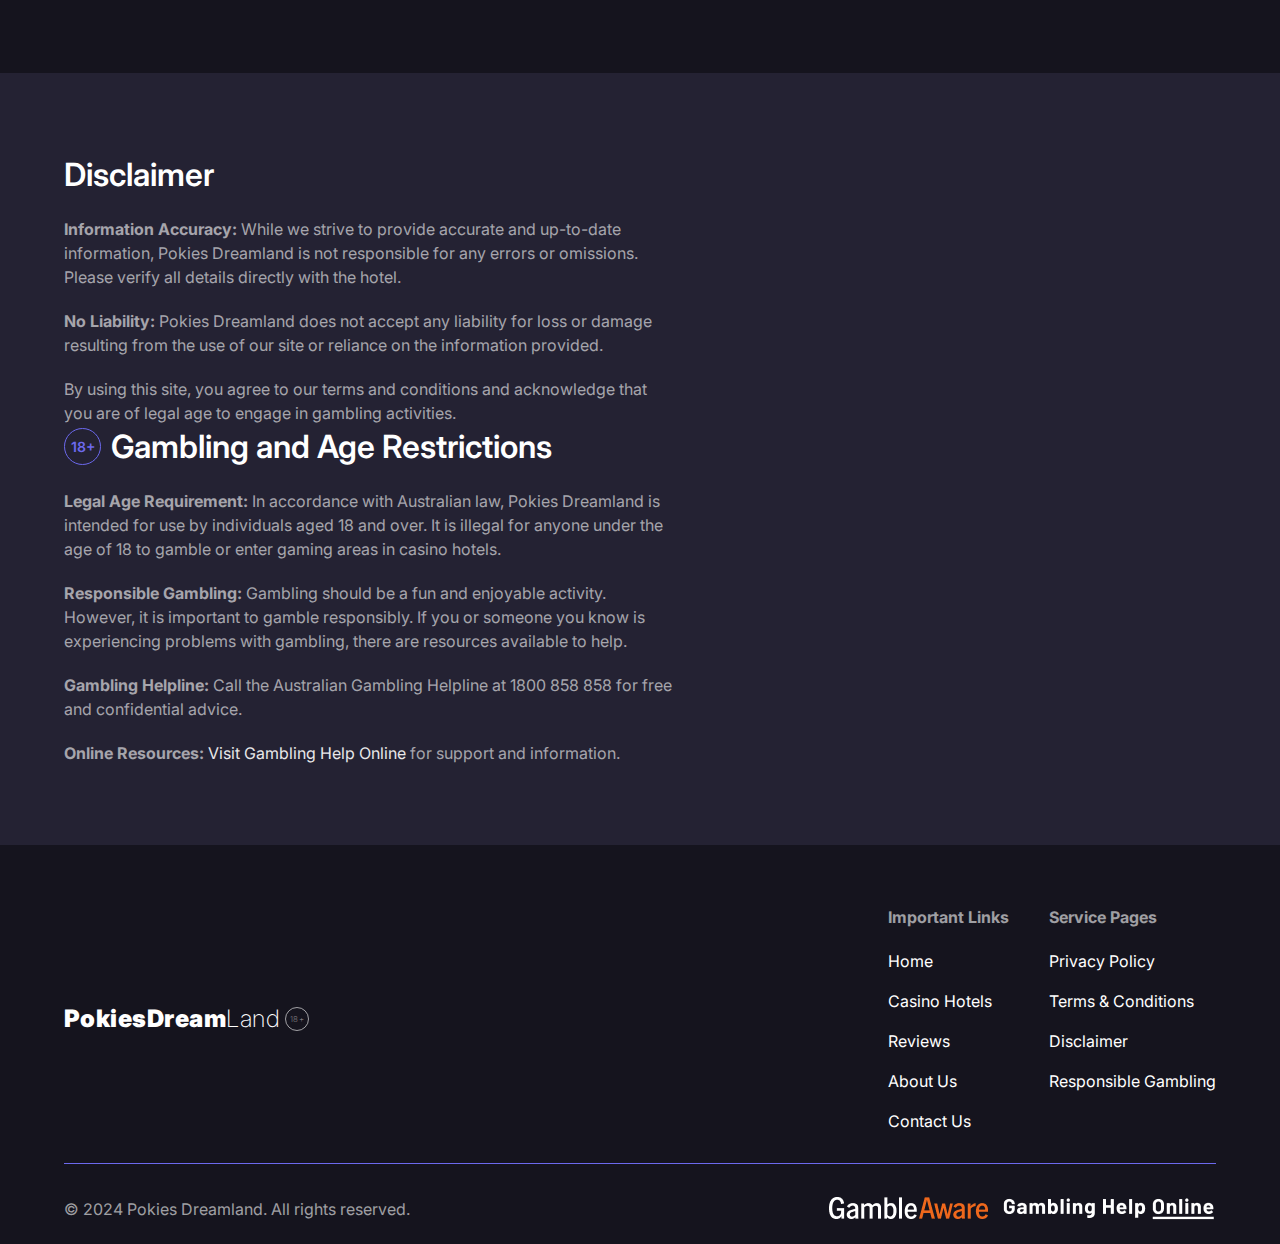
<file: terms/index.html>
<!DOCTYPE html>
<html lang="en">

<head>
  <meta charset="UTF-8" />
  <meta name="description" content="ry accommodations, gaming hotels
      Meta Description: Explore top casino hotels in Australia with Pokies Dreamland. Find real pokies, luxurious accommodations, and exclusive deals. Your dream gaming experience awaits.
      " />
  <meta name="keywords"
    content="pokies, real pokies, pokies australia, casino hotels, australian casino hotels, casino resorts, luxury accommodations, gaming hotels" />
  <meta name="viewport" content="width=device-width, initial-scale=1.0" />
  <link rel="preconnect" href="https://fonts.googleapis.com" />
  <link rel="preconnect" href="https://fonts.gstatic.com" crossorigin />
  <link href="https://fonts.googleapis.com/css2?family=Inter:ital,opsz,wght@0,1432,100900;1,1432,100900&display=swap"
    rel="stylesheet" />
  <link rel="stylesheet" href="/style.css" />
  <title>Pokies Dreamland: Discover the Best Casino Hotels in Australia</title>
</head>

<body>
  <header>
    <div class="container">
      <a href="/" class="logo">
        PokiesDream<span>Land</span>
        <span class="age">18+</span>
      </a>

      <nav>
        <ul>
          <li>
            <a href="/">Home</a>
          </li>
          <li>
            <a href="#hotels">Casino Hotels</a>
          </li>
          <li>
            <a href="#review">Reviews</a>
          </li>
          <li>
            <a href="/about/">About Us</a>
          </li>
          <li>
            <a href="/contact/">Contact Us</a>
          </li>
        </ul>
      </nav>
    </div>
  </header>

  <main>
    <section class="minor-hero">
      <img class="abs_img" src="/img/hero_main_png.jpg" alt="City photo" />
      <div class="container">
        <div class="text">
          <h1>Terms & Conditions</h1>
          <p>
            Welcome to Pokies Dreamland. By accessing and using our website,
            you agree to comply with and be bound by the following terms and
            conditions. Please read them carefully.
          </p>
        </div>
      </div>
    </section>

    <section>
      <div class="container">
        <div class="documentation_content">
          <h4>1. Acceptance of Terms</h4>
          <p>
            By using Pokies Dreamland, you accept these terms and conditions
            in full. If you disagree with any part of these terms and
            conditions, you must not use our website.
          </p>
          <h4>2. Changes to Terms</h4>
          <p>
            We reserve the right to modify these terms at any time. Any
            changes will be posted on this page with an updated revision date.
            Your continued use of the website following the posting of changes
            constitutes your acceptance of those changes.
          </p>
          <h4>3. Use of the Website</h4>
          <h5>Eligibility:</h5>
          <p>
            You must be at least 18 years old to use this website. By using
            this website, you represent and warrant that you are at least 18
            years old.
          </p>
          <h5>Permitted Use:</h5>
          <p>
            You agree to use the website for lawful purposes only and in a way
            that does not infringe the rights of, restrict, or inhibit anyone
            else's use and enjoyment of the website.
          </p>
          <h5>Prohibited Activities:</h5>
          <p>You are prohibited from:</p>
          <ul>
            <li>
              Using the website in any way that violates any applicable local,
              national, or international law or regulation
            </li>
            <li>
              Copying, distributing, or disclosing any part of the website in
              any medium without our prior written consent
            </li>
            <li>
              Using any automated system, including "robots," "spiders," and
              "offline readers," to access the website
            </li>
            <li>
              Attempting to interfere with or compromise the system integrity
              or security of the website
            </li>
          </ul>
          <h4>4. Intellectual Property</h4>
          <h5>Ownership:</h5>
          <p>
            All content on this website, including text, graphics, logos,
            images, and software, is the property of Pokies Dreamland or its
            content suppliers and is protected by intellectual property laws.
          </p>
          <h5>Limited License:</h5>
          <p>
            We grant you a limited, non-exclusive, non-transferable, and
            revocable license to access and use the website for personal,
            non-commercial purposes.
          </p>
          <h4>5. User Content</h4>
          <h5>Responsibility:</h5>
          <p>
            You are solely responsible for any content you post, upload, or
            otherwise make available through the website.
          </p>
          <h5>License:</h5>
          <p>
            By submitting content to the website, you grant us a worldwide,
            non-exclusive, royalty-free license to use, reproduce, distribute,
            and display such content in connection with the website's
            operation.
          </p>
          <h5>Prohibited Content:</h5>
          <p>You agree not to post any content that:</p>
          <ul>
            <li>Is unlawful, harmful, or otherwise objectionable</li>
            <li>Infringes on the rights of any third party</li>
            <li>
              Contains any form of advertising or solicitation without our
              prior written consent
            </li>
          </ul>
          <h4>6. Disclaimers and Limitation of Liability</h4>
          <h5>Disclaimer:</h5>
          <p>
            The information provided on this website is for general
            informational purposes only. We make no representations or
            warranties of any kind, express or implied, about the
            completeness, accuracy, reliability, suitability, or availability
            of the website or the information contained on the website.
          </p>
          <h5>Limitation of Liability:</h5>
          <p>
            To the fullest extent permitted by law, we shall not be liable for
            any loss or damage, including but not limited to direct, indirect,
            incidental, punitive, and consequential damages, arising out of or
            in connection with your use of the website
          </p>
          <h4>7. External Links</h4>
          <p>
            Our website may contain links to third-party websites. These links
            are provided for your convenience only. We have no control over
            the content of these websites and accept no responsibility for
            them or for any loss or damage that may arise from your use of
            them.
          </p>
          <h4>8. Privacy</h4>
          <p>
            Your use of the website is also governed by our Privacy Policy,
            which is incorporated into these terms by reference.
          </p>
          <h4>9. Governing Law</h4>
          <p>
            These terms and conditions are governed by and construed in
            accordance with the laws of Australia. You agree to submit to the
            exclusive jurisdiction of the courts located in Australia to
            resolve any dispute arising out of or in connection with these
            terms.
          </p>
          <h4>10. Contact Information</h4>
          <p>
            If you have any questions about these terms and conditions, please
            contact us at:
          </p>
          <ul>
            <li>Email: info@pokiesdreamland.com</li>
            <li>Address: 1 Binara St, Canberra ACT 2601, Australia</li>
          </ul>
        </div>
      </div>
    </section>
    <section class="disclaimer">
      <div class="container">
        <div class="left">
          <h4>Disclaimer</h4>
          <p>
            <span>Information Accuracy:</span> While we strive to provide
            accurate and up-to-date information, Pokies Dreamland is not
            responsible for any errors or omissions. Please verify all details
            directly with the hotel.
          </p>
          <p>
            <span>No Liability:</span> Pokies Dreamland does not accept any
            liability for loss or damage resulting from the use of our site or
            reliance on the information provided.
          </p>
          <p>
            By using this site, you agree to our terms and conditions and
            acknowledge that you are of legal age to engage in gambling
            activities.
          </p>
        </div>

        <div class="right">
          <h4>
            <div class="age">18+</div>
            Gambling and Age Restrictions
          </h4>
          <p>
            <span>Legal Age Requirement:</span> In accordance with Australian
            law, Pokies Dreamland is intended for use by individuals aged 18
            and over. It is illegal for anyone under the age of 18 to gamble
            or enter gaming areas in casino hotels.
          </p>
          <p>
            <span>Responsible Gambling:</span> Gambling should be a fun and
            enjoyable activity. However, it is important to gamble
            responsibly. If you or someone you know is experiencing problems
            with gambling, there are resources available to help.
          </p>
          <p>
            <span>Gambling Helpline:</span> Call the Australian Gambling
            Helpline at 1800 858 858 for free and confidential advice.
          </p>
          <p>
            <span>Online Resources:</span> <a href="https://www.gamblinghelponline.org.au/">Visit Gambling Help
              Online</a> for
            support and information.
          </p>
        </div>
      </div>
    </section>
  </main>

  <footer>
    <div class="container">
      <div class="first_row">
        <a href="/" class="logo">
          PokiesDream<span>Land</span>
          <span class="age">18+</span>
        </a>
        <div class="for_listst">
          <ul>
            <li>Important Links</li>
            <li>
              <a href="/">Home</a>
            </li>
            <li>
              <a href="#hotels">Casino Hotels</a>
            </li>
            <li>
              <a href="#review">Reviews</a>
            </li>
            <li>
              <a href="/about/">About Us</a>
            </li>
            <li>
              <a href="/contact/">Contact Us</a>
            </li>
          </ul>
          <ul>
            <li>Service Pages</li>
            <li>
              <a href="/privacy/">Privacy Policy</a>
            </li>
            <li>
              <a href="/terms/">Terms & Conditions</a>
            </li>
            <li>
              <a href="/disclaimer/">Disclaimer</a>
            </li>
            <li>
              <a href="/responsible_gambling/">Responsible Gambling</a>
            </li>
          </ul>
        </div>
      </div>
      <div class="last_row">
        <p>© 2024 Pokies Dreamland. All rights reserved.</p>
        <div class="right">
          <a href="https://www.gambleaware.org/">
            <img src="/img/footer_logo1.png" alt="" />
          </a>
          <a href="https://www.gamblinghelponline.org.au/">
            <img src="/img/footer_logo2.png" alt="" />
          </a>
        </div>
      </div>
    </div>
  </footer>
  <div class="modal age_modal">
    <div class="modal_content">
      <h4></h4>
      <p>Please confirm that you are 18+ years old to use the website</p>
      <div class="buttons">
        <button class="btn">Yes</button>
        <button class="btn btn-warning">No</button>
      </div>
    </div>
  </div>

  <script>
    const buttons = document.querySelectorAll(".age_modal .btn");

    function hideAgeModal() {
      const ageModal = document.querySelector(".age_modal");
      ageModal.style.display = "none";
    }

    buttons.forEach((button) => {
      button.addEventListener("click", hideAgeModal);
    });
  </script>
</body>

</html>
</file>
<file: style.css>
/* http://meyerweb.com/eric/tools/css/reset/ 
   v2.0 | 20110126
   License: none (public domain)
*/
html,
body,
div,
span,
applet,
object,
iframe,
h1,
h2,
h3,
h4,
h5,
h6,
p,
blockquote,
pre,
a,
abbr,
acronym,
address,
big,
cite,
code,
del,
dfn,
em,
img,
ins,
kbd,
q,
s,
samp,
small,
strike,
strong,
sub,
sup,
tt,
var,
b,
u,
i,
center,
dl,
dt,
dd,
ol,
ul,
li,
fieldset,
form,
label,
legend,
table,
caption,
tbody,
tfoot,
thead,
tr,
th,
td,
article,
aside,
canvas,
details,
embed,
figure,
figcaption,
footer,
header,
hgroup,
menu,
nav,
output,
ruby,
section,
summary,
time,
mark,
audio,
video {
  margin: 0;
  padding: 0;
  border: 0;
  font-size: 100%;
  font: inherit;
  vertical-align: baseline;
}

/* HTML5 display-role reset for older browsers */
article,
aside,
details,
figcaption,
figure,
footer,
header,
hgroup,
menu,
nav,
section {
  display: block;
}

body {
  line-height: 1;
}

ol,
ul {
  list-style: none;
}

blockquote,
q {
  quotes: none;
}

blockquote:before,
blockquote:after,
q:before,
q:after {
  content: "";
  content: none;
}

table {
  border-collapse: collapse;
  border-spacing: 0;
}

a {
  text-decoration: none;
}

html {
  scroll-behavior: smooth;
}

.minor-hero .container h1,
.hero-section .container .left h1 {
  font-weight: 600;
  font-size: 64px;
  line-height: 131%;
}

@media (max-width: 768px) {

  .minor-hero .container h1,
  .hero-section .container .left h1 {
    font-size: 48px;
    line-height: 120%;
  }
}

.for_slider .slider .slider-content .slider-header .slider-counter .current-slide,
.for_slider .slider .slider-content .slider-header h2,
.text_information .section_intro,
.try_and_avoid .section_heading,
.why_us .section_intro,
.best_hotels_section .section_intro {
  font-weight: 600;
  font-size: 48px;
  line-height: 142%;
}

@media (max-width: 768px) {

  .for_slider .slider .slider-content .slider-header .slider-counter .current-slide,
  .for_slider .slider .slider-content .slider-header h2,
  .text_information .section_intro,
  .try_and_avoid .section_heading,
  .why_us .section_intro,
  .best_hotels_section .section_intro {
    font-size: 40px;
    line-height: 130%;
  }
}

.in_touch h3,
.what_we_offer h3,
.about_blocks .img_left .text h3,
.about_blocks .img_right .text h3,
.about_blocks .values h3,
.about_blocks .about_contact h3,
.advantages_widht_img h3,
.hotel_block__heading .left h3 {
  font-weight: 600;
  font-size: 40px;
  line-height: 130%;
}

@media (max-width: 768px) {

  .in_touch h3,
  .what_we_offer h3,
  .about_blocks .img_left .text h3,
  .about_blocks .img_right .text h3,
  .about_blocks .values h3,
  .about_blocks .about_contact h3,
  .advantages_widht_img h3,
  .hotel_block__heading .left h3 {
    font-size: 32px;
    line-height: 120%;
  }
}

.modal .modal_content h4,
.documentation_content h4,
.disclaimer .container h4,
.try_and_avoid .inherit_flex .item .item_title,
.hotel_block__advantages .inherit_heading {
  font-weight: 600;
  font-size: 32px;
  line-height: 137%;
}

@media (max-width: 768px) {

  .modal .modal_content h4,
  .documentation_content h4,
  .disclaimer .container h4,
  .try_and_avoid .inherit_flex .item .item_title,
  .hotel_block__advantages .inherit_heading {
    font-size: 28px;
    line-height: 130%;
  }
}

.documentation_content h5,
.in_touch .contact_flex .additional_info .item .text h5,
.what_we_offer .item h5,
.about_blocks .values .inherit_flex .item h5,
.about_blocks .about_contact .contact_container .item .text h5,
.for_slider .slider .slider-cards .card h3,
.advantages_widht_img .item .text h5,
.try_and_avoid .inherit_flex .item .list_block h5,
.why_us .inherit_flex .item h5,
.hotel_block__advantages .advantages_flex .item .text h5 {
  font-weight: 600;
  font-size: 24px;
  line-height: 142%;
}

@media (max-width: 768px) {

  .documentation_content h5,
  .in_touch .contact_flex .additional_info .item .text h5,
  .what_we_offer .item h5,
  .about_blocks .values .inherit_flex .item h5,
  .about_blocks .about_contact .contact_container .item .text h5,
  .for_slider .slider .slider-cards .card h3,
  .advantages_widht_img .item .text h5,
  .try_and_avoid .inherit_flex .item .list_block h5,
  .why_us .inherit_flex .item h5,
  .hotel_block__advantages .advantages_flex .item .text h5 {
    font-size: 20px;
    line-height: 130%;
  }
}

header .container nav ul a {
  font-weight: 400;
  font-size: 16px;
  line-height: 150%;
  letter-spacing: 0.02em;
}

@media (max-width: 768px) {
  header .container nav ul a {
    font-size: 14px;
    line-height: 140%;
  }
}

.about_blocks .img_left .text p,
.about_blocks .img_right .text p,
.about_blocks .about_contact .contact_container+p,
.about_blocks .about_contact h3+p,
.text_information p,
.text_information .section_description,
.why_us .section_heading,
.hotel_block__conclusion p,
.hotel_block__heading .left .hotel_intro,
.best_hotels_section .section_heading,
.hero-section .container .left p {
  font-weight: 400;
  font-size: 20px;
  line-height: 200%;
}

@media (max-width: 768px) {

  .about_blocks .img_left .text p,
  .about_blocks .img_right .text p,
  .about_blocks .about_contact .contact_container+p,
  .about_blocks .about_contact h3+p,
  .text_information p,
  .text_information .section_description,
  .why_us .section_heading,
  .hotel_block__conclusion p,
  .hotel_block__heading .left .hotel_intro,
  .best_hotels_section .section_heading,
  .hero-section .container .left p {
    font-size: 18px;
    line-height: 190%;
  }
}

.btn {
  font-weight: 500;
  font-size: 20px;
  line-height: 150%;
}

@media (max-width: 768px) {
  .btn {
    font-size: 18px;
    line-height: 140%;
  }
}

.modal .modal_content h4+p+p,
.documentation_content ul li,
.documentation_content p,
.documentation_content,
.in_touch .contact_flex .for_form .form_elem input,
.in_touch .contact_flex .for_form .form_elem textarea,
.what_we_offer .item p,
.about_blocks .values .inherit_flex .item p,
.about_blocks .about_contact .contact_container .item .text a,
.about_blocks .about_contact .contact_container .item .text p,
.minor-hero .container p,
footer .first_row ul li a,
.disclaimer .container p,
.for_slider .slider .slider-cards .card .review,
.for_slider .slider .slider-content .slider-header .slider-counter,
.advantages_widht_img .item .text p,
.try_and_avoid .inherit_flex .item .list_block ul li,
.why_us .inherit_flex .item p,
.hotel_block__advantages .advantages_flex .item .text p {
  font-weight: 400;
  font-size: 16px;
  line-height: 150%;
}

@media (max-width: 768px) {

  .modal .modal_content h4+p+p,
  .documentation_content ul li,
  .documentation_content p,
  .documentation_content,
  .in_touch .contact_flex .for_form .form_elem input,
  .in_touch .contact_flex .for_form .form_elem textarea,
  .what_we_offer .item p,
  .about_blocks .values .inherit_flex .item p,
  .about_blocks .about_contact .contact_container .item .text a,
  .about_blocks .about_contact .contact_container .item .text p,
  .minor-hero .container p,
  footer .first_row ul li a,
  .disclaimer .container p,
  .for_slider .slider .slider-cards .card .review,
  .for_slider .slider .slider-content .slider-header .slider-counter,
  .advantages_widht_img .item .text p,
  .try_and_avoid .inherit_flex .item .list_block ul li,
  .why_us .inherit_flex .item p,
  .hotel_block__advantages .advantages_flex .item .text p {
    font-size: 14px;
    line-height: 140%;
  }
}

.hotel_block__heading .left .location {
  font-weight: 300;
  font-size: 20px;
  line-height: 200%;
}

@media (max-width: 768px) {
  .hotel_block__heading .left .location {
    font-size: 18px;
    line-height: 190%;
  }
}

.in_touch .contact_flex .additional_info .item .text h5+p,
.in_touch .contact_flex .for_form .form_elem label,
.for_slider .slider .slider-cards .card .location {
  font-weight: 300;
  font-size: 16px;
  line-height: 150%;
}

@media (max-width: 768px) {

  .in_touch .contact_flex .additional_info .item .text h5+p,
  .in_touch .contact_flex .for_form .form_elem label,
  .for_slider .slider .slider-cards .card .location {
    font-size: 14px;
    line-height: 140%;
  }
}

.modal .modal_content h4+p,
.in_touch .contact_flex .additional_info .item .text h5+p+a,
.in_touch .contact_flex .additional_info .item .text h5+p+p,
footer .first_row ul li {
  font-weight: 700;
  font-size: 16px;
  line-height: 150%;
}

@media (max-width: 768px) {

  .modal .modal_content h4+p,
  .in_touch .contact_flex .additional_info .item .text h5+p+a,
  .in_touch .contact_flex .additional_info .item .text h5+p+p,
  footer .first_row ul li {
    font-size: 14px;
    line-height: 140%;
  }
}

.container {
  width: 100%;
  max-width: 1320px;
  margin: 0px auto;
}

@media screen and (max-width: 1340px) {
  .container {
    max-width: 90%;
  }
}

body {
  font-family: "Inter", sans-serif;
  background: #15141e;
}

header {
  display: flex;
  align-items: center;
  min-height: 100px;
  box-shadow: 0 10px 100px 0 rgba(0, 0, 0, 0.38);
  background-image: url("/img/header_bg.png");
  background-size: cover;
  background-repeat: no-repeat;
}

header .container {
  display: flex;
  justify-content: space-between;
  flex-wrap: wrap;
  align-items: center;
}

header .container .logo {
  font-weight: 900;
  font-size: 24px;
  line-height: 92%;
  letter-spacing: 0.02em;
  color: #ffffff;
  display: inline-flex;
  align-items: center;
  justify-content: flex-start;
}

header .container .logo span {
  font-weight: 200;
  margin-left: 0px;
}

header .container .logo .age {
  display: inline-flex;
  align-items: center;
  justify-content: center;
  margin-left: 5px;
  width: 22px;
  height: 22px;
  border: 1px solid rgba(255, 255, 255, 0.6);
  color: rgba(255, 255, 255, 0.6);
  font-size: 8px;
  border-radius: 50%;
}

header .container nav ul {
  display: inline-flex;
  align-items: center;
  justify-content: flex-start;
  gap: 45px;
}

header .container nav ul a {
  color: #ffffff;
}

.btn {
  padding: 16px 32px;
  color: #ffffff;
  background: #6c69ee;
  display: inline-flex;
  align-items: center;
  justify-content: center;
}

.hero-section {
  color: #ffffff;
  position: relative;
  overflow: hidden;
  border-bottom: 1px solid #242233;
  margin-bottom: 150px;
}

.hero-section img {
  position: absolute;
  top: 0;
  bottom: 0;
  right: 0px;
}

.hero-section .container .left {
  max-width: 567px;
}

.hero-section .container .left h1 {
  margin-bottom: 32px;
  padding-top: 146px;
}

.hero-section .container .left p {
  color: rgba(255, 255, 255, 0.6);
  margin-bottom: 66px;
}

.hero-section .container .left .btn {
  margin-bottom: 146px;
}

.hero-section img {
  width: 40%;
}

.best_hotels_section {
  color: #ffffff;
  border-bottom: 1px solid #242233;
}

.best_hotels_section .section_intro {
  margin-bottom: 32px;
}

.best_hotels_section .section_heading {
  color: rgba(255, 255, 255, 0.6);
  margin-bottom: 100px;
}

.hotel_block {
  padding: 48px 56px;
  box-shadow: 0 4px 100px 0 rgba(0, 0, 0, 0.1);
  background: #171620;
  border: 1px solid #242233;
  margin-bottom: 60px;
}

.hotel_block:last-child {
  margin-bottom: 100px;
}

.hotel_block__heading {
  margin-bottom: 48px;
  width: 100%;
  display: flex;
  justify-content: space-between;
  align-items: center;
  flex-wrap: wrap;
}

.hotel_block__heading .left {
  max-width: 474px;
}

.hotel_block__heading .left h3 {
  margin-bottom: 14px;
}

.hotel_block__heading .left .location {
  display: inline-flex;
  align-items: center;
  justify-content: flex-start;
  margin-bottom: 24px;
}

.hotel_block__heading .left .location img {
  margin-right: 10px;
}

.hotel_block__heading .left .hotel_intro {
  color: rgba(255, 255, 255, 0.6);
}

.hotel_block__advantages .inherit_heading {
  margin-bottom: 56px;
}

.hotel_block__advantages .advantages_flex {
  display: flex;
  align-items: flex-start;
  flex-wrap: wrap;
  justify-content: space-evenly;
  margin-bottom: 48px;
}

.hotel_block__advantages .advantages_flex .item {
  width: 100%;
  max-width: 283px;
  display: inline-flex;
  align-items: flex-start;
  justify-content: space-between;
}

.hotel_block__advantages .advantages_flex .item .icon {
  display: inline-flex;
  align-items: center;
  justify-content: center;
  box-shadow: 0 4px 4px 0 rgba(0, 0, 0, 0.25);
  min-width: 64px;
  min-height: 64px;
  background: #242233;
  border-radius: 50%;
}

.hotel_block__advantages .advantages_flex .item .text {
  width: 100%;
  max-width: 193px;
}

.hotel_block__advantages .advantages_flex .item .text h5 {
  margin-bottom: 20px;
}

.hotel_block__advantages .advantages_flex .item .text p {
  color: rgba(255, 255, 255, 0.6);
}

.hotel_block__conclusion {
  text-align: center;
}

.hotel_block__conclusion p {
  text-align: left;
  color: rgba(255, 255, 255, 0.6);
  margin-bottom: 40px;
}

.why_us {
  color: #ffffff;
  border-bottom: 1px solid #242233;
  margin-bottom: 100px;
}

.why_us .section_intro {
  text-align: center;
  margin-top: 100px;
  margin-bottom: 32px;
}

.why_us .section_heading {
  text-align: center;
  margin-bottom: 60px;
  color: rgba(255, 255, 255, 0.6);
}

.why_us .inherit_flex {
  margin-bottom: 100px;
  display: flex;
  justify-content: space-around;
}

.why_us .inherit_flex .item {
  text-align: center;
  width: 100%;
  max-width: 282px;
}

.why_us .inherit_flex .item .icon {
  box-shadow: 0 4px 4px 0 rgba(0, 0, 0, 0.25);
  display: flex;
  margin-left: auto;
  margin-right: auto;
  border-radius: 50%;
  background: #242233;
  justify-content: center;
  align-items: center;
  width: 64px;
  height: 64px;
  margin-bottom: 24px;
}

.why_us .inherit_flex .item h5 {
  color: #ffffff;
  text-align: center;
  margin-bottom: 20px;
}

.why_us .inherit_flex .item p {
  color: rgba(255, 255, 255, 0.6);
}

.try_and_avoid {
  color: #ffffff;
  border-bottom: 1px solid #242233;
}

.try_and_avoid .section_heading {
  margin-bottom: 100px;
}

.try_and_avoid .inherit_flex {
  display: flex;
  flex-wrap: wrap;
  justify-content: space-around;
  margin-bottom: 100px;
}

.try_and_avoid .inherit_flex .item {
  width: 100%;
  max-width: 424px;
  box-shadow: 0 4px 100px 0 rgba(0, 0, 0, 0.1);
  padding: 48px;
  box-sizing: border-box;
  border: 1px solid #242233;
}

.try_and_avoid .inherit_flex .item .item_title {
  color: #ffffff;
  margin-bottom: 32px;
}

.try_and_avoid .inherit_flex .item .item_title span {
  font-weight: 200;
}

.try_and_avoid .inherit_flex .item .list_block {
  margin-bottom: 32px;
}

.try_and_avoid .inherit_flex .item .list_block.list_try ul li::before {
  background-image: url("/img/list_try.png");
}

.try_and_avoid .inherit_flex .item .list_block.list_avoid ul li::before {
  background-image: url("/img/list_avoid.png");
}

.try_and_avoid .inherit_flex .item .list_block:last-child {
  margin-bottom: 0px;
}

.try_and_avoid .inherit_flex .item .list_block h5 {
  margin-bottom: 20px;
}

.try_and_avoid .inherit_flex .item .list_block ul li {
  color: rgba(255, 255, 255, 0.6);
  position: relative;
  padding-left: 34px;
  margin-bottom: 10px;
}

.try_and_avoid .inherit_flex .item .list_block ul li::before {
  content: "";
  display: block;
  width: 24px;
  height: 24px;
  position: absolute;
  left: 0px;
  top: 50%;
  transform: translateY(-50%);
}

.try_and_avoid .inherit_flex .item .list_block ul li:last-child {
  margin-bottom: 0px;
}

.text_information {
  padding-top: 100px;
  padding-bottom: 100px;
  border-top: 1px solid #242233;
  border-bottom: 1px solid #242233;
  text-align: center;
}

.text_information .section_intro {
  color: #ffffff;
  text-align: center;
  margin-bottom: 32px;
}

.text_information p,
.text_information .section_description {
  color: rgba(255, 255, 255, 0.6);
}

.advantages_widht_img {
  position: relative;
  overflow: hidden;
  background: #171620;
}

.advantages_widht_img .inherit_container {
  max-width: 680px;
}

.advantages_widht_img .abs_img {
  position: absolute;
  top: 50%;
  right: 0px;
  transform: translateY(-50%);
  height: 100%;
  width: 40%;
}

.advantages_widht_img h3 {
  margin-top: 100px;
  color: #ffffff;
  margin-bottom: 40px;
}

.advantages_widht_img .item {
  display: flex;
  justify-content: flex-start;
  align-items: flex-start;
  margin-bottom: 40px;
}

.advantages_widht_img .item:last-child {
  margin-bottom: 100px;
}

.advantages_widht_img .item img {
  margin-right: 10px;
}

.advantages_widht_img .item .text {
  width: 100%;
  max-width: 590px;
}

.advantages_widht_img .item .text h5 {
  color: #ffffff;
  margin-bottom: 20px;
}

.advantages_widht_img .item .text p {
  color: rgba(255, 255, 255, 0.6);
}

.advantages_widht_img.with_left_img {
  border-top: 1px solid #242233;
}

.advantages_widht_img.with_left_img .abs_img {
  right: auto;
  left: 0px;
}

.advantages_widht_img.with_left_img .inherit_container {
  margin-left: auto;
}

.for_slider .slider {
  display: flex;
  justify-content: flex-start;
  position: relative;
}

.for_slider .slider .slider-content {
  max-width: 423px;
  z-index: 2;
  position: relative;
  margin-left: 0;
  margin-right: 100px;
}

.for_slider .slider .slider-content .slider-header {
  margin-bottom: 20px;
}

.for_slider .slider .slider-content .slider-header h2 {
  margin-bottom: 48px;
  color: #ffffff;
  margin-top: 117px;
}

.for_slider .slider .slider-content .slider-header .slider-counter {
  margin-bottom: 20px;
  color: rgba(255, 255, 255, 0.6);
}

.for_slider .slider .slider-content .slider-header .slider-counter .current-slide {
  color: #ffffff;
}

.for_slider .slider .slider-content .slider-controls {
  display: flex;
  margin-bottom: 117px;
}

.for_slider .slider .slider-content .slider-controls button {
  width: 56px;
  height: 56px;
  border: none;
  outline: none;
  cursor: pointer;
  background: #6c69ee;
  display: inline-flex;
  justify-content: center;
  align-items: center;
}

.for_slider .slider .slider-content .slider-controls button.next-slide {
  margin-left: 20px;
}

.for_slider .slider .slider-content .slider-controls button.next-slide img {
  transform: rotate(180deg);
}

.for_slider .slider .slider-content .slider-controls button:hover {
  background-color: #5753c9;
}

.for_slider .slider .slider-wrapper {
  overflow: hidden;
  flex: 1;
  margin-top: 100px;
}

.for_slider .slider .slider-cards {
  display: flex;
  transition: transform 0.5s ease;
}

.for_slider .slider .slider-cards .card {
  padding: 32px 24px;
  min-width: 306px;
  background-color: #171620;
  color: #ffffff;
  margin-right: 20px;
  box-sizing: border-box;
  opacity: 0.96;
  border: 2px solid transparent;
}

.for_slider .slider .slider-cards .card.active {
  opacity: 1;
  border: 2px solid #242233;
}

.for_slider .slider .slider-cards .card .location {
  color: #ffffff;
  margin-bottom: 24px;
}

.for_slider .slider .slider-cards .card .review {
  color: rgba(255, 255, 255, 0.6);
}

.disclaimer {
  background: #242233;
  padding: 80px 0px;
}

.disclaimer .container {
  display: flex;
  justify-content: space-between;
  flex-wrap: wrap;
  align-items: flex-start;
}

.disclaimer .container .left {
  width: 100%;
  max-width: 610px;
}

.disclaimer .container .right {
  width: 100%;
  max-width: 610px;
}

.disclaimer .container .right a {
  color: #e8e8e9;
  text-decoration: none;
}

.disclaimer .container h4 {
  display: flex;
  justify-content: flex-start;
  align-items: center;
  color: #ffffff;
  margin-bottom: 20px;
}

.disclaimer .container h4 .age {
  margin-right: 10px;
  font-size: 14px;
  border-radius: 50%;
  color: #6c69ee;
  border: 1px solid #6c69ee;
  display: inline-flex;
  width: 35px;
  height: 35px;
  justify-content: center;
  align-items: center;
}

.disclaimer .container p {
  color: rgba(255, 255, 255, 0.6);
  margin-bottom: 20px;
}

.disclaimer .container p span {
  font-weight: 700;
}

.disclaimer .container p:last-child {
  margin-bottom: 0px;
}

footer .first_row {
  padding-top: 60px;
  padding-bottom: 30px;
  border-bottom: 1px solid #6c69ee;
  margin-bottom: 30px;
  display: flex;
  align-items: center;
  justify-content: space-between;
}

footer .first_row .logo {
  font-weight: 900;
  font-size: 24px;
  line-height: 92%;
  letter-spacing: 0.02em;
  color: #ffffff;
  display: inline-flex;
  align-items: center;
  justify-content: flex-start;
}

footer .first_row .logo span {
  font-weight: 200;
  margin-left: 0px;
}

footer .first_row .logo .age {
  display: inline-flex;
  align-items: center;
  justify-content: center;
  margin-left: 5px;
  width: 22px;
  height: 22px;
  border: 1px solid rgba(255, 255, 255, 0.6);
  color: rgba(255, 255, 255, 0.6);
  font-size: 8px;
  border-radius: 50%;
}

footer .first_row .for_listst {
  display: inline-flex;
  flex-wrap: wrap;
  align-items: flex-start;
  justify-content: space-between;
  gap: 40px;
}

footer .first_row ul li {
  color: rgba(255, 255, 255, 0.6);
  margin-bottom: 16px;
}

footer .first_row ul li a {
  color: #ffffff;
}

footer .first_row ul li:last-child {
  margin-bottom: 0px;
}

footer .first_row ul li:first-child {
  margin-bottom: 20px;
}

footer .last_row {
  padding-bottom: 20px;
  display: flex;
  justify-content: space-between;
  flex-wrap: wrap;
  align-items: center;
}

footer .last_row p {
  font-weight: 400;
  color: rgba(255, 255, 255, 0.6);
  font-size: 16px;
}

footer .last_row .right {
  display: inline-flex;
  gap: 15px;
  align-items: center;
  justify-content: center;
}

.minor-hero {
  position: relative;
  border-bottom: 1px solid #242233;
  overflow: hidden;
}

.minor-hero .container {
  display: flex;
  justify-content: flex-start;
  align-items: center;
  min-height: 359px;
}

.minor-hero .container h1 {
  color: #ffffff;
  max-width: 560px;
}

.minor-hero .container p {
  color: rgba(255, 255, 255, 0.6);
  margin-top: 24px;
  max-width: 560px;
}

.minor-hero .abs_img {
  position: absolute;
  right: 0;
  top: 50%;
  transform: translateY(-50%);
  height: 100%;
}

.about_blocks {
  padding-top: 40px;
  border-bottom: 1px solid #242233;
}

.about_blocks .about_contact {
  text-align: center;
  color: #ffffff;
}

.about_blocks .about_contact h3 {
  margin-top: 60px;
  margin-bottom: 32px;
}

.about_blocks .about_contact h3+p {
  text-align: center;
  color: rgba(255, 255, 255, 0.6);
  margin-bottom: 60px;
}

.about_blocks .about_contact .contact_container {
  margin-bottom: 60px;
  background: #171620;
  box-shadow: 0 4px 100px 0 rgba(0, 0, 0, 0.1);
  padding: 48px;
  box-sizing: border-box;
  display: flex;
  justify-content: space-between;
  align-items: center;
  flex-wrap: wrap;
}

.about_blocks .about_contact .contact_container+p {
  text-align: center;
  color: rgba(255, 255, 255, 0.6);
  margin-bottom: 100px;
}

.about_blocks .about_contact .contact_container .item {
  display: flex;
  justify-content: flex-start;
  align-items: center;
}

.about_blocks .about_contact .contact_container .item .icon {
  background: #242233;
  box-shadow: 0 4px 4px 0 rgba(0, 0, 0, 0.25);
  width: 64px;
  height: 64px;
  display: flex;
  justify-content: center;
  align-items: center;
  border-radius: 50%;
  margin-right: 26px;
}

.about_blocks .about_contact .contact_container .item .text {
  text-align: left;
}

.about_blocks .about_contact .contact_container .item .text h5 {
  color: #ffffff;
  margin-bottom: 20px;
}

.about_blocks .about_contact .contact_container .item .text a,
.about_blocks .about_contact .contact_container .item .text p {
  color: rgba(255, 255, 255, 0.6);
}

.about_blocks .about_contact .contact_container .item .text a:hover,
.about_blocks .about_contact .contact_container .item .text p:hover {
  color: #6c69ee;
}

.about_blocks .values {
  margin-top: 60px;
  padding-bottom: 100px;
  text-align: center;
  color: #ffffff;
}

.about_blocks .values h3 {
  margin-bottom: 60px;
}

.about_blocks .values .inherit_flex {
  display: flex;
  justify-content: space-evenly;
  flex-wrap: wrap;
  align-items: center;
}

.about_blocks .values .inherit_flex .item {
  width: 100%;
  max-width: 440px;
  padding-left: 24px;
  padding-right: 24px;
  box-sizing: border-box;
}

.about_blocks .values .inherit_flex .item .icon {
  background: #242233;
  box-shadow: 0 4px 4px 0 rgba(0, 0, 0, 0.25);
  width: 64px;
  height: 64px;
  display: flex;
  justify-content: center;
  align-items: center;
  border-radius: 50%;
  margin-bottom: 24px;
  margin-left: auto;
  margin-right: auto;
}

.about_blocks .values .inherit_flex .item h5 {
  margin-bottom: 20px;
}

.about_blocks .values .inherit_flex .item p {
  color: rgba(255, 255, 255, 0.6);
}

.about_blocks .img_left,
.about_blocks .img_right {
  display: flex;
  align-items: center;
  justify-content: space-between;
  padding-bottom: 60px;
  padding-top: 60px;
  border-bottom: 1px solid #242233;
}

.about_blocks .img_left .for_img,
.about_blocks .img_right .for_img {
  width: 100%;
  max-width: 446px;
  overflow: hidden;
  position: relative;
  aspect-ratio: 1/1;
}

.about_blocks .img_left .for_img img,
.about_blocks .img_right .for_img img {
  position: absolute;
  top: 50%;
  left: 50%;
  transform: translateX(-50%) translateY(-50%);
  height: 100%;
}

.about_blocks .img_left .text,
.about_blocks .img_right .text {
  width: 100%;
  max-width: 794px;
}

.about_blocks .img_left .text h3,
.about_blocks .img_right .text h3 {
  color: #ffffff;
}

.about_blocks .img_left .text p,
.about_blocks .img_right .text p {
  margin-top: 32px;
  color: rgba(255, 255, 255, 0.6);
}

.what_we_offer {
  color: #ffffff;
  margin-top: 100px;
  border-bottom: 1px solid #242233;
}

.what_we_offer h3 {
  margin-bottom: 60px;
}

.what_we_offer .item {
  display: flex;
  align-items: flex-start;
  justify-content: flex-start;
  margin-bottom: 40px;
}

.what_we_offer .item:last-child {
  margin-bottom: 100px;
}

.what_we_offer .item img {
  margin-right: 20px;
}

.what_we_offer .item .text {
  max-width: 1230px;
}

.what_we_offer .item h5 {
  color: #ffffff;
  margin-bottom: 20px;
}

.what_we_offer .item p {
  color: rgba(255, 255, 255, 0.6);
}

.in_touch h3 {
  margin-top: 100px;
  color: #ffffff;
  margin-bottom: 60px;
}

.in_touch .contact_flex {
  display: flex;
  justify-content: space-between;
  flex-wrap: wrap;
}

.in_touch .contact_flex .for_form {
  max-width: 600px;
  width: 100%;
}

.in_touch .contact_flex .for_form button {
  margin-top: 40px;
  border: none;
  cursor: pointer;
  outline: none;
  margin-bottom: 100px;
}

.in_touch .contact_flex .for_form .form_elem {
  margin-bottom: 16px;
}

.in_touch .contact_flex .for_form .form_elem label {
  display: inline-block;
  cursor: pointer;
  color: #ffffff;
  margin-bottom: 8px;
}

.in_touch .contact_flex .for_form .form_elem input,
.in_touch .contact_flex .for_form .form_elem textarea {
  width: 100%;
  max-width: 100%;
  height: 48px;
  background-color: #171620;
  padding-left: 12px;
  border: 1px solid #6c69ee;
  color: #ffffff;
  outline: none;
  resize: none;
  box-sizing: border-box;
}

.in_touch .contact_flex .for_form .form_elem input::-moz-placeholder,
.in_touch .contact_flex .for_form .form_elem textarea::-moz-placeholder {
  color: rgba(255, 255, 255, 0.6);
}

.in_touch .contact_flex .for_form .form_elem input::placeholder,
.in_touch .contact_flex .for_form .form_elem textarea::placeholder {
  color: rgba(255, 255, 255, 0.6);
}

.in_touch .contact_flex .for_form .form_elem textarea {
  padding: 12px 16px;
  height: 190px;
  box-sizing: border-box;
}

.in_touch .contact_flex .additional_info {
  max-width: 640px;
  width: 100%;
}

.in_touch .contact_flex .additional_info .item {
  flex-wrap: wrap;
  min-height: 156px;
  box-sizing: border-box;
  margin-bottom: 24px;
  display: flex;
  justify-content: flex-start;
  align-items: center;
  width: 100%;
  padding: 0px 48px;
  background-color: #171620;
  border: 1px solid #242233;
  box-shadow: 0 4px 100px 0 rgba(0, 0, 0, 0.1);
}

.in_touch .contact_flex .additional_info .item:last-child {
  margin-bottom: 0px;
}

.in_touch .contact_flex .additional_info .item .icon {
  display: inline-flex;
  align-items: center;
  justify-content: center;
  box-shadow: 0 4px 4px 0 rgba(0, 0, 0, 0.25);
  min-width: 64px;
  min-height: 64px;
  background: #242233;
  border-radius: 50%;
  margin-right: 26px;
}

.in_touch .contact_flex .additional_info .item .text {
  max-width: 410px;
}

.in_touch .contact_flex .additional_info .item .text h5 {
  color: #ffffff;
  margin-bottom: 12px;
}

.in_touch .contact_flex .additional_info .item .text h5+p {
  color: rgba(255, 255, 255, 0.6);
  margin-bottom: 5px;
}

.in_touch .contact_flex .additional_info .item .text h5+p+a,
.in_touch .contact_flex .additional_info .item .text h5+p+p {
  color: rgba(255, 255, 255, 0.6);
}

.documentation_content {
  margin-top: 100px;
  margin-bottom: 100px;
  color: #ffffff;
}

.documentation_content h4 {
  margin: 32px 0px;
}

.documentation_content h5 {
  margin: 20px 0px;
}

.documentation_content p {
  margin: 10px 0px;
  color: rgba(255, 255, 255, 0.6);
}

.documentation_content ul {
  margin-left: 30px;
  list-style-type: disc;
}

.documentation_content ul li {
  margin: 10px 0px;
  color: rgba(255, 255, 255, 0.6);
}

.modal {
  transition: 0.2s ease-in-out;
  width: 100vw;
  height: 100vh;
  position: fixed;
  top: 0;
  left: 0;
  background: rgba(23, 22, 23, 0.8);
  display: flex;
  justify-content: center;
  align-items: center;
  display: none;
}

.modal .modal_content {
  transition: 0.4s ease-in-out;
  opacity: 0;
  padding: 10px;
  box-sizing: border-box;
  background: #171620;
  border: 1px solid #242233;
  width: 100%;
  max-width: 592px;
  text-align: center;
}

.modal .modal_content img {
  margin-top: 57px;
  display: block;
  margin-left: auto;
  margin-right: auto;
  margin-bottom: 32px;
}

.modal .modal_content h4 {
  margin-left: auto;
  margin-right: auto;
  color: #ffffff;
  margin-bottom: 10px;
  max-width: 498px;
}

.modal .modal_content h4+p {
  margin-left: auto;
  margin-right: auto;
  color: #ffffff;
  max-width: 498px;
  margin-bottom: 10px;
  margin-left: auto;
  margin-right: auto;
}

.modal .modal_content h4+p+p {
  color: rgba(255, 255, 255, 0.6);
  max-width: 498px;
  margin-bottom: 32px;
  margin-left: auto;
  margin-right: auto;
}

.modal .modal_content button {
  margin-left: auto;
  margin-right: auto;
  border: none;
  cursor: pointer;
}

.age_modal {
  display: flex;
}

.age_modal .modal_content {
  padding: 20px 40px;
  opacity: 1;
}

.age_modal .modal_content .buttons {
  display: flex;
  justify-content: center;
  align-items: center;
  gap: 5px;
}

.age_modal .modal_content .buttons .btn {
  padding: 5px 20px !important;
  margin: 0px;
  width: 100px;
  height: 45px;
  font-size: 14px;
}

.age_modal .modal_content .buttons .btn-warning {
  background: #ff3a3d;
}

.modal.active {
  display: flex;
}

.modal.active .modal_content {
  opacity: 1;
}

@media screen and (max-width: 1440px) {
  .minor-hero .abs_img {
    max-width: 50%;
    height: auto;
  }

  .in_touch .contact_flex .additional_info {
    max-width: 550px;
  }

  .in_touch .contact_flex .additional_info .item {
    padding: 20px;
  }

  .in_touch .contact_flex .additional_info .item .icon {
    margin-bottom: 10px;
  }

  .in_touch .contact_flex .additional_info .item .text {
    width: 100%;
    max-width: 100%;
  }
}

@media screen and (max-width: 1270px) {
  .in_touch .contact_flex {
    justify-content: center;
  }

  .in_touch .contact_flex .for_form {
    margin-bottom: 30px;
  }

  .in_touch .contact_flex .additional_info {
    margin-bottom: 50px;
  }

  .about_blocks .img_left .for_img,
  .about_blocks .img_right .for_img {
    max-width: 380px;
    margin-right: 20px;
  }

  .about_blocks .img_right .for_img {
    margin-right: 0px;
    margin-left: 20px;
  }

  .about_blocks .about_contact .contact_container {
    gap: 30px;
  }

  .about_blocks .about_contact .contact_container .item {
    width: 100%;
    max-width: 400px;
  }

  .disclaimer .container {
    justify-content: center;
  }

  .disclaimer .container .right {
    margin-top: 30px;
  }

  .hero-section img {
    display: none;
  }

  .hotel_block__heading .left {
    width: 100%;
    max-width: 100%;
    margin-bottom: 20px;
  }

  .hotel_block__heading .left+img {
    margin-left: auto;
    margin-right: auto;
    max-width: 100%;
    display: block;
  }

  .try_and_avoid .inherit_flex {
    gap: 20px;
  }

  .advantages_widht_img .abs_img {
    display: none;
  }
}

@media screen and (max-width: 991px) {
  header {
    justify-content: center;
  }

  header .container {
    justify-content: center;
    gap: 20px;
  }

  header .container ul li {
    font-size: 12px;
  }

  header .container ul li a {
    font-size: 12px;
  }

  .hero-section .container .left h1 {
    padding-top: 30px;
  }

  .hero-section .container .left .btn {
    margin-bottom: 40px;
  }

  .hero-section {
    margin-bottom: 40px;
  }

  .best_hotels_section .section_heading {
    margin-bottom: 40px;
  }

  .hotel_block {
    padding: 10px 15px;
  }

  .hotel_block__advantages .advantages_flex {
    gap: 20px;
  }

  .why_us .section_intro {
    margin-top: 40px;
  }

  .why_us .inherit_flex {
    flex-wrap: wrap;
    gap: 20px;
  }

  .try_and_avoid .section_heading {
    margin-bottom: 40px;
  }

  .try_and_avoid .inherit_flex .item {
    padding: 10px 15px;
  }

  .text_information {
    padding-top: 40px;
    padding-bottom: 40px;
  }

  .for_slider .slider .slider-content .slider-header .slider-counter {
    display: none;
  }

  .for_slider .slider .slider-content .slider-controls {
    display: none;
  }

  .for_slider .slider {
    flex-wrap: wrap;
    justify-content: center;
    width: 100%;
    max-width: 90%;
    margin-left: auto;
    margin-right: auto;
  }

  .for_slider .slider .slider-content {
    margin-left: 0px !important;
    width: 100%;
    max-width: 100%;
    margin: 0px !important;
    padding: 0px;
  }

  .for_slider .slider .slider-content .slider-header h2 {
    margin: 40px 0px 20px 0px;
  }

  .for_slider .slider .slider-wrapper {
    flex: 0;
    overflow: visible;
    position: relative;
    top: auto;
    left: auto;
    right: auto;
    bottom: auto;
    transform: none;
    margin-top: 20px;
    margin-bottom: 40px;
    width: 100%;
    min-width: 100%;
    gap: 20px;
  }

  .for_slider .slider .slider-wrapper .slider-cards {
    width: 100%;
    display: flex;
    flex-wrap: wrap;
    transform: none !important;
    margin: 0px !important;
  }

  .for_slider .slider .slider-wrapper .slider-cards .card {
    margin: 0px !important;
    border: 2px solid #242233;
    margin: 10px auto !important;
  }
}

@media screen and (max-width: 768px) {
  .minor-hero .abs_img {
    display: none !important;
  }

  .minor-hero .container {
    min-height: 150px;
  }

  .about_blocks .img_left .for_img,
  .about_blocks .img_right .for_img {
    display: none;
  }

  .about_blocks .img_left,
  .about_blocks .img_right {
    padding-top: 30px;
    padding-bottom: 30px;
  }

  .about_blocks .values h3 {
    margin-bottom: 30px;
  }

  .about_blocks .values {
    margin-top: 30px;
    padding-bottom: 30px;
  }

  .what_we_offer {
    margin-top: 30px;
  }

  .what_we_offer h3,
  .what_we_offer .item:last-child,
  .about_blocks .about_contact h3+p {
    margin-bottom: 30px;
  }

  .about_blocks .about_contact h3 {
    margin-top: 30px;
    margin-bottom: 15px;
  }

  .for_slider .slider .slider-cards .card {
    padding: 15px 10px;
    max-width: 100%;
    width: 100%;
    min-width: 100%;
  }

  footer .first_row .logo {
    margin-bottom: 20px;
  }

  .icon {
    min-width: 40px !important;
    min-height: 40px !important;
    width: 40px !important;
    height: 40px !important;
  }

  .icon img {
    width: 55%;
  }

  footer .last_row {
    text-align: center;
  }

  footer .last_row p {
    margin-bottom: 30px;
  }

  footer .first_row,
  footer .last_row .right {
    flex-wrap: wrap;
  }

  header .container nav ul {
    flex-wrap: wrap;
    gap: 10px;
  }

  header .container nav ul li a {
    font-size: 10px;
  }
}

.img_hotel {
  max-width: 634px;
  max-height: 396px;
}

/*# sourceMappingURL=style.css.map */
</file>
